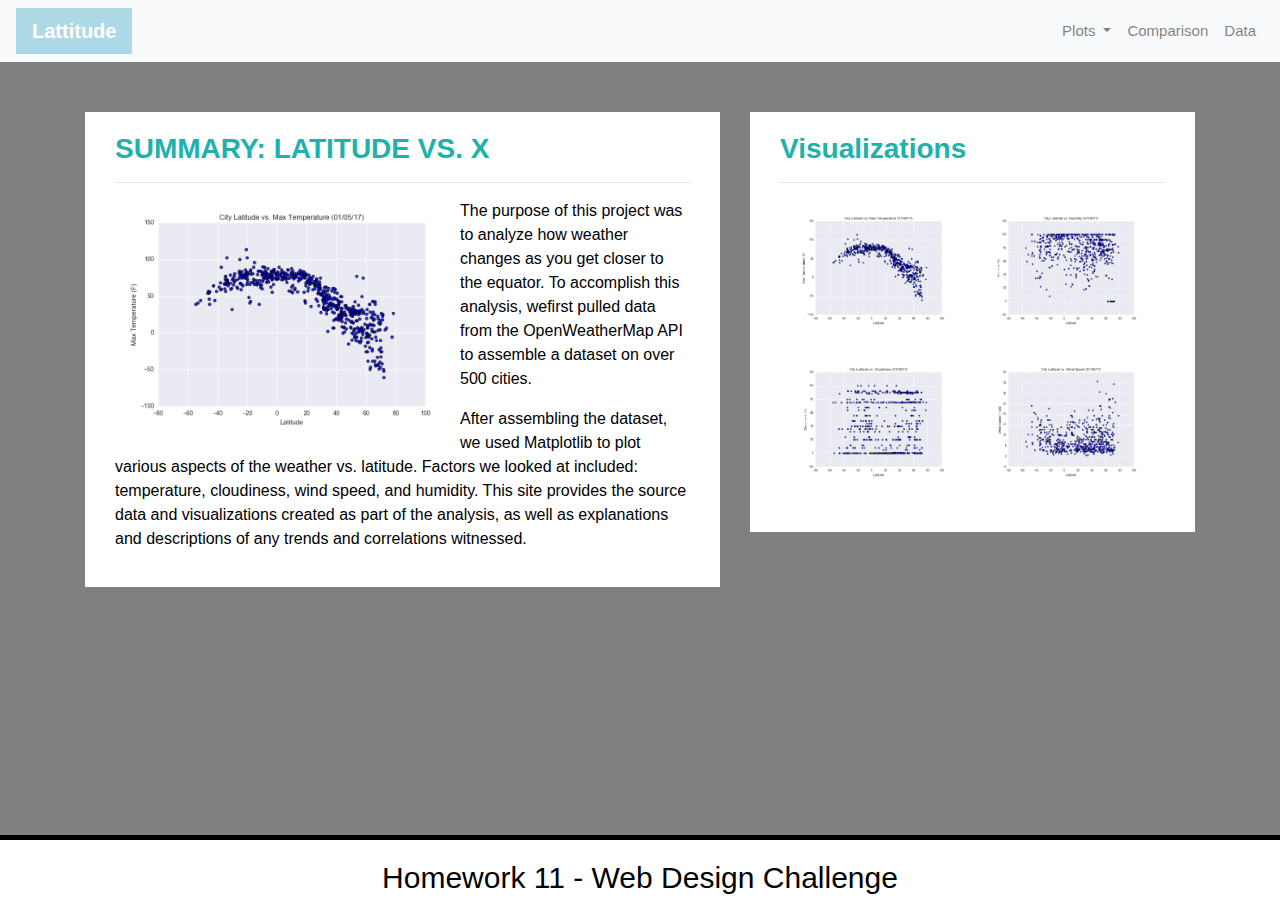
<file: index.html>
<!DOCTYPE html>
<html lang="en-us">
    <head>
        <meta charset="UTF-8">
        <meta name="viewport" content="width=device-width, initial-scale=1">
        <title>WeatherVisualization</title>
        <link rel="stylesheet" href="https://stackpath.bootstrapcdn.com/bootstrap/4.3.1/css/bootstrap.min.css" integrity="sha384-ggOyR0iXCbMQv3Xipma34MD+dH/1fQ784/j6cY/iJTQUOhcWr7x9JvoRxT2MZw1T" crossorigin="anonymous">
        <link rel="stylesheet" type="text/css" href="style.css">
    </head>

    <body>
        <script src="https://code.jquery.com/jquery-3.3.1.slim.min.js" integrity="sha384-q8i/X+965DzO0rT7abK41JStQIAqVgRVzpbzo5smXKp4YfRvH+8abtTE1Pi6jizo" crossorigin="anonymous"></script>

        <script src="https://cdnjs.cloudflare.com/ajax/libs/popper.js/1.14.7/umd/popper.min.js" integrity="sha384-UO2eT0CpHqdSJQ6hJty5KVphtPhzWj9WO1clHTMGa3JDZwrnQq4sF86dIHNDz0W1" crossorigin="anonymous"></script>

        <script src="https://stackpath.bootstrapcdn.com/bootstrap/4.3.1/js/bootstrap.min.js" integrity="sha384-JjSmVgyd0p3pXB1rRibZUAYoIIy6OrQ6VrjIEaFf/nJGzIxFDsf4x0xIM+B07jRM" crossorigin="anonymous"></script>

        <div class="navigation">
            <nav class="navbar navbar-expand-lg navbar-light bg-light">
            <a class="navbar-brand" style="background-color:lightblue;" href="index.html">Lattitude</a>
                <button class="navbar-toggler" type="button" data-toggle="collapse" data-target="navbarNavDropdown" aria-controls="navbarNavDropdown" aria-expanded="false" aria-label="Toggle navigation">
                    <span class="navbar-toggler-icon"></span>
                </button>

                <div class="collapse navbar-collapse" id="navbarNavDropdown">   
                    <ul class="navbar-nav ml-auto">
                  
                        <li class="nav-item dropdown">
                            <a class="nav-link dropdown-toggle" href="#" id="navbarDropdownMenuLink" role="button" data-toggle="dropdown" aria-haspopup="true" aria-expanded="false">
                                Plots
                            </a>
                            <div class="dropdown-menu" aria-labelledby="navbarDropdownMenuLink">
                                <a class="dropdown-item" href="temp.html">Max Temp</a>
                                <a class="dropdown-item" href="humidity.html">humidity</a>
                                <a class="dropdown-item" href="cloudiness.html">Cloudiness</a>
                                <a class="dropdown-item" href="wind_speed.html">Wind Speed</a>
                      
                            </div>
                        </li>

                        <li class="nav-item">

                            <a class="nav-link" href="comparison.html">Comparison</a>

                        </li>

                        <li class="nav-item">
                            <a class="nav-link" href="data.html">Data</a>
                        </li>

                    </ul>
                </div>
            </nav>


        </div>
        <div class="container">

            <div class="row">
                <div class="col-lg-7 col-md-12">
                    <div class="box" style="padding-bottom: 20px;">
                        <h3 class="title">SUMMARY: LATITUDE VS. X</h3>
                        <hr>
                        <img src="Resources/assets-iamges/Fig1.png" class="vizualization rounded float-left" alt="Max Temperature Graph">
                        <p>The purpose of this project was to analyze how weather changes as you get closer to the equator. 

                        To accomplish this analysis, wefirst pulled data from the OpenWeatherMap API to assemble a dataset on over 500 cities.</p>
        
                        <p>After assembling the dataset, we used Matplotlib to plot various aspects of the weather vs. latitude. 
        
                        Factors we looked at included: temperature, cloudiness, wind speed, and humidity. This site provides the source data and
        
                        visualizations created as part of the analysis, as well as explanations and descriptions of any trends and correlations witnessed.</p>
                    </div>
                </div>
                <div class="col-lg-5 col-md-12">
                    <div class="box">
                        <h3 class="title">Visualizations</h3>
                        <hr>
                        <div class="container">
                            <div class="row" style="padding-bottom: 30px;">
                                <div class="col-6">

                                    <div class="title"></div>
                                    <a href="temp.html">
                                        <img class="panel" src="Resources/assets-iamges/Fig1.png" alt="Max Temperature Graph">
                                    </a>


                                </div>
                                <div class="col-6">
                                    <div class="title"></div>
                                    <a href="humidity.html">
                                        <img class="panel" src="Resources/assets-iamges/Fig2.png" alt="Humidity Graph">

                                    </a>
                                </div>
                                
                            </div>
                            <div class="row" style="padding-bottom: 30px;">
                                <div class="col-6">
                                    <div class="title"></div>
                                    <a href="cloudiness.html">
                                        <img class="panel" src="Resources/assets-iamges/Fig3.png" alt="Cloudiness Graph">
                                    </a>
                                </div>
                                <div class="col-6">
                                    <div class="title"></div>
                                    <a href="wind_speed.html">
                                        <img class="panel" src="Resources/assets-iamges/Fig4.png" alt="Wind Speed Graph">

                                    </a>
                                </div>
                            
                            </div>
                        </div>
                    </div>
                </div>
            </div>
        </div>
        <footer> Homework 11 - Web Design Challenge </footer>
    </body>
        
    
</html>
</file>
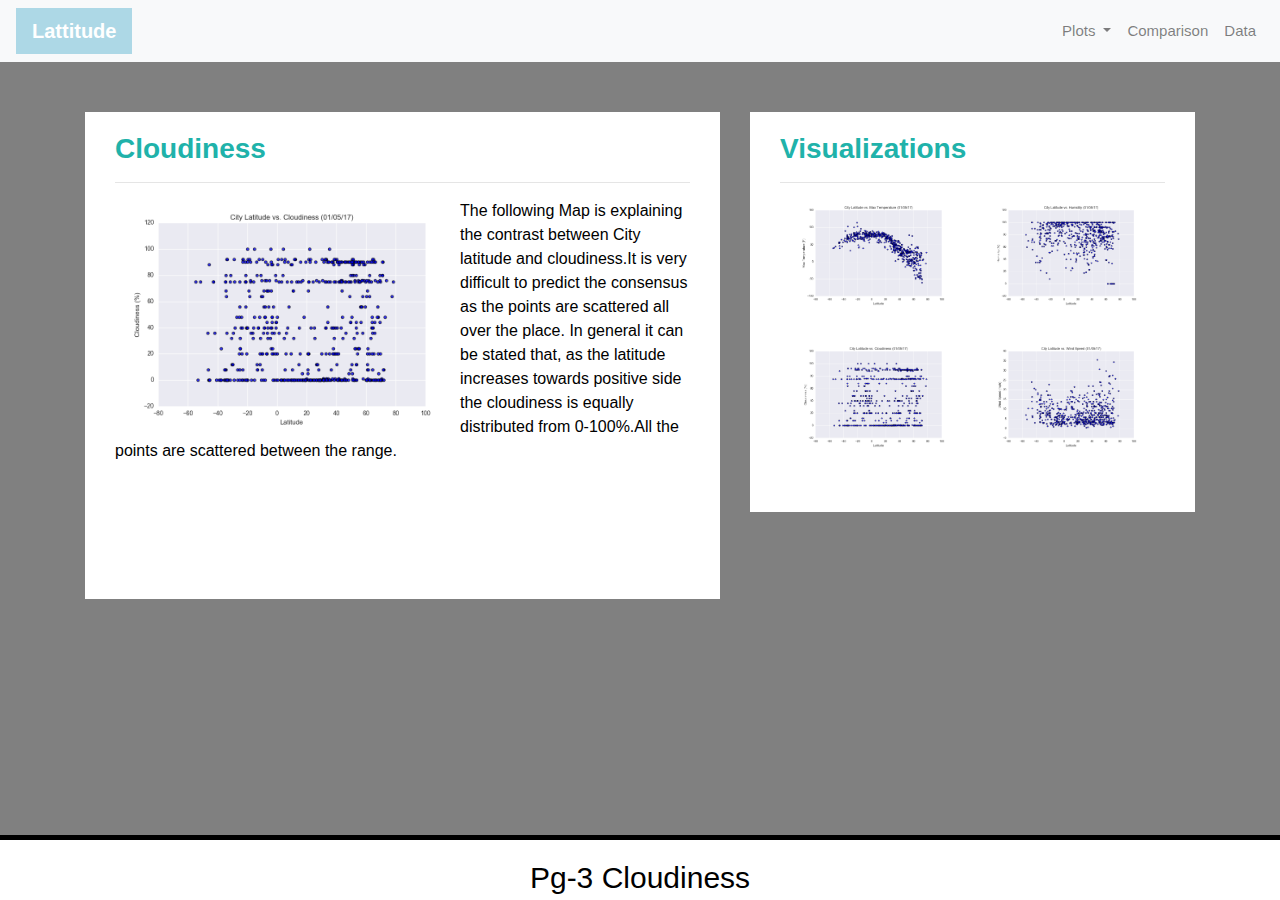
<file: cloudiness.html>
<!-- Cloudiness Page [4] -->

<!doctype html>

<html lang="en">

<head>

    <meta charset="utf-8">

    <meta http-equiv="X-UA-Compatible" content="IE=edge">

    <meta name="viewport" content="width=device-width, initial-scale=1">

    <link rel="stylesheet" href="https://stackpath.bootstrapcdn.com/bootstrap/4.3.1/css/bootstrap.min.css" integrity="sha384-ggOyR0iXCbMQv3Xipma34MD+dH/1fQ784/j6cY/iJTQUOhcWr7x9JvoRxT2MZw1T" crossorigin="anonymous">

    <link rel="stylesheet" type="text/css" href="style.css">

    <title>Cloudiness Page</title>

</head>

<body>

    <script src="https://code.jquery.com/jquery-3.3.1.slim.min.js" integrity="sha384-q8i/X+965DzO0rT7abK41JStQIAqVgRVzpbzo5smXKp4YfRvH+8abtTE1Pi6jizo" crossorigin="anonymous"></script>

    <script src="https://cdnjs.cloudflare.com/ajax/libs/popper.js/1.14.7/umd/popper.min.js" integrity="sha384-UO2eT0CpHqdSJQ6hJty5KVphtPhzWj9WO1clHTMGa3JDZwrnQq4sF86dIHNDz0W1" crossorigin="anonymous"></script>

    <script src="https://stackpath.bootstrapcdn.com/bootstrap/4.3.1/js/bootstrap.min.js" integrity="sha384-JjSmVgyd0p3pXB1rRibZUAYoIIy6OrQ6VrjIEaFf/nJGzIxFDsf4x0xIM+B07jRM" crossorigin="anonymous"></script>

    <div class="navigation">

        <nav class="navbar navbar-expand-lg navbar-light bg-light">

            <a class="navbar-brand" style="background-color:lightblue;" href="index.html">Lattitude</a>

            <button class="navbar-toggler" type="button" data-toggle="collapse" data-target="#navbarNavDropdown" aria-controls="navbarNavDropdown" aria-expanded="false" aria-label="Toggle navigation">

                <span class="navbar-toggler-icon"></span>

            </button>

            <div class="collapse navbar-collapse" id="navbarNavDropdown">

                <ul class="navbar-nav ml-auto">

                    <li class="nav-item dropdown">

                        <a class="nav-link dropdown-toggle" href="#" id="navbarDropdownMenuLink" role="button" data-toggle="dropdown" aria-haspopup="true" aria-expanded="false">

                            Plots

                        </a>

                        <div class="dropdown-menu" aria-labelledby="navbarDropdownMenuLink">

                            <a class="dropdown-item" href="temp.html">Max Temperature</a>

                            <a class="dropdown-item" href="humidity.html">Humidity</a>

                            <a class="dropdown-item" href="cloudiness.html">Cloudiness</a>

                            <a class="dropdown-item" href="wind_speed.html">Wind Speed</a>

                        </div>

                    </li>

                    <li class="nav-item">

                        <a class="nav-link" href="comparison.html">Comparison</a>

                    </li>

                    <li class="nav-item">

                        <a class="nav-link" href="data.html">Data</a>

                    </li>

                </ul>

            </div>

        </nav>

    </div>

    <div class="container">

        <div class="row">

            <div class="col-lg-7 col-md-12">

                <div class="box" style="padding-bottom: 120px;">

                    <h3 class="title">Cloudiness</h3>

                    <hr>

                    <img src="Resources/assets-iamges/Fig3.png" class="vizualization rounded float-left" alt="Cloudiness Graph">

                    <p>The following Map is explaining the contrast between City latitude and cloudiness.It is very difficult to predict the consensus as the points are scattered all over the place. In general it can be stated that, as the latitude increases towards positive side the cloudiness is equally distributed from 0-100%.All the points are scattered between the range.</p>

                </div>

            </div>

            <div class="col-lg-5 col-md-12">

                <div class="box">

                    <h3 class="title">Visualizations</h3>

                    <hr>

                    <div class="container">

                        <div class="row" style="padding-bottom: 30px;">

                            <div class="col-6">

                                <a href="temp.html">

                                  <img class="panel" src="Resources/assets-iamges/Fig1.png" alt="Max Temperature Graph">

                                </a>

                            </div>

                            <div class="col-6">

                                <a href="humidity.html">

                                    <img class="panel" src="Resources/assets-iamges/Fig2.png" alt="Humidity Graph">

                                </a>

                            </div>

                        </div>

                        <div class="row" style="padding-bottom: 30px;">

                            <div class="col-6">

                                <a href="cloudiness.html">

                                    <img class="panel" src="Resources/assets-iamges/Fig3.png" alt="Cloudiness Graph">

                                </a>

                            </div>

                            <div class="col-6">

                                <a href="wind_speed.html">

                                    <img class="panel" src="Resources/assets-iamges/Fig4.png" alt="Wind Speed Graph">

                                </a>

                            </div>

                        </div>

                    </div>

                </div>

            </div>

        </div>

    </div>  

    <footer>Pg-3 Cloudiness</footer>

</body>

</html>
</file>
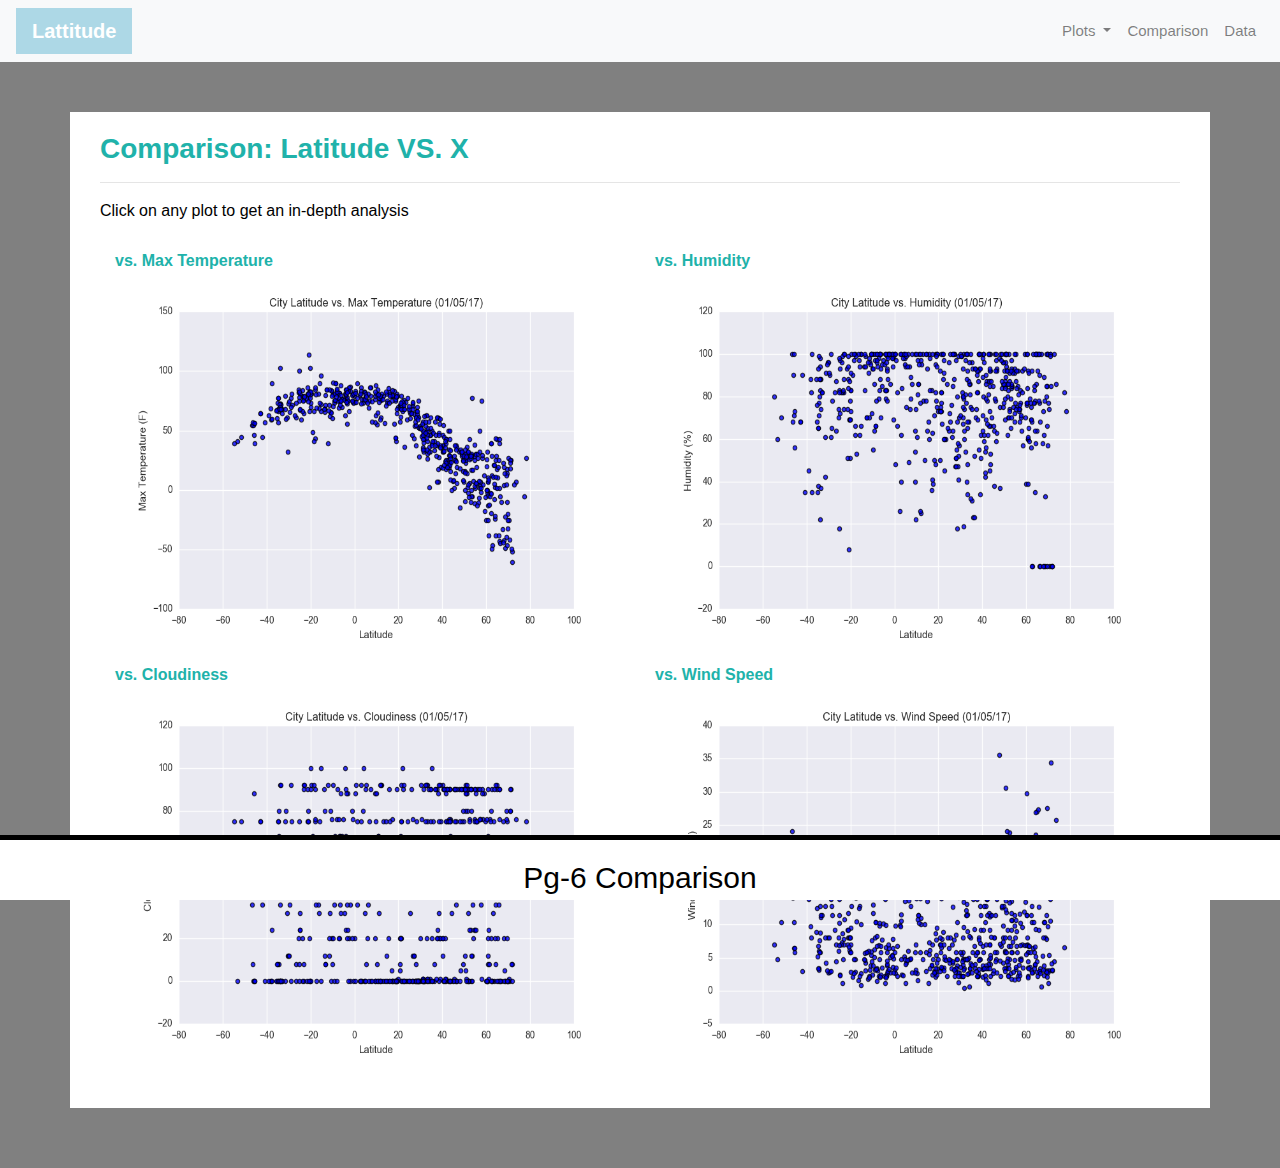
<file: comparison.html>
<!-- Comparison Page [6] -->

<!doctype html>

<html lang="en">

<head>

    <meta charset="utf-8">

    <meta http-equiv="X-UA-Compatible" content="IE=edge">

    <meta name="viewport" content="width=device-width, initial-scale=1">

    <link rel="stylesheet" href="https://stackpath.bootstrapcdn.com/bootstrap/4.3.1/css/bootstrap.min.css" integrity="sha384-ggOyR0iXCbMQv3Xipma34MD+dH/1fQ784/j6cY/iJTQUOhcWr7x9JvoRxT2MZw1T" crossorigin="anonymous">

    <link rel="stylesheet" type="text/css" href="style.css">

    <title>Comparison Page</title>

</head>

<body>

    <script src="https://code.jquery.com/jquery-3.3.1.slim.min.js" integrity="sha384-q8i/X+965DzO0rT7abK41JStQIAqVgRVzpbzo5smXKp4YfRvH+8abtTE1Pi6jizo" crossorigin="anonymous"></script>

    <script src="https://cdnjs.cloudflare.com/ajax/libs/popper.js/1.14.7/umd/popper.min.js" integrity="sha384-UO2eT0CpHqdSJQ6hJty5KVphtPhzWj9WO1clHTMGa3JDZwrnQq4sF86dIHNDz0W1" crossorigin="anonymous"></script>

    <script src="https://stackpath.bootstrapcdn.com/bootstrap/4.3.1/js/bootstrap.min.js" integrity="sha384-JjSmVgyd0p3pXB1rRibZUAYoIIy6OrQ6VrjIEaFf/nJGzIxFDsf4x0xIM+B07jRM" crossorigin="anonymous"></script>

    <div class="navigation">

        <nav class="navbar navbar-expand-lg navbar-light bg-light">

            <a class="navbar-brand" style="background-color: lightblue;" href="index.html">Lattitude</a>

            <button class="navbar-toggler" type="button" data-toggle="collapse" data-target="#navbarNavDropdown" aria-controls="navbarNavDropdown" aria-expanded="false" aria-label="Toggle navigation">

                <span class="navbar-toggler-icon"></span>

            </button>

            <div class="collapse navbar-collapse" id="navbarNavDropdown">

                <ul class="navbar-nav ml-auto">

                    <li class="nav-item dropdown">

                        <a class="nav-link dropdown-toggle" href="#" id="navbarDropdownMenuLink" role="button" data-toggle="dropdown" aria-haspopup="true" aria-expanded="false">

                            Plots

                        </a>

                        <div class="dropdown-menu" aria-labelledby="navbarDropdownMenuLink">

                            <a class="dropdown-item" href="temp.html">Max Temperature</a>

                            <a class="dropdown-item" href="humidity.html">Humidity</a>

                            <a class="dropdown-item" href="cloudiness.html">Cloudiness</a>

                            <a class="dropdown-item" href="wind_speed.html">Wind Speed</a>

                        </div>

                    </li>

                    <li class="nav-item">

                        <a class="nav-link" href="comparison.html">Comparison</a>

                    </li>

                    <li class="nav-item">

                        <a class="nav-link" href="data.html">Data</a>

                    </li>

                </ul>

            </div>

        </nav>

    </div>

    <div class="container">

        <div class="row">

            <div class="box">

                <h3 class="title">Comparison: Latitude VS. X</h3>

                <hr>

                <p>Click on any plot to get an in-depth analysis</p>

                <div class="container" style="padding-bottom: 10px;">

                    <div class="row">

                        <div class="col-lg-6" style="padding-bottom: 30px;">

                            <div class="title">vs. Max Temperature</div>

                            <a href="temp.html">

                                <img class="panel" src="Resources/assets-iamges/Fig1.png" alt="Max Temperature Graph">

                            </a>

                        </div>

                        <div class="col-lg-6" style="padding-bottom: 30px;">

                            <div class="title">vs. Humidity</div>

                            <a href="humidity.html">

                                <img class="panel" src="Resources/assets-iamges/Fig2.png" alt="Humidity Graph">

                            </a>

                        </div>

                    </div>

                    <div class="row">

                        <div class="col-lg-6" style="padding-bottom: 30px;">

                            <div class="title">vs. Cloudiness</div>

                            <a href="cloudiness.html">

                                <img class="panel" src="Resources/assets-iamges/Fig3.png" alt="Cloudiness Graph">

                            </a>

                        </div>

                        <div class="col-lg-6" style="padding-bottom: 30px;">

                            <div class="title">vs. Wind Speed</div>

                            <a href="wind_speed.html">

                                <img class="panel" src="Resources/assets-iamges/Fig4.png" alt="Wind Speed Graph">

                            </a>

                        </div>

                    </div>

                </div>

            </div>

        </div>

    </div>

    <footer>Pg-6 Comparison</footer>

</body>

</html>
</file>
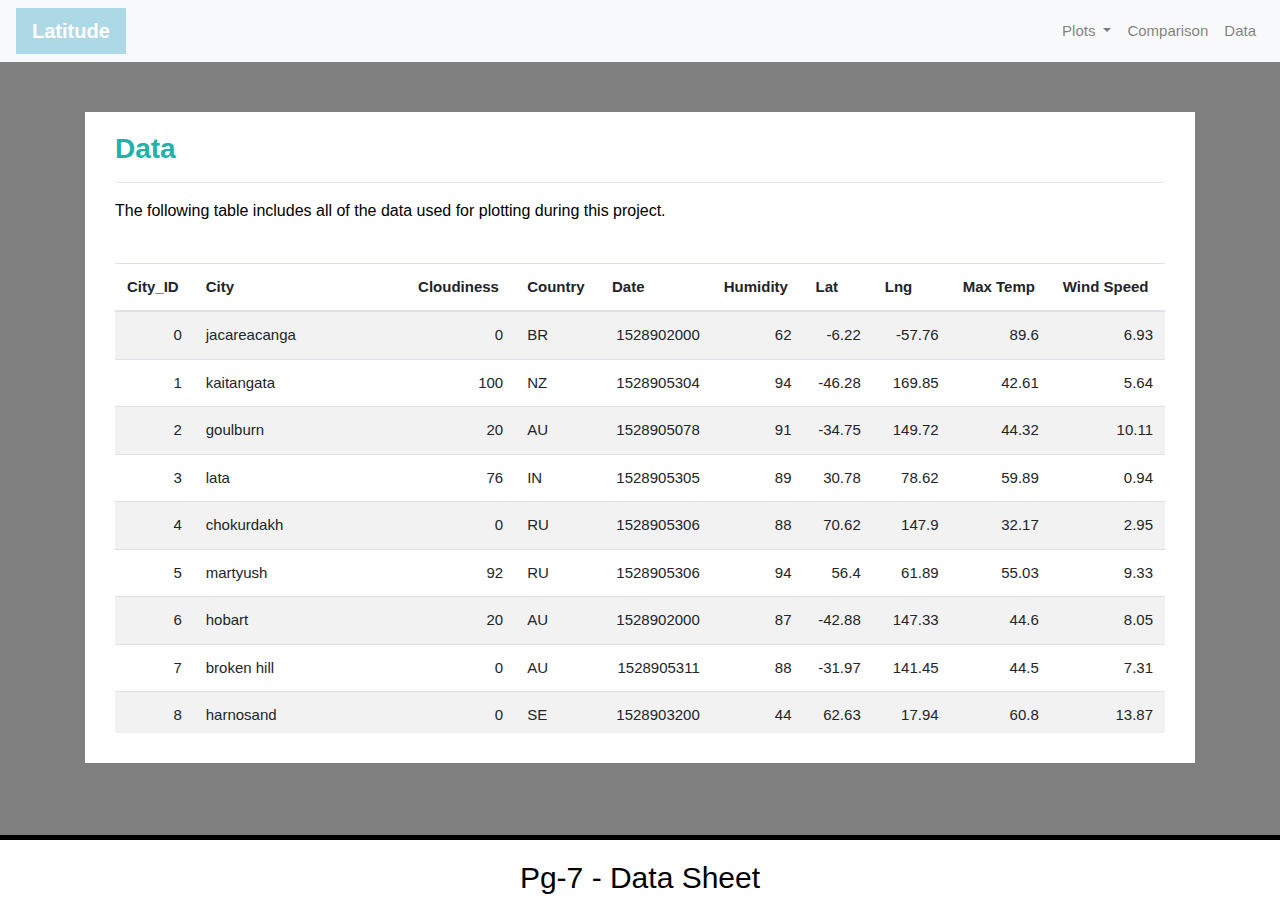
<file: data.html>
<!-- Data Page [7] -->

<!doctype html>

<html lang="en">

<head>

    <meta charset="utf-8">

    <meta http-equiv="X-UA-Compatible" content="IE=edge">

    <meta name="viewport" content="width=device-width, initial-scale=1">

    <link rel="stylesheet" href="https://stackpath.bootstrapcdn.com/bootstrap/4.3.1/css/bootstrap.min.css" integrity="sha384-ggOyR0iXCbMQv3Xipma34MD+dH/1fQ784/j6cY/iJTQUOhcWr7x9JvoRxT2MZw1T" crossorigin="anonymous">

    <link rel="stylesheet" type="text/css" href="style.css">

    <title>Data Page</title>

</head>

<body>

    <script src="https://code.jquery.com/jquery-3.3.1.slim.min.js" integrity="sha384-q8i/X+965DzO0rT7abK41JStQIAqVgRVzpbzo5smXKp4YfRvH+8abtTE1Pi6jizo" crossorigin="anonymous"></script>

    <script src="https://cdnjs.cloudflare.com/ajax/libs/popper.js/1.14.7/umd/popper.min.js" integrity="sha384-UO2eT0CpHqdSJQ6hJty5KVphtPhzWj9WO1clHTMGa3JDZwrnQq4sF86dIHNDz0W1" crossorigin="anonymous"></script>

    <script src="https://stackpath.bootstrapcdn.com/bootstrap/4.3.1/js/bootstrap.min.js" integrity="sha384-JjSmVgyd0p3pXB1rRibZUAYoIIy6OrQ6VrjIEaFf/nJGzIxFDsf4x0xIM+B07jRM" crossorigin="anonymous"></script>

    <div class="navigation">

        <nav class="navbar navbar-expand-lg navbar-light bg-light">

            <a class="navbar-brand" style="background-color: lightblue;" href="index.html">Latitude</a>

            <button class="navbar-toggler" type="button" data-toggle="collapse" data-target="#navbarNavDropdown" aria-controls="navbarNavDropdown" aria-expanded="false" aria-label="Toggle navigation">

                <span class="navbar-toggler-icon"></span>

            </button>

            <div class="collapse navbar-collapse" id="navbarNavDropdown">

                <ul class="navbar-nav ml-auto">

                    <li class="nav-item dropdown">

                        <a class="nav-link dropdown-toggle" href="#" id="navbarDropdownMenuLink" role="button" data-toggle="dropdown" aria-haspopup="true" aria-expanded="false">

                            Plots

                        </a>

                        <div class="dropdown-menu" aria-labelledby="navbarDropdownMenuLink">

                            <a class="dropdown-item" href="temp.html">Max Temperature</a>

                            <a class="dropdown-item" href="humidity.html">Humidity</a>

                            <a class="dropdown-item" href="cloudiness.html">Cloudiness</a>

                            <a class="dropdown-item" href="wind_speed.html">Wind Speed</a>

                        </div>

                    </li>

                    <li class="nav-item">

                        <a class="nav-link" href="comparison.html">Comparison</a>

                    </li>

                    <li class="nav-item">

                        <a class="nav-link" href="data.html">Data</a>

                    </li>

                </ul>

            </div>

        </nav>

    </div>

    <div class="container">

        <div class="box">

            <h3 class="title">Data</h3>

            <hr>

            <p>The following table includes all of the data used for plotting during this project.</p>

            <br>

            <div class="thead-dark" style="overflow-x:auto; overflow-y:auto; max-height:470px; max-width: auto;">

                <table class="table table-striped table table-hover table-condensed">

                    <thead><tr><th scope="col">City_ID</th>

                    <th scope="col">City</th>

                    <th scope="col">Cloudiness</th>

                    <th scope="col">Country</th>

                    <th scope="col">Date</th>

                    <th scope="col">Humidity</th>

                    <th scope="col">Lat</th>

                    <th scope="col">Lng</th>

                    <th scope="col">Max Temp</th>

                    <th scope="col">Wind Speed</th>

                    </tr></thead>

                    
                    <tr>

                    <td align="right">0</td>

                    <td>jacareacanga</td>

                    <td align="right">0</td>

                    <td>BR</td>

                    <td align="right">1528902000</td>

                    <td align="right">62</td>

                    <td align="right">-6.22</td>

                    <td align="right">-57.76</td>

                    <td align="right">89.6</td>

                    <td align="right">6.93</td>

                    </tr>

                    <tr>

                    <td align="right">1</td>

                    <td>kaitangata</td>

                    <td align="right">100</td>

                    <td>NZ</td>

                    <td align="right">1528905304</td>

                    <td align="right">94</td>

                    <td align="right">-46.28</td>

                    <td align="right">169.85</td>

                    <td align="right">42.61</td>

                    <td align="right">5.64</td>

                    </tr>

                    <tr>

                    <td align="right">2</td>

                    <td>goulburn</td>

                    <td align="right">20</td>

                    <td>AU</td>

                    <td align="right">1528905078</td>

                    <td align="right">91</td>

                    <td align="right">-34.75</td>

                    <td align="right">149.72</td>

                    <td align="right">44.32</td>

                    <td align="right">10.11</td>

                    </tr>

                    <tr>

                    <td align="right">3</td>

                    <td>lata</td>

                    <td align="right">76</td>

                    <td>IN</td>

                    <td align="right">1528905305</td>

                    <td align="right">89</td>

                    <td align="right">30.78</td>

                    <td align="right">78.62</td>

                    <td align="right">59.89</td>

                    <td align="right">0.94</td>

                    </tr>

                    <tr>

                    <td align="right">4</td>

                    <td>chokurdakh</td>

                    <td align="right">0</td>

                    <td>RU</td>

                    <td align="right">1528905306</td>

                    <td align="right">88</td>

                    <td align="right">70.62</td>

                    <td align="right">147.9</td>

                    <td align="right">32.17</td>

                    <td align="right">2.95</td>

                    </tr>

                    <tr>

                    <td align="right">5</td>

                    <td>martyush</td>

                    <td align="right">92</td>

                    <td>RU</td>

                    <td align="right">1528905306</td>

                    <td align="right">94</td>

                    <td align="right">56.4</td>

                    <td align="right">61.89</td>

                    <td align="right">55.03</td>

                    <td align="right">9.33</td>

                    </tr>

                    <tr>

                    <td align="right">6</td>

                    <td>hobart</td>

                    <td align="right">20</td>

                    <td>AU</td>

                    <td align="right">1528902000</td>

                    <td align="right">87</td>

                    <td align="right">-42.88</td>

                    <td align="right">147.33</td>

                    <td align="right">44.6</td>

                    <td align="right">8.05</td>

                    </tr>

                    <tr>

                    <td align="right">7</td>

                    <td>broken hill</td>

                    <td align="right">0</td>

                    <td>AU</td>

                    <td align="right">1528905311</td>

                    <td align="right">88</td>

                    <td align="right">-31.97</td>

                    <td align="right">141.45</td>

                    <td align="right">44.5</td>

                    <td align="right">7.31</td>

                    </tr>

                    <tr>

                    <td align="right">8</td>

                    <td>harnosand</td>

                    <td align="right">0</td>

                    <td>SE</td>

                    <td align="right">1528903200</td>

                    <td align="right">44</td>

                    <td align="right">62.63</td>

                    <td align="right">17.94</td>

                    <td align="right">60.8</td>

                    <td align="right">13.87</td>

                    </tr>

                    <tr>

                    <td align="right">9</td>

                    <td>tuatapere</td>

                    <td align="right">0</td>

                    <td>NZ</td>

                    <td align="right">1528905312</td>

                    <td align="right">100</td>

                    <td align="right">-46.13</td>

                    <td align="right">167.69</td>

                    <td align="right">38.92</td>

                    <td align="right">3.4</td>

                    </tr>

                    <tr>

                    <td align="right">10</td>

                    <td>puerto ayora</td>

                    <td align="right">90</td>

                    <td>EC</td>

                    <td align="right">1528902000</td>

                    <td align="right">69</td>

                    <td align="right">-0.74</td>

                    <td align="right">-90.35</td>

                    <td align="right">77.0</td>

                    <td align="right">13.87</td>

                    </tr>

                    <tr>

                    <td align="right">11</td>

                    <td>havre-saint-pierre</td>

                    <td align="right">75</td>

                    <td>CA</td>

                    <td align="right">1528902000</td>

                    <td align="right">58</td>

                    <td align="right">50.23</td>

                    <td align="right">-63.6</td>

                    <td align="right">53.6</td>

                    <td align="right">19.46</td>

                    </tr>

                    <tr>

                    <td align="right">12</td>

                    <td>punta arenas</td>

                    <td align="right">0</td>

                    <td>CL</td>

                    <td align="right">1528902000</td>

                    <td align="right">100</td>

                    <td align="right">-53.16</td>

                    <td align="right">-70.91</td>

                    <td align="right">35.6</td>

                    <td align="right">9.17</td>

                    </tr>

                    <tr>

                    <td align="right">13</td>

                    <td>tasiilaq</td>

                    <td align="right">75</td>

                    <td>GL</td>

                    <td align="right">1528901400</td>

                    <td align="right">60</td>

                    <td align="right">65.61</td>

                    <td align="right">-37.64</td>

                    <td align="right">39.2</td>

                    <td align="right">2.24</td>

                    </tr>

                    <tr>

                    <td align="right">14</td>

                    <td>chapais</td>

                    <td align="right">40</td>

                    <td>CA</td>

                    <td align="right">1528902000</td>

                    <td align="right">38</td>

                    <td align="right">49.78</td>

                    <td align="right">-74.86</td>

                    <td align="right">59.0</td>

                    <td align="right">10.29</td>

                    </tr>

                    <tr>

                    <td align="right">15</td>

                    <td>avarua</td>

                    <td align="right">40</td>

                    <td>CK</td>

                    <td align="right">1528902000</td>

                    <td align="right">56</td>

                    <td align="right">-21.21</td>

                    <td align="right">-159.78</td>

                    <td align="right">73.4</td>

                    <td align="right">10.29</td>

                    </tr>

                    <tr>

                    <td align="right">16</td>

                    <td>hofn</td>

                    <td align="right">75</td>

                    <td>IS</td>

                    <td align="right">1528902000</td>

                    <td align="right">87</td>

                    <td align="right">64.25</td>

                    <td align="right">-15.21</td>

                    <td align="right">51.8</td>

                    <td align="right">8.05</td>

                    </tr>

                    <tr>

                    <td align="right">17</td>

                    <td>yukamenskoye</td>

                    <td align="right">92</td>

                    <td>RU</td>

                    <td align="right">1528905315</td>

                    <td align="right">98</td>

                    <td align="right">57.89</td>

                    <td align="right">52.24</td>

                    <td align="right">56.65</td>

                    <td align="right">10.22</td>

                    </tr>

                    <tr>

                    <td align="right">18</td>

                    <td>khandbari</td>

                    <td align="right">80</td>

                    <td>NP</td>

                    <td align="right">1528905315</td>

                    <td align="right">67</td>

                    <td align="right">27.38</td>

                    <td align="right">87.21</td>

                    <td align="right">44.59</td>

                    <td align="right">1.39</td>

                    </tr>

                    <tr>

                    <td align="right">19</td>

                    <td>bethel</td>

                    <td align="right">1</td>

                    <td>US</td>

                    <td align="right">1528901580</td>

                    <td align="right">93</td>

                    <td align="right">60.79</td>

                    <td align="right">-161.76</td>

                    <td align="right">44.6</td>

                    <td align="right">8.05</td>

                    </tr>

                    <tr>

                    <td align="right">20</td>

                    <td>ushuaia</td>

                    <td align="right">75</td>

                    <td>AR</td>

                    <td align="right">1528902000</td>

                    <td align="right">64</td>

                    <td align="right">-54.81</td>

                    <td align="right">-68.31</td>

                    <td align="right">41.0</td>

                    <td align="right">3.36</td>

                    </tr>

                    <tr>

                    <td align="right">21</td>

                    <td>east london</td>

                    <td align="right">0</td>

                    <td>ZA</td>

                    <td align="right">1528902000</td>

                    <td align="right">37</td>

                    <td align="right">-33.02</td>

                    <td align="right">27.91</td>

                    <td align="right">69.8</td>

                    <td align="right">5.82</td>

                    </tr>

                    <tr>

                    <td align="right">22</td>

                    <td>bluff</td>

                    <td align="right">76</td>

                    <td>AU</td>

                    <td align="right">1528905321</td>

                    <td align="right">76</td>

                    <td align="right">-23.58</td>

                    <td align="right">149.07</td>

                    <td align="right">61.96</td>

                    <td align="right">4.74</td>

                    </tr>

                    <tr>

                    <td align="right">23</td>

                    <td>mount isa</td>

                    <td align="right">75</td>

                    <td>AU</td>

                    <td align="right">1528902000</td>

                    <td align="right">100</td>

                    <td align="right">-20.73</td>

                    <td align="right">139.49</td>

                    <td align="right">64.4</td>

                    <td align="right">3.29</td>

                    </tr>

                    <tr>

                    <td align="right">24</td>

                    <td>pevek</td>

                    <td align="right">0</td>

                    <td>RU</td>

                    <td align="right">1528905321</td>

                    <td align="right">71</td>

                    <td align="right">69.7</td>

                    <td align="right">170.27</td>

                    <td align="right">36.94</td>

                    <td align="right">6.98</td>

                    </tr>

                    <tr>

                    <td align="right">25</td>

                    <td>gao</td>

                    <td align="right">24</td>

                    <td>ML</td>

                    <td align="right">1528905321</td>

                    <td align="right">16</td>

                    <td align="right">16.28</td>

                    <td align="right">-0.04</td>

                    <td align="right">110.02</td>

                    <td align="right">4.97</td>

                    </tr>

                    <tr>

                    <td align="right">26</td>

                    <td>cabo san lucas</td>

                    <td align="right">75</td>

                    <td>MX</td>

                    <td align="right">1528901160</td>

                    <td align="right">74</td>

                    <td align="right">22.89</td>

                    <td align="right">-109.91</td>

                    <td align="right">84.2</td>

                    <td align="right">10.29</td>

                    </tr>

                    <tr>

                    <td align="right">27</td>

                    <td>sao filipe</td>

                    <td align="right">0</td>

                    <td>CV</td>

                    <td align="right">1528905323</td>

                    <td align="right">88</td>

                    <td align="right">14.9</td>

                    <td align="right">-24.5</td>

                    <td align="right">75.73</td>

                    <td align="right">13.02</td>

                    </tr>

                    <tr>

                    <td align="right">28</td>

                    <td>tiksi</td>

                    <td align="right">44</td>

                    <td>RU</td>

                    <td align="right">1528905298</td>

                    <td align="right">58</td>

                    <td align="right">71.64</td>

                    <td align="right">128.87</td>

                    <td align="right">57.73</td>

                    <td align="right">10.11</td>

                    </tr>

                    <tr>

                    <td align="right">29</td>

                    <td>busselton</td>

                    <td align="right">92</td>

                    <td>AU</td>

                    <td align="right">1528905323</td>

                    <td align="right">100</td>

                    <td align="right">-33.64</td>

                    <td align="right">115.35</td>

                    <td align="right">60.43</td>

                    <td align="right">10.56</td>

                    </tr>

                    <tr>

                    <td align="right">30</td>

                    <td>alofi</td>

                    <td align="right">76</td>

                    <td>NU</td>

                    <td align="right">1528902000</td>

                    <td align="right">88</td>

                    <td align="right">-19.06</td>

                    <td align="right">-169.92</td>

                    <td align="right">71.6</td>

                    <td align="right">3.36</td>

                    </tr>

                    <tr>

                    <td align="right">31</td>

                    <td>ola</td>

                    <td align="right">75</td>

                    <td>RU</td>

                    <td align="right">1528902000</td>

                    <td align="right">100</td>

                    <td align="right">59.58</td>

                    <td align="right">151.3</td>

                    <td align="right">42.8</td>

                    <td align="right">7.76</td>

                    </tr>

                    <tr>

                    <td align="right">32</td>

                    <td>atar</td>

                    <td align="right">20</td>

                    <td>MR</td>

                    <td align="right">1528902000</td>

                    <td align="right">19</td>

                    <td align="right">20.52</td>

                    <td align="right">-13.05</td>

                    <td align="right">91.4</td>

                    <td align="right">9.17</td>

                    </tr>

                    <tr>

                    <td align="right">33</td>

                    <td>rikitea</td>

                    <td align="right">0</td>

                    <td>PF</td>

                    <td align="right">1528905325</td>

                    <td align="right">100</td>

                    <td align="right">-23.12</td>

                    <td align="right">-134.97</td>

                    <td align="right">73.57</td>

                    <td align="right">8.66</td>

                    </tr>

                    <tr>

                    <td align="right">34</td>

                    <td>hermanus</td>

                    <td align="right">0</td>

                    <td>ZA</td>

                    <td align="right">1528905325</td>

                    <td align="right">24</td>

                    <td align="right">-34.42</td>

                    <td align="right">19.24</td>

                    <td align="right">77.17</td>

                    <td align="right">8.66</td>

                    </tr>

                    <tr>

                    <td align="right">35</td>

                    <td>ponta delgada</td>

                    <td align="right">75</td>

                    <td>PT</td>

                    <td align="right">1528903800</td>

                    <td align="right">88</td>

                    <td align="right">37.73</td>

                    <td align="right">-25.67</td>

                    <td align="right">71.6</td>

                    <td align="right">12.75</td>

                    </tr>

                    <tr>

                    <td align="right">36</td>

                    <td>bambari</td>

                    <td align="right">24</td>

                    <td>CF</td>

                    <td align="right">1528905326</td>

                    <td align="right">84</td>

                    <td align="right">5.77</td>

                    <td align="right">20.68</td>

                    <td align="right">81.85</td>

                    <td align="right">7.65</td>

                    </tr>

                    <tr>

                    <td align="right">37</td>

                    <td>cap malheureux</td>

                    <td align="right">75</td>

                    <td>MU</td>

                    <td align="right">1528902000</td>

                    <td align="right">69</td>

                    <td align="right">-19.98</td>

                    <td align="right">57.61</td>

                    <td align="right">75.2</td>

                    <td align="right">14.99</td>

                    </tr>

                    <tr>

                    <td align="right">38</td>

                    <td>puerto escondido</td>

                    <td align="right">75</td>

                    <td>MX</td>

                    <td align="right">1528901100</td>

                    <td align="right">65</td>

                    <td align="right">15.86</td>

                    <td align="right">-97.07</td>

                    <td align="right">80.6</td>

                    <td align="right">3.36</td>

                    </tr>

                    <tr>

                    <td align="right">39</td>

                    <td>qaanaaq</td>

                    <td align="right">32</td>

                    <td>GL</td>

                    <td align="right">1528905330</td>

                    <td align="right">100</td>

                    <td align="right">77.48</td>

                    <td align="right">-69.36</td>

                    <td align="right">31.45</td>

                    <td align="right">6.31</td>

                    </tr>

                    <tr>

                    <td align="right">40</td>

                    <td>new norfolk</td>

                    <td align="right">20</td>

                    <td>AU</td>

                    <td align="right">1528902000</td>

                    <td align="right">87</td>

                    <td align="right">-42.78</td>

                    <td align="right">147.06</td>

                    <td align="right">44.6</td>

                    <td align="right">8.05</td>

                    </tr>

                    <tr>

                    <td align="right">41</td>

                    <td>najran</td>

                    <td align="right">40</td>

                    <td>SA</td>

                    <td align="right">1528902000</td>

                    <td align="right">13</td>

                    <td align="right">17.54</td>

                    <td align="right">44.22</td>

                    <td align="right">98.6</td>

                    <td align="right">11.41</td>

                    </tr>

                    <tr>

                    <td align="right">42</td>

                    <td>isla mujeres</td>

                    <td align="right">90</td>

                    <td>MX</td>

                    <td align="right">1528904340</td>

                    <td align="right">100</td>

                    <td align="right">21.23</td>

                    <td align="right">-86.73</td>

                    <td align="right">75.2</td>

                    <td align="right">16.11</td>

                    </tr>

                    <tr>

                    <td align="right">43</td>

                    <td>mar del plata</td>

                    <td align="right">0</td>

                    <td>AR</td>

                    <td align="right">1528905297</td>

                    <td align="right">100</td>

                    <td align="right">-46.43</td>

                    <td align="right">-67.52</td>

                    <td align="right">32.53</td>

                    <td align="right">7.31</td>

                    </tr>

                    <tr>

                    <td align="right">44</td>

                    <td>provideniya</td>

                    <td align="right">0</td>

                    <td>RU</td>

                    <td align="right">1528905332</td>

                    <td align="right">91</td>

                    <td align="right">64.42</td>

                    <td align="right">-173.23</td>

                    <td align="right">40.63</td>

                    <td align="right">10.78</td>

                    </tr>

                    <tr>

                    <td align="right">45</td>

                    <td>jamestown</td>

                    <td align="right">12</td>

                    <td>AU</td>

                    <td align="right">1528905333</td>

                    <td align="right">88</td>

                    <td align="right">-33.21</td>

                    <td align="right">138.6</td>

                    <td align="right">43.15</td>

                    <td align="right">10.89</td>

                    </tr>

                    <tr>

                    <td align="right">46</td>

                    <td>medicine hat</td>

                    <td align="right">20</td>

                    <td>CA</td>

                    <td align="right">1528902000</td>

                    <td align="right">34</td>

                    <td align="right">50.04</td>

                    <td align="right">-110.68</td>

                    <td align="right">66.2</td>

                    <td align="right">14.99</td>

                    </tr>

                    <tr>

                    <td align="right">47</td>

                    <td>katsuura</td>

                    <td align="right">8</td>

                    <td>JP</td>

                    <td align="right">1528905334</td>

                    <td align="right">88</td>

                    <td align="right">33.93</td>

                    <td align="right">134.5</td>

                    <td align="right">62.05</td>

                    <td align="right">7.54</td>

                    </tr>

                    <tr>

                    <td align="right">48</td>

                    <td>aklavik</td>

                    <td align="right">20</td>

                    <td>CA</td>

                    <td align="right">1528902000</td>

                    <td align="right">53</td>

                    <td align="right">68.22</td>

                    <td align="right">-135.01</td>

                    <td align="right">51.8</td>

                    <td align="right">11.41</td>

                    </tr>

                    <tr>

                    <td align="right">49</td>

                    <td>tuktoyaktuk</td>

                    <td align="right">20</td>

                    <td>CA</td>

                    <td align="right">1528902000</td>

                    <td align="right">61</td>

                    <td align="right">69.44</td>

                    <td align="right">-133.03</td>

                    <td align="right">46.4</td>

                    <td align="right">6.93</td>

                    </tr>

                    <tr>

                    <td align="right">50</td>

                    <td>kapaa</td>

                    <td align="right">90</td>

                    <td>US</td>

                    <td align="right">1528901760</td>

                    <td align="right">88</td>

                    <td align="right">22.08</td>

                    <td align="right">-159.32</td>

                    <td align="right">75.2</td>

                    <td align="right">14.99</td>

                    </tr>

                    <tr>

                    <td align="right">51</td>

                    <td>mildura</td>

                    <td align="right">0</td>

                    <td>AU</td>

                    <td align="right">1528905300</td>

                    <td align="right">92</td>

                    <td align="right">-34.18</td>

                    <td align="right">142.16</td>

                    <td align="right">45.67</td>

                    <td align="right">9.66</td>

                    </tr>

                    <tr>

                    <td align="right">52</td>

                    <td>souillac</td>

                    <td align="right">75</td>

                    <td>FR</td>

                    <td align="right">1528903800</td>

                    <td align="right">49</td>

                    <td align="right">45.6</td>

                    <td align="right">-0.6</td>

                    <td align="right">73.4</td>

                    <td align="right">10.29</td>

                    </tr>

                    <tr>

                    <td align="right">53</td>

                    <td>lorengau</td>

                    <td align="right">100</td>

                    <td>PG</td>

                    <td align="right">1528905336</td>

                    <td align="right">100</td>

                    <td align="right">-2.02</td>

                    <td align="right">147.27</td>

                    <td align="right">80.59</td>

                    <td align="right">3.85</td>

                    </tr>

                    <tr>

                    <td align="right">54</td>

                    <td>praia</td>

                    <td align="right">20</td>

                    <td>BR</td>

                    <td align="right">1528902000</td>

                    <td align="right">47</td>

                    <td align="right">-20.25</td>

                    <td align="right">-43.81</td>

                    <td align="right">82.4</td>

                    <td align="right">3.36</td>

                    </tr>

                    <tr>

                    <td align="right">55</td>

                    <td>port alfred</td>

                    <td align="right">0</td>

                    <td>ZA</td>

                    <td align="right">1528905338</td>

                    <td align="right">50</td>

                    <td align="right">-33.59</td>

                    <td align="right">26.89</td>

                    <td align="right">76.54</td>

                    <td align="right">7.2</td>

                    </tr>

                    <tr>

                    <td align="right">56</td>

                    <td>barranca</td>

                    <td align="right">0</td>

                    <td>PE</td>

                    <td align="right">1528905339</td>

                    <td align="right">98</td>

                    <td align="right">-10.75</td>

                    <td align="right">-77.76</td>

                    <td align="right">61.87</td>

                    <td align="right">9.89</td>

                    </tr>

                    <tr>

                    <td align="right">57</td>

                    <td>nome</td>

                    <td align="right">40</td>

                    <td>US</td>

                    <td align="right">1528902900</td>

                    <td align="right">70</td>

                    <td align="right">30.04</td>

                    <td align="right">-94.42</td>

                    <td align="right">87.8</td>

                    <td align="right">3.36</td>

                    </tr>

                    <tr>

                    <td align="right">58</td>

                    <td>matay</td>

                    <td align="right">0</td>

                    <td>EG</td>

                    <td align="right">1528905339</td>

                    <td align="right">23</td>

                    <td align="right">28.42</td>

                    <td align="right">30.79</td>

                    <td align="right">97.69</td>

                    <td align="right">6.98</td>

                    </tr>

                    <tr>

                    <td align="right">59</td>

                    <td>saskylakh</td>

                    <td align="right">48</td>

                    <td>RU</td>

                    <td align="right">1528905339</td>

                    <td align="right">55</td>

                    <td align="right">71.97</td>

                    <td align="right">114.09</td>

                    <td align="right">59.53</td>

                    <td align="right">5.86</td>

                    </tr>

                    <tr>

                    <td align="right">60</td>

                    <td>itarema</td>

                    <td align="right">0</td>

                    <td>BR</td>

                    <td align="right">1528905340</td>

                    <td align="right">61</td>

                    <td align="right">-2.92</td>

                    <td align="right">-39.92</td>

                    <td align="right">88.33</td>

                    <td align="right">12.57</td>

                    </tr>

                    <tr>

                    <td align="right">61</td>

                    <td>butaritari</td>

                    <td align="right">56</td>

                    <td>KI</td>

                    <td align="right">1528905340</td>

                    <td align="right">100</td>

                    <td align="right">3.07</td>

                    <td align="right">172.79</td>

                    <td align="right">81.13</td>

                    <td align="right">7.31</td>

                    </tr>

                    <tr>

                    <td align="right">62</td>

                    <td>peniche</td>

                    <td align="right">20</td>

                    <td>PT</td>

                    <td align="right">1528903800</td>

                    <td align="right">64</td>

                    <td align="right">39.36</td>

                    <td align="right">-9.38</td>

                    <td align="right">75.2</td>

                    <td align="right">12.75</td>

                    </tr>

                    <tr>

                    <td align="right">63</td>

                    <td>beloha</td>

                    <td align="right">0</td>

                    <td>MG</td>

                    <td align="right">1528905340</td>

                    <td align="right">57</td>

                    <td align="right">-25.17</td>

                    <td align="right">45.06</td>

                    <td align="right">71.95</td>

                    <td align="right">16.37</td>

                    </tr>

                    <tr>

                    <td align="right">64</td>

                    <td>anadyr</td>

                    <td align="right">0</td>

                    <td>RU</td>

                    <td align="right">1528902000</td>

                    <td align="right">57</td>

                    <td align="right">64.73</td>

                    <td align="right">177.51</td>

                    <td align="right">48.2</td>

                    <td align="right">4.47</td>

                    </tr>

                    <tr>

                    <td align="right">65</td>

                    <td>luderitz</td>

                    <td align="right">12</td>

                    <td>NA</td>

                    <td align="right">1528905342</td>

                    <td align="right">64</td>

                    <td align="right">-26.65</td>

                    <td align="right">15.16</td>

                    <td align="right">64.03</td>

                    <td align="right">17.38</td>

                    </tr>

                    <tr>

                    <td align="right">66</td>

                    <td>rochester</td>

                    <td align="right">1</td>

                    <td>US</td>

                    <td align="right">1528902960</td>

                    <td align="right">37</td>

                    <td align="right">44.02</td>

                    <td align="right">-92.46</td>

                    <td align="right">73.4</td>

                    <td align="right">6.93</td>

                    </tr>

                    <tr>

                    <td align="right">67</td>

                    <td>bosaso</td>

                    <td align="right">0</td>

                    <td>SO</td>

                    <td align="right">1528905347</td>

                    <td align="right">86</td>

                    <td align="right">11.28</td>

                    <td align="right">49.18</td>

                    <td align="right">89.77</td>

                    <td align="right">3.96</td>

                    </tr>

                    <tr>

                    <td align="right">68</td>

                    <td>faanui</td>

                    <td align="right">0</td>

                    <td>PF</td>

                    <td align="right">1528905347</td>

                    <td align="right">100</td>

                    <td align="right">-16.48</td>

                    <td align="right">-151.75</td>

                    <td align="right">79.96</td>

                    <td align="right">11.79</td>

                    </tr>

                    <tr>

                    <td align="right">69</td>

                    <td>grindavik</td>

                    <td align="right">75</td>

                    <td>IS</td>

                    <td align="right">1528902000</td>

                    <td align="right">70</td>

                    <td align="right">63.84</td>

                    <td align="right">-22.43</td>

                    <td align="right">48.2</td>

                    <td align="right">5.82</td>

                    </tr>

                    <tr>

                    <td align="right">70</td>

                    <td>margate</td>

                    <td align="right">20</td>

                    <td>AU</td>

                    <td align="right">1528902000</td>

                    <td align="right">87</td>

                    <td align="right">-43.03</td>

                    <td align="right">147.26</td>

                    <td align="right">44.6</td>

                    <td align="right">8.05</td>

                    </tr>

                    <tr>

                    <td align="right">71</td>

                    <td>marsh harbour</td>

                    <td align="right">88</td>

                    <td>BS</td>

                    <td align="right">1528905349</td>

                    <td align="right">95</td>

                    <td align="right">26.54</td>

                    <td align="right">-77.06</td>

                    <td align="right">82.39</td>

                    <td align="right">10.0</td>

                    </tr>

                    <tr>

                    <td align="right">72</td>

                    <td>comodoro rivadavia</td>

                    <td align="right">40</td>

                    <td>AR</td>

                    <td align="right">1528902000</td>

                    <td align="right">60</td>

                    <td align="right">-45.87</td>

                    <td align="right">-67.48</td>

                    <td align="right">42.8</td>

                    <td align="right">9.17</td>

                    </tr>

                    <tr>

                    <td align="right">73</td>

                    <td>upernavik</td>

                    <td align="right">92</td>

                    <td>GL</td>

                    <td align="right">1528905350</td>

                    <td align="right">100</td>

                    <td align="right">72.79</td>

                    <td align="right">-56.15</td>

                    <td align="right">29.29</td>

                    <td align="right">3.74</td>

                    </tr>

                    <tr>

                    <td align="right">74</td>

                    <td>uige</td>

                    <td align="right">0</td>

                    <td>AO</td>

                    <td align="right">1528905350</td>

                    <td align="right">29</td>

                    <td align="right">-7.61</td>

                    <td align="right">15.06</td>

                    <td align="right">86.8</td>

                    <td align="right">3.18</td>

                    </tr>

                    <tr>

                    <td align="right">75</td>

                    <td>bredasdorp</td>

                    <td align="right">0</td>

                    <td>ZA</td>

                    <td align="right">1528902000</td>

                    <td align="right">23</td>

                    <td align="right">-34.53</td>

                    <td align="right">20.04</td>

                    <td align="right">82.4</td>

                    <td align="right">5.82</td>

                    </tr>

                    <tr>

                    <td align="right">76</td>

                    <td>bodden town</td>

                    <td align="right">40</td>

                    <td>KY</td>

                    <td align="right">1528902000</td>

                    <td align="right">78</td>

                    <td align="right">19.28</td>

                    <td align="right">-81.25</td>

                    <td align="right">80.6</td>

                    <td align="right">16.11</td>

                    </tr>

                    <tr>

                    <td align="right">77</td>

                    <td>guerrero negro</td>

                    <td align="right">44</td>

                    <td>MX</td>

                    <td align="right">1528905350</td>

                    <td align="right">88</td>

                    <td align="right">27.97</td>

                    <td align="right">-114.04</td>

                    <td align="right">63.85</td>

                    <td align="right">3.74</td>

                    </tr>

                    <tr>

                    <td align="right">78</td>

                    <td>bilma</td>

                    <td align="right">0</td>

                    <td>NE</td>

                    <td align="right">1528905351</td>

                    <td align="right">12</td>

                    <td align="right">18.69</td>

                    <td align="right">12.92</td>

                    <td align="right">110.47</td>

                    <td align="right">4.63</td>

                    </tr>

                    <tr>

                    <td align="right">79</td>

                    <td>carnarvon</td>

                    <td align="right">0</td>

                    <td>ZA</td>

                    <td align="right">1528905351</td>

                    <td align="right">30</td>

                    <td align="right">-30.97</td>

                    <td align="right">22.13</td>

                    <td align="right">60.43</td>

                    <td align="right">14.25</td>

                    </tr>

                    <tr>

                    <td align="right">80</td>

                    <td>ponta do sol</td>

                    <td align="right">12</td>

                    <td>BR</td>

                    <td align="right">1528905352</td>

                    <td align="right">72</td>

                    <td align="right">-20.63</td>

                    <td align="right">-46.0</td>

                    <td align="right">78.25</td>

                    <td align="right">3.96</td>

                    </tr>

                    <tr>

                    <td align="right">81</td>

                    <td>vila franca do campo</td>

                    <td align="right">75</td>

                    <td>PT</td>

                    <td align="right">1528903800</td>

                    <td align="right">88</td>

                    <td align="right">37.72</td>

                    <td align="right">-25.43</td>

                    <td align="right">71.6</td>

                    <td align="right">12.75</td>

                    </tr>

                    <tr>

                    <td align="right">82</td>

                    <td>puerto del rosario</td>

                    <td align="right">20</td>

                    <td>ES</td>

                    <td align="right">1528903800</td>

                    <td align="right">60</td>

                    <td align="right">28.5</td>

                    <td align="right">-13.86</td>

                    <td align="right">73.4</td>

                    <td align="right">17.22</td>

                    </tr>

                    <tr>

                    <td align="right">83</td>

                    <td>sitka</td>

                    <td align="right">20</td>

                    <td>US</td>

                    <td align="right">1528905353</td>

                    <td align="right">92</td>

                    <td align="right">37.17</td>

                    <td align="right">-99.65</td>

                    <td align="right">74.02</td>

                    <td align="right">5.97</td>

                    </tr>

                    <tr>

                    <td align="right">84</td>

                    <td>camacha</td>

                    <td align="right">75</td>

                    <td>PT</td>

                    <td align="right">1528903800</td>

                    <td align="right">72</td>

                    <td align="right">33.08</td>

                    <td align="right">-16.33</td>

                    <td align="right">68.0</td>

                    <td align="right">16.11</td>

                    </tr>

                    <tr>

                    <td align="right">85</td>

                    <td>saint-philippe</td>

                    <td align="right">1</td>

                    <td>CA</td>

                    <td align="right">1528902900</td>

                    <td align="right">54</td>

                    <td align="right">45.36</td>

                    <td align="right">-73.48</td>

                    <td align="right">78.8</td>

                    <td align="right">11.41</td>

                    </tr>

                    <tr>

                    <td align="right">86</td>

                    <td>port blair</td>

                    <td align="right">92</td>

                    <td>IN</td>

                    <td align="right">1528905357</td>

                    <td align="right">97</td>

                    <td align="right">11.67</td>

                    <td align="right">92.75</td>

                    <td align="right">84.37</td>

                    <td align="right">25.1</td>

                    </tr>

                    <tr>

                    <td align="right">87</td>

                    <td>albany</td>

                    <td align="right">90</td>

                    <td>US</td>

                    <td align="right">1528903860</td>

                    <td align="right">68</td>

                    <td align="right">42.65</td>

                    <td align="right">-73.75</td>

                    <td align="right">69.8</td>

                    <td align="right">3.36</td>

                    </tr>

                    <tr>

                    <td align="right">88</td>

                    <td>barrow</td>

                    <td align="right">88</td>

                    <td>AR</td>

                    <td align="right">1528905182</td>

                    <td align="right">72</td>

                    <td align="right">-38.31</td>

                    <td align="right">-60.23</td>

                    <td align="right">50.26</td>

                    <td align="right">8.21</td>

                    </tr>

                    <tr>

                    <td align="right">89</td>

                    <td>qorveh</td>

                    <td align="right">92</td>

                    <td>IR</td>

                    <td align="right">1528905357</td>

                    <td align="right">22</td>

                    <td align="right">35.17</td>

                    <td align="right">47.8</td>

                    <td align="right">76.72</td>

                    <td align="right">3.18</td>

                    </tr>

                    <tr>

                    <td align="right">90</td>

                    <td>san jeronimo</td>

                    <td align="right">90</td>

                    <td>PE</td>

                    <td align="right">1528902000</td>

                    <td align="right">81</td>

                    <td align="right">-13.65</td>

                    <td align="right">-73.37</td>

                    <td align="right">46.4</td>

                    <td align="right">2.39</td>

                    </tr>

                    <tr>

                    <td align="right">91</td>

                    <td>mataura</td>

                    <td align="right">24</td>

                    <td>NZ</td>

                    <td align="right">1528905299</td>

                    <td align="right">79</td>

                    <td align="right">-46.19</td>

                    <td align="right">168.86</td>

                    <td align="right">25.69</td>

                    <td align="right">3.18</td>

                    </tr>

                    <tr>

                    <td align="right">92</td>

                    <td>buala</td>

                    <td align="right">64</td>

                    <td>SB</td>

                    <td align="right">1528905359</td>

                    <td align="right">100</td>

                    <td align="right">-8.15</td>

                    <td align="right">159.59</td>

                    <td align="right">78.7</td>

                    <td align="right">4.18</td>

                    </tr>

                    <tr>

                    <td align="right">93</td>

                    <td>eyl</td>

                    <td align="right">20</td>

                    <td>SO</td>

                    <td align="right">1528905359</td>

                    <td align="right">57</td>

                    <td align="right">7.98</td>

                    <td align="right">49.82</td>

                    <td align="right">86.62</td>

                    <td align="right">22.41</td>

                    </tr>

                    <tr>

                    <td align="right">94</td>

                    <td>abu dhabi</td>

                    <td align="right">0</td>

                    <td>AE</td>

                    <td align="right">1528902000</td>

                    <td align="right">29</td>

                    <td align="right">24.47</td>

                    <td align="right">54.37</td>

                    <td align="right">98.6</td>

                    <td align="right">16.11</td>

                    </tr>

                    <tr>

                    <td align="right">95</td>

                    <td>tahe</td>

                    <td align="right">92</td>

                    <td>CN</td>

                    <td align="right">1528905359</td>

                    <td align="right">98</td>

                    <td align="right">52.34</td>

                    <td align="right">124.71</td>

                    <td align="right">51.43</td>

                    <td align="right">2.17</td>

                    </tr>

                    <tr>

                    <td align="right">96</td>

                    <td>chuy</td>

                    <td align="right">80</td>

                    <td>UY</td>

                    <td align="right">1528905099</td>

                    <td align="right">93</td>

                    <td align="right">-33.69</td>

                    <td align="right">-53.46</td>

                    <td align="right">52.87</td>

                    <td align="right">28.9</td>

                    </tr>

                    <tr>

                    <td align="right">97</td>

                    <td>dzerzhinskoye</td>

                    <td align="right">8</td>

                    <td>RU</td>

                    <td align="right">1528905360</td>

                    <td align="right">69</td>

                    <td align="right">56.84</td>

                    <td align="right">95.22</td>

                    <td align="right">65.11</td>

                    <td align="right">3.85</td>

                    </tr>

                    <tr>

                    <td align="right">98</td>

                    <td>vanavara</td>

                    <td align="right">0</td>

                    <td>RU</td>

                    <td align="right">1528905360</td>

                    <td align="right">50</td>

                    <td align="right">60.35</td>

                    <td align="right">102.28</td>

                    <td align="right">64.21</td>

                    <td align="right">5.64</td>

                    </tr>

                    <tr>

                    <td align="right">99</td>

                    <td>muros</td>

                    <td align="right">40</td>

                    <td>ES</td>

                    <td align="right">1528903800</td>

                    <td align="right">72</td>

                    <td align="right">42.77</td>

                    <td align="right">-9.06</td>

                    <td align="right">66.2</td>

                    <td align="right">10.29</td>

                    </tr>

                    <tr>

                    <td align="right">100</td>

                    <td>auchel</td>

                    <td align="right">0</td>

                    <td>FR</td>

                    <td align="right">1528903800</td>

                    <td align="right">49</td>

                    <td align="right">50.51</td>

                    <td align="right">2.47</td>

                    <td align="right">68.0</td>

                    <td align="right">3.36</td>

                    </tr>

                    <tr>

                    <td align="right">101</td>

                    <td>bubaque</td>

                    <td align="right">40</td>

                    <td>GW</td>

                    <td align="right">1528902000</td>

                    <td align="right">55</td>

                    <td align="right">11.28</td>

                    <td align="right">-15.83</td>

                    <td align="right">91.4</td>

                    <td align="right">11.41</td>

                    </tr>

                    <tr>

                    <td align="right">102</td>

                    <td>khatanga</td>

                    <td align="right">8</td>

                    <td>RU</td>

                    <td align="right">1528905361</td>

                    <td align="right">65</td>

                    <td align="right">71.98</td>

                    <td align="right">102.47</td>

                    <td align="right">60.97</td>

                    <td align="right">4.63</td>

                    </tr>

                    <tr>

                    <td align="right">103</td>

                    <td>los banos</td>

                    <td align="right">1</td>

                    <td>US</td>

                    <td align="right">1528904100</td>

                    <td align="right">67</td>

                    <td align="right">37.06</td>

                    <td align="right">-120.85</td>

                    <td align="right">75.2</td>

                    <td align="right">4.74</td>

                    </tr>

                    <tr>

                    <td align="right">104</td>

                    <td>labuhan</td>

                    <td align="right">12</td>

                    <td>ID</td>

                    <td align="right">1528905361</td>

                    <td align="right">95</td>

                    <td align="right">-2.54</td>

                    <td align="right">115.51</td>

                    <td align="right">72.94</td>

                    <td align="right">1.83</td>

                    </tr>

                    <tr>

                    <td align="right">105</td>

                    <td>saint-paul</td>

                    <td align="right">75</td>

                    <td>FR</td>

                    <td align="right">1528903800</td>

                    <td align="right">56</td>

                    <td align="right">45.22</td>

                    <td align="right">1.9</td>

                    <td align="right">68.0</td>

                    <td align="right">14.99</td>

                    </tr>

                    <tr>

                    <td align="right">106</td>

                    <td>petatlan</td>

                    <td align="right">90</td>

                    <td>MX</td>

                    <td align="right">1528901220</td>

                    <td align="right">74</td>

                    <td align="right">17.52</td>

                    <td align="right">-101.27</td>

                    <td align="right">84.2</td>

                    <td align="right">1.83</td>

                    </tr>

                    <tr>

                    <td align="right">107</td>

                    <td>baykit</td>

                    <td align="right">36</td>

                    <td>RU</td>

                    <td align="right">1528905366</td>

                    <td align="right">68</td>

                    <td align="right">61.68</td>

                    <td align="right">96.39</td>

                    <td align="right">63.94</td>

                    <td align="right">4.29</td>

                    </tr>

                    <tr>

                    <td align="right">108</td>

                    <td>dalby</td>

                    <td align="right">75</td>

                    <td>AU</td>

                    <td align="right">1528902000</td>

                    <td align="right">93</td>

                    <td align="right">-27.18</td>

                    <td align="right">151.26</td>

                    <td align="right">53.6</td>

                    <td align="right">2.24</td>

                    </tr>

                    <tr>

                    <td align="right">109</td>

                    <td>yellowknife</td>

                    <td align="right">90</td>

                    <td>CA</td>

                    <td align="right">1528902540</td>

                    <td align="right">93</td>

                    <td align="right">62.45</td>

                    <td align="right">-114.38</td>

                    <td align="right">46.4</td>

                    <td align="right">8.05</td>

                    </tr>

                    <tr>

                    <td align="right">110</td>

                    <td>hilo</td>

                    <td align="right">75</td>

                    <td>US</td>

                    <td align="right">1528901580</td>

                    <td align="right">88</td>

                    <td align="right">19.71</td>

                    <td align="right">-155.08</td>

                    <td align="right">66.2</td>

                    <td align="right">5.82</td>

                    </tr>

                    <tr>

                    <td align="right">111</td>

                    <td>turukhansk</td>

                    <td align="right">36</td>

                    <td>RU</td>

                    <td align="right">1528905297</td>

                    <td align="right">76</td>

                    <td align="right">65.8</td>

                    <td align="right">87.96</td>

                    <td align="right">66.37</td>

                    <td align="right">6.42</td>

                    </tr>

                    <tr>

                    <td align="right">112</td>

                    <td>dingle</td>

                    <td align="right">68</td>

                    <td>PH</td>

                    <td align="right">1528905368</td>

                    <td align="right">82</td>

                    <td align="right">11.0</td>

                    <td align="right">122.67</td>

                    <td align="right">79.96</td>

                    <td align="right">8.21</td>

                    </tr>

                    <tr>

                    <td align="right">113</td>

                    <td>dillon</td>

                    <td align="right">1</td>

                    <td>US</td>

                    <td align="right">1528901580</td>

                    <td align="right">44</td>

                    <td align="right">45.22</td>

                    <td align="right">-112.64</td>

                    <td align="right">57.2</td>

                    <td align="right">5.82</td>

                    </tr>

                    <tr>

                    <td align="right">114</td>

                    <td>labytnangi</td>

                    <td align="right">64</td>

                    <td>RU</td>

                    <td align="right">1528905370</td>

                    <td align="right">75</td>

                    <td align="right">66.66</td>

                    <td align="right">66.39</td>

                    <td align="right">47.11</td>

                    <td align="right">17.49</td>

                    </tr>

                    <tr>

                    <td align="right">115</td>

                    <td>gigmoto</td>

                    <td align="right">36</td>

                    <td>PH</td>

                    <td align="right">1528905370</td>

                    <td align="right">98</td>

                    <td align="right">13.78</td>

                    <td align="right">124.39</td>

                    <td align="right">83.56</td>

                    <td align="right">17.6</td>

                    </tr>

                    <tr>

                    <td align="right">116</td>

                    <td>nouakchott</td>

                    <td align="right">68</td>

                    <td>MR</td>

                    <td align="right">1528905371</td>

                    <td align="right">76</td>

                    <td align="right">18.08</td>

                    <td align="right">-15.98</td>

                    <td align="right">76.72</td>

                    <td align="right">1.39</td>

                    </tr>

                    <tr>

                    <td align="right">117</td>

                    <td>rumoi</td>

                    <td align="right">92</td>

                    <td>JP</td>

                    <td align="right">1528905371</td>

                    <td align="right">100</td>

                    <td align="right">43.93</td>

                    <td align="right">141.67</td>

                    <td align="right">44.41</td>

                    <td align="right">8.1</td>

                    </tr>

                    <tr>

                    <td align="right">118</td>

                    <td>dikson</td>

                    <td align="right">32</td>

                    <td>RU</td>

                    <td align="right">1528905373</td>

                    <td align="right">100</td>

                    <td align="right">73.51</td>

                    <td align="right">80.55</td>

                    <td align="right">31.09</td>

                    <td align="right">13.13</td>

                    </tr>

                    <tr>

                    <td align="right">119</td>

                    <td>chinsali</td>

                    <td align="right">0</td>

                    <td>ZM</td>

                    <td align="right">1528905377</td>

                    <td align="right">36</td>

                    <td align="right">-10.55</td>

                    <td align="right">32.07</td>

                    <td align="right">73.39</td>

                    <td align="right">9.22</td>

                    </tr>

                    <tr>

                    <td align="right">120</td>

                    <td>georgetown</td>

                    <td align="right">75</td>

                    <td>GY</td>

                    <td align="right">1528902000</td>

                    <td align="right">78</td>

                    <td align="right">6.8</td>

                    <td align="right">-58.16</td>

                    <td align="right">82.4</td>

                    <td align="right">9.17</td>

                    </tr>

                    <tr>

                    <td align="right">121</td>

                    <td>tooele</td>

                    <td align="right">1</td>

                    <td>US</td>

                    <td align="right">1528902900</td>

                    <td align="right">35</td>

                    <td align="right">40.53</td>

                    <td align="right">-112.3</td>

                    <td align="right">73.4</td>

                    <td align="right">9.17</td>

                    </tr>

                    <tr>

                    <td align="right">122</td>

                    <td>nikolskoye</td>

                    <td align="right">40</td>

                    <td>RU</td>

                    <td align="right">1528902000</td>

                    <td align="right">41</td>

                    <td align="right">59.7</td>

                    <td align="right">30.79</td>

                    <td align="right">60.8</td>

                    <td align="right">4.47</td>

                    </tr>

                    <tr>

                    <td align="right">123</td>

                    <td>bodo</td>

                    <td align="right">80</td>

                    <td>CI</td>

                    <td align="right">1528905379</td>

                    <td align="right">66</td>

                    <td align="right">5.91</td>

                    <td align="right">-4.68</td>

                    <td align="right">87.7</td>

                    <td align="right">8.21</td>

                    </tr>

                    <tr>

                    <td align="right">124</td>

                    <td>minador do negrao</td>

                    <td align="right">32</td>

                    <td>BR</td>

                    <td align="right">1528905379</td>

                    <td align="right">80</td>

                    <td align="right">-9.31</td>

                    <td align="right">-36.86</td>

                    <td align="right">76.81</td>

                    <td align="right">13.24</td>

                    </tr>

                    <tr>

                    <td align="right">125</td>

                    <td>sambava</td>

                    <td align="right">88</td>

                    <td>MG</td>

                    <td align="right">1528905379</td>

                    <td align="right">100</td>

                    <td align="right">-14.27</td>

                    <td align="right">50.17</td>

                    <td align="right">77.35</td>

                    <td align="right">19.73</td>

                    </tr>

                    <tr>

                    <td align="right">126</td>

                    <td>yerbogachen</td>

                    <td align="right">0</td>

                    <td>RU</td>

                    <td align="right">1528905380</td>

                    <td align="right">44</td>

                    <td align="right">61.28</td>

                    <td align="right">108.01</td>

                    <td align="right">64.93</td>

                    <td align="right">7.43</td>

                    </tr>

                    <tr>

                    <td align="right">127</td>

                    <td>kahului</td>

                    <td align="right">1</td>

                    <td>US</td>

                    <td align="right">1528901760</td>

                    <td align="right">93</td>

                    <td align="right">20.89</td>

                    <td align="right">-156.47</td>

                    <td align="right">66.2</td>

                    <td align="right">3.36</td>

                    </tr>

                    <tr>

                    <td align="right">128</td>

                    <td>clyde river</td>

                    <td align="right">75</td>

                    <td>CA</td>

                    <td align="right">1528902660</td>

                    <td align="right">100</td>

                    <td align="right">70.47</td>

                    <td align="right">-68.59</td>

                    <td align="right">35.6</td>

                    <td align="right">21.92</td>

                    </tr>

                    <tr>

                    <td align="right">129</td>

                    <td>ancud</td>

                    <td align="right">20</td>

                    <td>CL</td>

                    <td align="right">1528905381</td>

                    <td align="right">90</td>

                    <td align="right">-41.87</td>

                    <td align="right">-73.83</td>

                    <td align="right">39.1</td>

                    <td align="right">2.73</td>

                    </tr>

                    <tr>

                    <td align="right">130</td>

                    <td>beringovskiy</td>

                    <td align="right">0</td>

                    <td>RU</td>

                    <td align="right">1528905381</td>

                    <td align="right">88</td>

                    <td align="right">63.05</td>

                    <td align="right">179.32</td>

                    <td align="right">39.37</td>

                    <td align="right">3.4</td>

                    </tr>

                    <tr>

                    <td align="right">131</td>

                    <td>majene</td>

                    <td align="right">32</td>

                    <td>ID</td>

                    <td align="right">1528905382</td>

                    <td align="right">100</td>

                    <td align="right">-3.54</td>

                    <td align="right">118.97</td>

                    <td align="right">81.85</td>

                    <td align="right">11.01</td>

                    </tr>

                    <tr>

                    <td align="right">132</td>

                    <td>ahar</td>

                    <td align="right">36</td>

                    <td>IR</td>

                    <td align="right">1528905382</td>

                    <td align="right">62</td>

                    <td align="right">38.48</td>

                    <td align="right">47.07</td>

                    <td align="right">62.77</td>

                    <td align="right">3.74</td>

                    </tr>

                    <tr>

                    <td align="right">133</td>

                    <td>ilhabela</td>

                    <td align="right">80</td>

                    <td>BR</td>

                    <td align="right">1528905382</td>

                    <td align="right">98</td>

                    <td align="right">-23.78</td>

                    <td align="right">-45.36</td>

                    <td align="right">72.85</td>

                    <td align="right">2.28</td>

                    </tr>

                    <tr>

                    <td align="right">134</td>

                    <td>listvyagi</td>

                    <td align="right">0</td>

                    <td>RU</td>

                    <td align="right">1528905382</td>

                    <td align="right">78</td>

                    <td align="right">53.68</td>

                    <td align="right">86.95</td>

                    <td align="right">65.11</td>

                    <td align="right">2.06</td>

                    </tr>

                    <tr>

                    <td align="right">135</td>

                    <td>skjervoy</td>

                    <td align="right">40</td>

                    <td>NO</td>

                    <td align="right">1528903200</td>

                    <td align="right">65</td>

                    <td align="right">70.03</td>

                    <td align="right">20.97</td>

                    <td align="right">44.6</td>

                    <td align="right">10.29</td>

                    </tr>

                    <tr>

                    <td align="right">136</td>

                    <td>cape town</td>

                    <td align="right">0</td>

                    <td>ZA</td>

                    <td align="right">1528902000</td>

                    <td align="right">35</td>

                    <td align="right">-33.93</td>

                    <td align="right">18.42</td>

                    <td align="right">73.4</td>

                    <td align="right">9.17</td>

                    </tr>

                    <tr>

                    <td align="right">137</td>

                    <td>iqaluit</td>

                    <td align="right">90</td>

                    <td>CA</td>

                    <td align="right">1528902000</td>

                    <td align="right">96</td>

                    <td align="right">63.75</td>

                    <td align="right">-68.52</td>

                    <td align="right">35.6</td>

                    <td align="right">20.8</td>

                    </tr>

                    <tr>

                    <td align="right">138</td>

                    <td>fort-shevchenko</td>

                    <td align="right">0</td>

                    <td>KZ</td>

                    <td align="right">1528905387</td>

                    <td align="right">59</td>

                    <td align="right">44.51</td>

                    <td align="right">50.26</td>

                    <td align="right">74.2</td>

                    <td align="right">3.62</td>

                    </tr>

                    <tr>

                    <td align="right">139</td>

                    <td>severo-kurilsk</td>

                    <td align="right">92</td>

                    <td>RU</td>

                    <td align="right">1528905387</td>

                    <td align="right">100</td>

                    <td align="right">50.68</td>

                    <td align="right">156.12</td>

                    <td align="right">38.02</td>

                    <td align="right">16.26</td>

                    </tr>

                    <tr>

                    <td align="right">140</td>

                    <td>arraial do cabo</td>

                    <td align="right">0</td>

                    <td>BR</td>

                    <td align="right">1528905600</td>

                    <td align="right">65</td>

                    <td align="right">-22.97</td>

                    <td align="right">-42.02</td>

                    <td align="right">80.6</td>

                    <td align="right">4.7</td>

                    </tr>

                    <tr>

                    <td align="right">141</td>

                    <td>torbay</td>

                    <td align="right">90</td>

                    <td>CA</td>

                    <td align="right">1528903560</td>

                    <td align="right">93</td>

                    <td align="right">47.66</td>

                    <td align="right">-52.73</td>

                    <td align="right">50.0</td>

                    <td align="right">19.46</td>

                    </tr>

                    <tr>

                    <td align="right">142</td>

                    <td>ahipara</td>

                    <td align="right">88</td>

                    <td>NZ</td>

                    <td align="right">1528905388</td>

                    <td align="right">91</td>

                    <td align="right">-35.17</td>

                    <td align="right">173.16</td>

                    <td align="right">56.65</td>

                    <td align="right">9.66</td>

                    </tr>

                    <tr>

                    <td align="right">143</td>

                    <td>bandarbeyla</td>

                    <td align="right">0</td>

                    <td>SO</td>

                    <td align="right">1528905389</td>

                    <td align="right">79</td>

                    <td align="right">9.49</td>

                    <td align="right">50.81</td>

                    <td align="right">79.15</td>

                    <td align="right">32.93</td>

                    </tr>

                    <tr>

                    <td align="right">144</td>

                    <td>vuktyl</td>

                    <td align="right">92</td>

                    <td>RU</td>

                    <td align="right">1528905389</td>

                    <td align="right">96</td>

                    <td align="right">63.86</td>

                    <td align="right">57.31</td>

                    <td align="right">52.6</td>

                    <td align="right">7.43</td>

                    </tr>

                    <tr>

                    <td align="right">145</td>

                    <td>caravelas</td>

                    <td align="right">0</td>

                    <td>BR</td>

                    <td align="right">1528905390</td>

                    <td align="right">98</td>

                    <td align="right">-17.73</td>

                    <td align="right">-39.27</td>

                    <td align="right">77.62</td>

                    <td align="right">10.45</td>

                    </tr>

                    <tr>

                    <td align="right">146</td>

                    <td>waipawa</td>

                    <td align="right">92</td>

                    <td>NZ</td>

                    <td align="right">1528905390</td>

                    <td align="right">94</td>

                    <td align="right">-39.94</td>

                    <td align="right">176.59</td>

                    <td align="right">50.89</td>

                    <td align="right">9.44</td>

                    </tr>

                    <tr>

                    <td align="right">147</td>

                    <td>khomutovo</td>

                    <td align="right">0</td>

                    <td>RU</td>

                    <td align="right">1528905390</td>

                    <td align="right">65</td>

                    <td align="right">52.85</td>

                    <td align="right">37.45</td>

                    <td align="right">72.31</td>

                    <td align="right">5.97</td>

                    </tr>

                    <tr>

                    <td align="right">148</td>

                    <td>acajutla</td>

                    <td align="right">40</td>

                    <td>SV</td>

                    <td align="right">1528901400</td>

                    <td align="right">79</td>

                    <td align="right">13.59</td>

                    <td align="right">-89.83</td>

                    <td align="right">84.2</td>

                    <td align="right">1.12</td>

                    </tr>

                    <tr>

                    <td align="right">149</td>

                    <td>buritis</td>

                    <td align="right">0</td>

                    <td>BR</td>

                    <td align="right">1528905391</td>

                    <td align="right">53</td>

                    <td align="right">-15.62</td>

                    <td align="right">-46.42</td>

                    <td align="right">83.74</td>

                    <td align="right">6.87</td>

                    </tr>

                    <tr>

                    <td align="right">150</td>

                    <td>meulaboh</td>

                    <td align="right">48</td>

                    <td>ID</td>

                    <td align="right">1528905392</td>

                    <td align="right">100</td>

                    <td align="right">4.14</td>

                    <td align="right">96.13</td>

                    <td align="right">82.03</td>

                    <td align="right">3.4</td>

                    </tr>

                    <tr>

                    <td align="right">151</td>

                    <td>vaini</td>

                    <td align="right">100</td>

                    <td>IN</td>

                    <td align="right">1528905392</td>

                    <td align="right">98</td>

                    <td align="right">15.34</td>

                    <td align="right">74.49</td>

                    <td align="right">70.42</td>

                    <td align="right">4.29</td>

                    </tr>

                    <tr>

                    <td align="right">152</td>

                    <td>teya</td>

                    <td align="right">75</td>

                    <td>MX</td>

                    <td align="right">1528901400</td>

                    <td align="right">66</td>

                    <td align="right">21.05</td>

                    <td align="right">-89.07</td>

                    <td align="right">86.0</td>

                    <td align="right">13.87</td>

                    </tr>

                    <tr>

                    <td align="right">153</td>

                    <td>bambous virieux</td>

                    <td align="right">75</td>

                    <td>MU</td>

                    <td align="right">1528902000</td>

                    <td align="right">69</td>

                    <td align="right">-20.34</td>

                    <td align="right">57.76</td>

                    <td align="right">75.2</td>

                    <td align="right">14.99</td>

                    </tr>

                    <tr>

                    <td align="right">154</td>

                    <td>zaragoza</td>

                    <td align="right">20</td>

                    <td>ES</td>

                    <td align="right">1528903800</td>

                    <td align="right">49</td>

                    <td align="right">41.65</td>

                    <td align="right">-0.88</td>

                    <td align="right">77.0</td>

                    <td align="right">28.86</td>

                    </tr>

                    <tr>

                    <td align="right">155</td>

                    <td>thompson</td>

                    <td align="right">75</td>

                    <td>CA</td>

                    <td align="right">1528902600</td>

                    <td align="right">76</td>

                    <td align="right">55.74</td>

                    <td align="right">-97.86</td>

                    <td align="right">57.2</td>

                    <td align="right">3.36</td>

                    </tr>

                    <tr>

                    <td align="right">156</td>

                    <td>kodiak</td>

                    <td align="right">1</td>

                    <td>US</td>

                    <td align="right">1528901580</td>

                    <td align="right">50</td>

                    <td align="right">39.95</td>

                    <td align="right">-94.76</td>

                    <td align="right">75.2</td>

                    <td align="right">13.87</td>

                    </tr>

                    <tr>

                    <td align="right">157</td>

                    <td>nsanje</td>

                    <td align="right">92</td>

                    <td>MZ</td>

                    <td align="right">1528905397</td>

                    <td align="right">84</td>

                    <td align="right">-16.92</td>

                    <td align="right">35.26</td>

                    <td align="right">70.33</td>

                    <td align="right">4.18</td>

                    </tr>

                    <tr>

                    <td align="right">158</td>

                    <td>the pas</td>

                    <td align="right">1</td>

                    <td>CA</td>

                    <td align="right">1528902000</td>

                    <td align="right">63</td>

                    <td align="right">53.82</td>

                    <td align="right">-101.24</td>

                    <td align="right">60.8</td>

                    <td align="right">10.29</td>

                    </tr>

                    <tr>

                    <td align="right">159</td>

                    <td>masalli</td>

                    <td align="right">12</td>

                    <td>KR</td>

                    <td align="right">1528902000</td>

                    <td align="right">77</td>

                    <td align="right">34.8</td>

                    <td align="right">126.66</td>

                    <td align="right">68.0</td>

                    <td align="right">9.17</td>

                    </tr>

                    <tr>

                    <td align="right">160</td>

                    <td>talnakh</td>

                    <td align="right">20</td>

                    <td>RU</td>

                    <td align="right">1528905398</td>

                    <td align="right">100</td>

                    <td align="right">69.49</td>

                    <td align="right">88.39</td>

                    <td align="right">42.79</td>

                    <td align="right">3.18</td>

                    </tr>

                    <tr>

                    <td align="right">161</td>

                    <td>ilulissat</td>

                    <td align="right">90</td>

                    <td>GL</td>

                    <td align="right">1528901400</td>

                    <td align="right">97</td>

                    <td align="right">69.22</td>

                    <td align="right">-51.1</td>

                    <td align="right">32.0</td>

                    <td align="right">4.7</td>

                    </tr>

                    <tr>

                    <td align="right">162</td>

                    <td>vallenar</td>

                    <td align="right">0</td>

                    <td>CL</td>

                    <td align="right">1528905399</td>

                    <td align="right">56</td>

                    <td align="right">-28.58</td>

                    <td align="right">-70.76</td>

                    <td align="right">54.4</td>

                    <td align="right">1.28</td>

                    </tr>

                    <tr>

                    <td align="right">163</td>

                    <td>cap-aux-meules</td>

                    <td align="right">40</td>

                    <td>CA</td>

                    <td align="right">1528902000</td>

                    <td align="right">62</td>

                    <td align="right">47.38</td>

                    <td align="right">-61.86</td>

                    <td align="right">51.8</td>

                    <td align="right">20.8</td>

                    </tr>

                    <tr>

                    <td align="right">164</td>

                    <td>san quintin</td>

                    <td align="right">90</td>

                    <td>PH</td>

                    <td align="right">1528902000</td>

                    <td align="right">100</td>

                    <td align="right">17.54</td>

                    <td align="right">120.52</td>

                    <td align="right">77.0</td>

                    <td align="right">13.87</td>

                    </tr>

                    <tr>

                    <td align="right">165</td>

                    <td>victoria</td>

                    <td align="right">75</td>

                    <td>BN</td>

                    <td align="right">1528902000</td>

                    <td align="right">94</td>

                    <td align="right">5.28</td>

                    <td align="right">115.24</td>

                    <td align="right">80.6</td>

                    <td align="right">1.12</td>

                    </tr>

                    <tr>

                    <td align="right">166</td>

                    <td>okhotsk</td>

                    <td align="right">12</td>

                    <td>RU</td>

                    <td align="right">1528905400</td>

                    <td align="right">100</td>

                    <td align="right">59.36</td>

                    <td align="right">143.24</td>

                    <td align="right">38.02</td>

                    <td align="right">2.17</td>

                    </tr>

                    <tr>

                    <td align="right">167</td>

                    <td>bonavista</td>

                    <td align="right">92</td>

                    <td>CA</td>

                    <td align="right">1528905401</td>

                    <td align="right">82</td>

                    <td align="right">48.65</td>

                    <td align="right">-53.11</td>

                    <td align="right">46.57</td>

                    <td align="right">22.97</td>

                    </tr>

                    <tr>

                    <td align="right">168</td>

                    <td>manokwari</td>

                    <td align="right">80</td>

                    <td>ID</td>

                    <td align="right">1528905401</td>

                    <td align="right">100</td>

                    <td align="right">-0.87</td>

                    <td align="right">134.08</td>

                    <td align="right">78.07</td>

                    <td align="right">8.1</td>

                    </tr>

                    <tr>

                    <td align="right">169</td>

                    <td>lebu</td>

                    <td align="right">92</td>

                    <td>ET</td>

                    <td align="right">1528905404</td>

                    <td align="right">100</td>

                    <td align="right">8.96</td>

                    <td align="right">38.73</td>

                    <td align="right">55.3</td>

                    <td align="right">0.72</td>

                    </tr>

                    <tr>

                    <td align="right">170</td>

                    <td>qostanay</td>

                    <td align="right">75</td>

                    <td>KZ</td>

                    <td align="right">1528902000</td>

                    <td align="right">54</td>

                    <td align="right">53.17</td>

                    <td align="right">63.58</td>

                    <td align="right">59.0</td>

                    <td align="right">6.71</td>

                    </tr>

                    <tr>

                    <td align="right">171</td>

                    <td>victor harbor</td>

                    <td align="right">75</td>

                    <td>AU</td>

                    <td align="right">1528902000</td>

                    <td align="right">82</td>

                    <td align="right">-35.55</td>

                    <td align="right">138.62</td>

                    <td align="right">55.4</td>

                    <td align="right">17.22</td>

                    </tr>

                    <tr>

                    <td align="right">172</td>

                    <td>kamenka</td>

                    <td align="right">12</td>

                    <td>RU</td>

                    <td align="right">1528905405</td>

                    <td align="right">98</td>

                    <td align="right">53.19</td>

                    <td align="right">44.05</td>

                    <td align="right">61.6</td>

                    <td align="right">9.44</td>

                    </tr>

                    <tr>

                    <td align="right">173</td>

                    <td>cherskiy</td>

                    <td align="right">8</td>

                    <td>RU</td>

                    <td align="right">1528905405</td>

                    <td align="right">48</td>

                    <td align="right">68.75</td>

                    <td align="right">161.3</td>

                    <td align="right">55.21</td>

                    <td align="right">3.18</td>

                    </tr>

                    <tr>

                    <td align="right">174</td>

                    <td>kimbe</td>

                    <td align="right">92</td>

                    <td>PG</td>

                    <td align="right">1528905405</td>

                    <td align="right">100</td>

                    <td align="right">-5.56</td>

                    <td align="right">150.15</td>

                    <td align="right">78.43</td>

                    <td align="right">6.64</td>

                    </tr>

                    <tr>

                    <td align="right">175</td>

                    <td>guba</td>

                    <td align="right">75</td>

                    <td>PH</td>

                    <td align="right">1528902000</td>

                    <td align="right">74</td>

                    <td align="right">10.43</td>

                    <td align="right">123.89</td>

                    <td align="right">84.2</td>

                    <td align="right">8.05</td>

                    </tr>

                    <tr>

                    <td align="right">176</td>

                    <td>inuvik</td>

                    <td align="right">40</td>

                    <td>CA</td>

                    <td align="right">1528902000</td>

                    <td align="right">53</td>

                    <td align="right">68.36</td>

                    <td align="right">-133.71</td>

                    <td align="right">51.8</td>

                    <td align="right">3.36</td>

                    </tr>

                    <tr>

                    <td align="right">177</td>

                    <td>jiazi</td>

                    <td align="right">20</td>

                    <td>CN</td>

                    <td align="right">1528902000</td>

                    <td align="right">78</td>

                    <td align="right">19.61</td>

                    <td align="right">110.49</td>

                    <td align="right">82.4</td>

                    <td align="right">4.47</td>

                    </tr>

                    <tr>

                    <td align="right">178</td>

                    <td>namatanai</td>

                    <td align="right">76</td>

                    <td>PG</td>

                    <td align="right">1528905407</td>

                    <td align="right">100</td>

                    <td align="right">-3.66</td>

                    <td align="right">152.44</td>

                    <td align="right">78.07</td>

                    <td align="right">11.68</td>

                    </tr>

                    <tr>

                    <td align="right">179</td>

                    <td>port elizabeth</td>

                    <td align="right">90</td>

                    <td>US</td>

                    <td align="right">1528903500</td>

                    <td align="right">83</td>

                    <td align="right">39.31</td>

                    <td align="right">-74.98</td>

                    <td align="right">75.2</td>

                    <td align="right">9.17</td>

                    </tr>

                    <tr>

                    <td align="right">180</td>

                    <td>chilca</td>

                    <td align="right">75</td>

                    <td>PE</td>

                    <td align="right">1528903800</td>

                    <td align="right">47</td>

                    <td align="right">-13.22</td>

                    <td align="right">-72.34</td>

                    <td align="right">55.4</td>

                    <td align="right">3.36</td>

                    </tr>

                    <tr>

                    <td align="right">181</td>

                    <td>tual</td>

                    <td align="right">68</td>

                    <td>ID</td>

                    <td align="right">1528905408</td>

                    <td align="right">100</td>

                    <td align="right">-5.67</td>

                    <td align="right">132.75</td>

                    <td align="right">79.78</td>

                    <td align="right">12.12</td>

                    </tr>

                    <tr>

                    <td align="right">182</td>

                    <td>puerto colombia</td>

                    <td align="right">40</td>

                    <td>CO</td>

                    <td align="right">1528902000</td>

                    <td align="right">74</td>

                    <td align="right">10.99</td>

                    <td align="right">-74.96</td>

                    <td align="right">87.8</td>

                    <td align="right">6.93</td>

                    </tr>

                    <tr>

                    <td align="right">183</td>

                    <td>muzhi</td>

                    <td align="right">0</td>

                    <td>RU</td>

                    <td align="right">1528905409</td>

                    <td align="right">63</td>

                    <td align="right">65.4</td>

                    <td align="right">64.7</td>

                    <td align="right">55.57</td>

                    <td align="right">10.67</td>

                    </tr>

                    <tr>

                    <td align="right">184</td>

                    <td>tabuk</td>

                    <td align="right">92</td>

                    <td>PH</td>

                    <td align="right">1528905413</td>

                    <td align="right">86</td>

                    <td align="right">17.41</td>

                    <td align="right">121.44</td>

                    <td align="right">72.4</td>

                    <td align="right">1.83</td>

                    </tr>

                    <tr>

                    <td align="right">185</td>

                    <td>palauig</td>

                    <td align="right">92</td>

                    <td>PH</td>

                    <td align="right">1528905413</td>

                    <td align="right">100</td>

                    <td align="right">15.44</td>

                    <td align="right">119.9</td>

                    <td align="right">74.11</td>

                    <td align="right">10.67</td>

                    </tr>

                    <tr>

                    <td align="right">186</td>

                    <td>komsomolskiy</td>

                    <td align="right">0</td>

                    <td>RU</td>

                    <td align="right">1528905413</td>

                    <td align="right">84</td>

                    <td align="right">67.55</td>

                    <td align="right">63.78</td>

                    <td align="right">37.39</td>

                    <td align="right">9.22</td>

                    </tr>

                    <tr>

                    <td align="right">187</td>

                    <td>atuona</td>

                    <td align="right">44</td>

                    <td>PF</td>

                    <td align="right">1528905298</td>

                    <td align="right">100</td>

                    <td align="right">-9.8</td>

                    <td align="right">-139.03</td>

                    <td align="right">79.6</td>

                    <td align="right">12.91</td>

                    </tr>

                    <tr>

                    <td align="right">188</td>

                    <td>sinnamary</td>

                    <td align="right">92</td>

                    <td>GF</td>

                    <td align="right">1528905414</td>

                    <td align="right">100</td>

                    <td align="right">5.38</td>

                    <td align="right">-52.96</td>

                    <td align="right">75.19</td>

                    <td align="right">3.4</td>

                    </tr>

                    <tr>

                    <td align="right">189</td>

                    <td>kavieng</td>

                    <td align="right">92</td>

                    <td>PG</td>

                    <td align="right">1528905414</td>

                    <td align="right">100</td>

                    <td align="right">-2.57</td>

                    <td align="right">150.8</td>

                    <td align="right">78.97</td>

                    <td align="right">5.41</td>

                    </tr>

                    <tr>

                    <td align="right">190</td>

                    <td>moron</td>

                    <td align="right">0</td>

                    <td>VE</td>

                    <td align="right">1528905415</td>

                    <td align="right">70</td>

                    <td align="right">10.49</td>

                    <td align="right">-68.2</td>

                    <td align="right">81.67</td>

                    <td align="right">3.06</td>

                    </tr>

                    <tr>

                    <td align="right">191</td>

                    <td>fortuna</td>

                    <td align="right">20</td>

                    <td>ES</td>

                    <td align="right">1528903800</td>

                    <td align="right">64</td>

                    <td align="right">38.18</td>

                    <td align="right">-1.13</td>

                    <td align="right">86.0</td>

                    <td align="right">12.75</td>

                    </tr>

                    <tr>

                    <td align="right">192</td>

                    <td>pangnirtung</td>

                    <td align="right">90</td>

                    <td>CA</td>

                    <td align="right">1528902000</td>

                    <td align="right">93</td>

                    <td align="right">66.15</td>

                    <td align="right">-65.72</td>

                    <td align="right">35.6</td>

                    <td align="right">4.7</td>

                    </tr>

                    <tr>

                    <td align="right">193</td>

                    <td>paamiut</td>

                    <td align="right">68</td>

                    <td>GL</td>

                    <td align="right">1528905416</td>

                    <td align="right">100</td>

                    <td align="right">61.99</td>

                    <td align="right">-49.67</td>

                    <td align="right">35.32</td>

                    <td align="right">12.46</td>

                    </tr>

                    <tr>

                    <td align="right">194</td>

                    <td>juegang</td>

                    <td align="right">36</td>

                    <td>CN</td>

                    <td align="right">1528905417</td>

                    <td align="right">76</td>

                    <td align="right">32.31</td>

                    <td align="right">121.18</td>

                    <td align="right">75.28</td>

                    <td align="right">16.6</td>

                    </tr>

                    <tr>

                    <td align="right">195</td>

                    <td>kiama</td>

                    <td align="right">0</td>

                    <td>AU</td>

                    <td align="right">1528905418</td>

                    <td align="right">86</td>

                    <td align="right">-34.67</td>

                    <td align="right">150.86</td>

                    <td align="right">50.44</td>

                    <td align="right">6.87</td>

                    </tr>

                    <tr>

                    <td align="right">196</td>

                    <td>yamada</td>

                    <td align="right">20</td>

                    <td>JP</td>

                    <td align="right">1528902000</td>

                    <td align="right">72</td>

                    <td align="right">36.58</td>

                    <td align="right">137.08</td>

                    <td align="right">60.8</td>

                    <td align="right">14.99</td>

                    </tr>

                    <tr>

                    <td align="right">197</td>

                    <td>russell</td>

                    <td align="right">0</td>

                    <td>AR</td>

                    <td align="right">1528902000</td>

                    <td align="right">48</td>

                    <td align="right">-33.01</td>

                    <td align="right">-68.8</td>

                    <td align="right">42.8</td>

                    <td align="right">3.36</td>

                    </tr>

                    <tr>

                    <td align="right">198</td>

                    <td>port hawkesbury</td>

                    <td align="right">1</td>

                    <td>CA</td>

                    <td align="right">1528902000</td>

                    <td align="right">63</td>

                    <td align="right">45.62</td>

                    <td align="right">-61.36</td>

                    <td align="right">64.4</td>

                    <td align="right">16.11</td>

                    </tr>

                    <tr>

                    <td align="right">199</td>

                    <td>naze</td>

                    <td align="right">75</td>

                    <td>NG</td>

                    <td align="right">1528902000</td>

                    <td align="right">62</td>

                    <td align="right">5.43</td>

                    <td align="right">7.07</td>

                    <td align="right">89.6</td>

                    <td align="right">9.17</td>

                    </tr>

                    <tr>

                    <td align="right">200</td>

                    <td>namibe</td>

                    <td align="right">0</td>

                    <td>AO</td>

                    <td align="right">1528905419</td>

                    <td align="right">89</td>

                    <td align="right">-15.19</td>

                    <td align="right">12.15</td>

                    <td align="right">74.02</td>

                    <td align="right">17.49</td>

                    </tr>

                    <tr>

                    <td align="right">201</td>

                    <td>lodja</td>

                    <td align="right">0</td>

                    <td>CD</td>

                    <td align="right">1528905419</td>

                    <td align="right">20</td>

                    <td align="right">-3.52</td>

                    <td align="right">23.6</td>

                    <td align="right">94.36</td>

                    <td align="right">4.97</td>

                    </tr>

                    <tr>

                    <td align="right">202</td>

                    <td>basco</td>

                    <td align="right">1</td>

                    <td>US</td>

                    <td align="right">1528904100</td>

                    <td align="right">44</td>

                    <td align="right">40.33</td>

                    <td align="right">-91.2</td>

                    <td align="right">77.0</td>

                    <td align="right">13.87</td>

                    </tr>

                    <tr>

                    <td align="right">203</td>

                    <td>suleja</td>

                    <td align="right">20</td>

                    <td>NG</td>

                    <td align="right">1528905420</td>

                    <td align="right">74</td>

                    <td align="right">9.18</td>

                    <td align="right">7.18</td>

                    <td align="right">87.34</td>

                    <td align="right">2.95</td>

                    </tr>

                    <tr>

                    <td align="right">204</td>

                    <td>tazovskiy</td>

                    <td align="right">12</td>

                    <td>RU</td>

                    <td align="right">1528905420</td>

                    <td align="right">60</td>

                    <td align="right">67.47</td>

                    <td align="right">78.7</td>

                    <td align="right">67.72</td>

                    <td align="right">14.81</td>

                    </tr>

                    <tr>

                    <td align="right">205</td>

                    <td>waterloo</td>

                    <td align="right">75</td>

                    <td>CA</td>

                    <td align="right">1528902000</td>

                    <td align="right">78</td>

                    <td align="right">43.47</td>

                    <td align="right">-80.52</td>

                    <td align="right">75.2</td>

                    <td align="right">12.75</td>

                    </tr>

                    <tr>

                    <td align="right">206</td>

                    <td>kruisfontein</td>

                    <td align="right">0</td>

                    <td>ZA</td>

                    <td align="right">1528905421</td>

                    <td align="right">47</td>

                    <td align="right">-34.0</td>

                    <td align="right">24.73</td>

                    <td align="right">75.82</td>

                    <td align="right">8.43</td>

                    </tr>

                    <tr>

                    <td align="right">207</td>

                    <td>hithadhoo</td>

                    <td align="right">12</td>

                    <td>MV</td>

                    <td align="right">1528905421</td>

                    <td align="right">100</td>

                    <td align="right">-0.6</td>

                    <td align="right">73.08</td>

                    <td align="right">83.65</td>

                    <td align="right">6.42</td>

                    </tr>

                    <tr>

                    <td align="right">208</td>

                    <td>aqtobe</td>

                    <td align="right">0</td>

                    <td>KZ</td>

                    <td align="right">1528902000</td>

                    <td align="right">24</td>

                    <td align="right">50.28</td>

                    <td align="right">57.21</td>

                    <td align="right">71.6</td>

                    <td align="right">6.71</td>

                    </tr>

                    <tr>

                    <td align="right">209</td>

                    <td>trinidad</td>

                    <td align="right">75</td>

                    <td>UY</td>

                    <td align="right">1528902000</td>

                    <td align="right">76</td>

                    <td align="right">-33.52</td>

                    <td align="right">-56.9</td>

                    <td align="right">50.0</td>

                    <td align="right">17.22</td>

                    </tr>

                    <tr>

                    <td align="right">210</td>

                    <td>jasper</td>

                    <td align="right">12</td>

                    <td>US</td>

                    <td align="right">1528904100</td>

                    <td align="right">83</td>

                    <td align="right">33.83</td>

                    <td align="right">-87.28</td>

                    <td align="right">78.8</td>

                    <td align="right">5.19</td>

                    </tr>

                    <tr>

                    <td align="right">211</td>

                    <td>tempio pausania</td>

                    <td align="right">40</td>

                    <td>IT</td>

                    <td align="right">1528903800</td>

                    <td align="right">77</td>

                    <td align="right">40.9</td>

                    <td align="right">9.1</td>

                    <td align="right">69.8</td>

                    <td align="right">11.41</td>

                    </tr>

                    <tr>

                    <td align="right">212</td>

                    <td>kununurra</td>

                    <td align="right">75</td>

                    <td>AU</td>

                    <td align="right">1528902000</td>

                    <td align="right">73</td>

                    <td align="right">-15.77</td>

                    <td align="right">128.74</td>

                    <td align="right">73.4</td>

                    <td align="right">5.82</td>

                    </tr>

                    <tr>

                    <td align="right">213</td>

                    <td>zhob</td>

                    <td align="right">0</td>

                    <td>PK</td>

                    <td align="right">1528905423</td>

                    <td align="right">10</td>

                    <td align="right">31.34</td>

                    <td align="right">69.45</td>

                    <td align="right">80.95</td>

                    <td align="right">5.64</td>

                    </tr>

                    <tr>

                    <td align="right">214</td>

                    <td>los llanos de aridane</td>

                    <td align="right">20</td>

                    <td>ES</td>

                    <td align="right">1528903800</td>

                    <td align="right">60</td>

                    <td align="right">28.66</td>

                    <td align="right">-17.92</td>

                    <td align="right">73.4</td>

                    <td align="right">12.75</td>

                    </tr>

                    <tr>

                    <td align="right">215</td>

                    <td>nohar</td>

                    <td align="right">0</td>

                    <td>IN</td>

                    <td align="right">1528905423</td>

                    <td align="right">22</td>

                    <td align="right">29.18</td>

                    <td align="right">74.77</td>

                    <td align="right">98.5</td>

                    <td align="right">9.55</td>

                    </tr>

                    <tr>

                    <td align="right">216</td>

                    <td>sainte-suzanne</td>

                    <td align="right">76</td>

                    <td>CH</td>

                    <td align="right">1528903800</td>

                    <td align="right">48</td>

                    <td align="right">47.51</td>

                    <td align="right">6.77</td>

                    <td align="right">66.2</td>

                    <td align="right">10.29</td>

                    </tr>

                    <tr>

                    <td align="right">217</td>

                    <td>crotone</td>

                    <td align="right">0</td>

                    <td>IT</td>

                    <td align="right">1528901400</td>

                    <td align="right">42</td>

                    <td align="right">39.09</td>

                    <td align="right">17.12</td>

                    <td align="right">82.4</td>

                    <td align="right">23.04</td>

                    </tr>

                    <tr>

                    <td align="right">218</td>

                    <td>gambela</td>

                    <td align="right">92</td>

                    <td>ET</td>

                    <td align="right">1528905424</td>

                    <td align="right">94</td>

                    <td align="right">8.25</td>

                    <td align="right">34.59</td>

                    <td align="right">68.62</td>

                    <td align="right">2.95</td>

                    </tr>

                    <tr>

                    <td align="right">219</td>

                    <td>kavaratti</td>

                    <td align="right">80</td>

                    <td>IN</td>

                    <td align="right">1528905424</td>

                    <td align="right">100</td>

                    <td align="right">10.57</td>

                    <td align="right">72.64</td>

                    <td align="right">81.67</td>

                    <td align="right">22.64</td>

                    </tr>

                    <tr>

                    <td align="right">220</td>

                    <td>ust-ilimsk</td>

                    <td align="right">12</td>

                    <td>RU</td>

                    <td align="right">1528905425</td>

                    <td align="right">87</td>

                    <td align="right">57.96</td>

                    <td align="right">102.73</td>

                    <td align="right">60.61</td>

                    <td align="right">1.95</td>

                    </tr>

                    <tr>

                    <td align="right">221</td>

                    <td>leo</td>

                    <td align="right">0</td>

                    <td>BF</td>

                    <td align="right">1528905429</td>

                    <td align="right">66</td>

                    <td align="right">11.1</td>

                    <td align="right">-2.1</td>

                    <td align="right">94.72</td>

                    <td align="right">4.63</td>

                    </tr>

                    <tr>

                    <td align="right">222</td>

                    <td>totolapan</td>

                    <td align="right">75</td>

                    <td>MX</td>

                    <td align="right">1528902840</td>

                    <td align="right">77</td>

                    <td align="right">18.99</td>

                    <td align="right">-98.92</td>

                    <td align="right">59.0</td>

                    <td align="right">5.82</td>

                    </tr>

                    <tr>

                    <td align="right">223</td>

                    <td>funtua</td>

                    <td align="right">44</td>

                    <td>NG</td>

                    <td align="right">1528905429</td>

                    <td align="right">50</td>

                    <td align="right">11.52</td>

                    <td align="right">7.31</td>

                    <td align="right">90.67</td>

                    <td align="right">2.17</td>

                    </tr>

                    <tr>

                    <td align="right">224</td>

                    <td>salalah</td>

                    <td align="right">75</td>

                    <td>OM</td>

                    <td align="right">1528901400</td>

                    <td align="right">89</td>

                    <td align="right">17.01</td>

                    <td align="right">54.1</td>

                    <td align="right">84.2</td>

                    <td align="right">10.29</td>

                    </tr>

                    <tr>

                    <td align="right">225</td>

                    <td>burnie</td>

                    <td align="right">92</td>

                    <td>AU</td>

                    <td align="right">1528905430</td>

                    <td align="right">100</td>

                    <td align="right">-41.05</td>

                    <td align="right">145.91</td>

                    <td align="right">51.88</td>

                    <td align="right">21.07</td>

                    </tr>

                    <tr>

                    <td align="right">226</td>

                    <td>boulder city</td>

                    <td align="right">1</td>

                    <td>US</td>

                    <td align="right">1528902900</td>

                    <td align="right">11</td>

                    <td align="right">35.98</td>

                    <td align="right">-114.83</td>

                    <td align="right">89.6</td>

                    <td align="right">3.51</td>

                    </tr>

                    <tr>

                    <td align="right">227</td>

                    <td>massakory</td>

                    <td align="right">0</td>

                    <td>TD</td>

                    <td align="right">1528905431</td>

                    <td align="right">46</td>

                    <td align="right">13.0</td>

                    <td align="right">15.73</td>

                    <td align="right">100.21</td>

                    <td align="right">6.98</td>

                    </tr>

                    <tr>

                    <td align="right">228</td>

                    <td>arlit</td>

                    <td align="right">0</td>

                    <td>NE</td>

                    <td align="right">1528905432</td>

                    <td align="right">14</td>

                    <td align="right">18.74</td>

                    <td align="right">7.39</td>

                    <td align="right">110.92</td>

                    <td align="right">4.74</td>

                    </tr>

                    <tr>

                    <td align="right">229</td>

                    <td>zhigansk</td>

                    <td align="right">0</td>

                    <td>RU</td>

                    <td align="right">1528905432</td>

                    <td align="right">56</td>

                    <td align="right">66.77</td>

                    <td align="right">123.37</td>

                    <td align="right">56.83</td>

                    <td align="right">4.97</td>

                    </tr>

                    <tr>

                    <td align="right">230</td>

                    <td>florianopolis</td>

                    <td align="right">40</td>

                    <td>BR</td>

                    <td align="right">1528902000</td>

                    <td align="right">64</td>

                    <td align="right">-27.6</td>

                    <td align="right">-48.55</td>

                    <td align="right">69.8</td>

                    <td align="right">3.36</td>

                    </tr>

                    <tr>

                    <td align="right">231</td>

                    <td>lavrentiya</td>

                    <td align="right">0</td>

                    <td>RU</td>

                    <td align="right">1528905432</td>

                    <td align="right">76</td>

                    <td align="right">65.58</td>

                    <td align="right">-170.99</td>

                    <td align="right">35.95</td>

                    <td align="right">8.43</td>

                    </tr>

                    <tr>

                    <td align="right">232</td>

                    <td>bluefield</td>

                    <td align="right">90</td>

                    <td>US</td>

                    <td align="right">1528902900</td>

                    <td align="right">78</td>

                    <td align="right">37.27</td>

                    <td align="right">-81.22</td>

                    <td align="right">78.8</td>

                    <td align="right">11.41</td>

                    </tr>

                    <tr>

                    <td align="right">233</td>

                    <td>te anau</td>

                    <td align="right">8</td>

                    <td>NZ</td>

                    <td align="right">1528905433</td>

                    <td align="right">80</td>

                    <td align="right">-45.41</td>

                    <td align="right">167.72</td>

                    <td align="right">27.22</td>

                    <td align="right">2.84</td>

                    </tr>

                    <tr>

                    <td align="right">234</td>

                    <td>marawi</td>

                    <td align="right">44</td>

                    <td>PH</td>

                    <td align="right">1528905433</td>

                    <td align="right">99</td>

                    <td align="right">8.0</td>

                    <td align="right">124.29</td>

                    <td align="right">66.73</td>

                    <td align="right">2.28</td>

                    </tr>

                    <tr>

                    <td align="right">235</td>

                    <td>amapa</td>

                    <td align="right">75</td>

                    <td>HN</td>

                    <td align="right">1528905600</td>

                    <td align="right">83</td>

                    <td align="right">15.09</td>

                    <td align="right">-87.97</td>

                    <td align="right">84.2</td>

                    <td align="right">4.7</td>

                    </tr>

                    <tr>

                    <td align="right">236</td>

                    <td>palmer</td>

                    <td align="right">75</td>

                    <td>AU</td>

                    <td align="right">1528902000</td>

                    <td align="right">82</td>

                    <td align="right">-34.85</td>

                    <td align="right">139.16</td>

                    <td align="right">55.4</td>

                    <td align="right">17.22</td>

                    </tr>

                    <tr>

                    <td align="right">237</td>

                    <td>cidreira</td>

                    <td align="right">0</td>

                    <td>BR</td>

                    <td align="right">1528905434</td>

                    <td align="right">81</td>

                    <td align="right">-30.17</td>

                    <td align="right">-50.22</td>

                    <td align="right">51.97</td>

                    <td align="right">26.33</td>

                    </tr>

                    <tr>

                    <td align="right">238</td>

                    <td>saint-pierre</td>

                    <td align="right">90</td>

                    <td>FR</td>

                    <td align="right">1528903800</td>

                    <td align="right">67</td>

                    <td align="right">48.95</td>

                    <td align="right">4.24</td>

                    <td align="right">66.2</td>

                    <td align="right">12.75</td>

                    </tr>

                    <tr>

                    <td align="right">239</td>

                    <td>aykhal</td>

                    <td align="right">32</td>

                    <td>RU</td>

                    <td align="right">1528905439</td>

                    <td align="right">57</td>

                    <td align="right">65.95</td>

                    <td align="right">111.51</td>

                    <td align="right">62.23</td>

                    <td align="right">4.74</td>

                    </tr>

                    <tr>

                    <td align="right">240</td>

                    <td>ondangwa</td>

                    <td align="right">0</td>

                    <td>NA</td>

                    <td align="right">1528902000</td>

                    <td align="right">13</td>

                    <td align="right">-17.91</td>

                    <td align="right">15.98</td>

                    <td align="right">84.2</td>

                    <td align="right">2.24</td>

                    </tr>

                    <tr>

                    <td align="right">241</td>

                    <td>pitimbu</td>

                    <td align="right">40</td>

                    <td>BR</td>

                    <td align="right">1528902000</td>

                    <td align="right">54</td>

                    <td align="right">-7.47</td>

                    <td align="right">-34.81</td>

                    <td align="right">84.2</td>

                    <td align="right">17.22</td>

                    </tr>

                    <tr>

                    <td align="right">242</td>

                    <td>grandview</td>

                    <td align="right">1</td>

                    <td>US</td>

                    <td align="right">1528905300</td>

                    <td align="right">65</td>

                    <td align="right">38.89</td>

                    <td align="right">-94.53</td>

                    <td align="right">80.6</td>

                    <td align="right">10.29</td>

                    </tr>

                    <tr>

                    <td align="right">243</td>

                    <td>williston</td>

                    <td align="right">1</td>

                    <td>US</td>

                    <td align="right">1528902900</td>

                    <td align="right">36</td>

                    <td align="right">48.15</td>

                    <td align="right">-103.62</td>

                    <td align="right">71.6</td>

                    <td align="right">8.05</td>

                    </tr>

                    <tr>

                    <td align="right">244</td>

                    <td>maniitsoq</td>

                    <td align="right">68</td>

                    <td>GL</td>

                    <td align="right">1528905442</td>

                    <td align="right">97</td>

                    <td align="right">65.42</td>

                    <td align="right">-52.9</td>

                    <td align="right">36.31</td>

                    <td align="right">5.53</td>

                    </tr>

                    <tr>

                    <td align="right">245</td>

                    <td>krasnyy yar</td>

                    <td align="right">92</td>

                    <td>RU</td>

                    <td align="right">1528905443</td>

                    <td align="right">86</td>

                    <td align="right">50.7</td>

                    <td align="right">44.73</td>

                    <td align="right">64.03</td>

                    <td align="right">8.21</td>

                    </tr>

                    <tr>

                    <td align="right">246</td>

                    <td>nouadhibou</td>

                    <td align="right">20</td>

                    <td>MR</td>

                    <td align="right">1528902000</td>

                    <td align="right">47</td>

                    <td align="right">20.93</td>

                    <td align="right">-17.03</td>

                    <td align="right">80.6</td>

                    <td align="right">14.99</td>

                    </tr>

                    <tr>

                    <td align="right">247</td>

                    <td>buritama</td>

                    <td align="right">68</td>

                    <td>BR</td>

                    <td align="right">1528905444</td>

                    <td align="right">95</td>

                    <td align="right">-21.07</td>

                    <td align="right">-50.14</td>

                    <td align="right">75.1</td>

                    <td align="right">6.31</td>

                    </tr>

                    <tr>

                    <td align="right">248</td>

                    <td>longyearbyen</td>

                    <td align="right">90</td>

                    <td>NO</td>

                    <td align="right">1528901400</td>

                    <td align="right">86</td>

                    <td align="right">78.22</td>

                    <td align="right">15.63</td>

                    <td align="right">33.8</td>

                    <td align="right">18.34</td>

                    </tr>

                    <tr>

                    <td align="right">249</td>

                    <td>lasa</td>

                    <td align="right">20</td>

                    <td>CY</td>

                    <td align="right">1528903800</td>

                    <td align="right">74</td>

                    <td align="right">34.92</td>

                    <td align="right">32.53</td>

                    <td align="right">80.6</td>

                    <td align="right">6.93</td>

                    </tr>

                    <tr>

                    <td align="right">250</td>

                    <td>college</td>

                    <td align="right">1</td>

                    <td>US</td>

                    <td align="right">1528901880</td>

                    <td align="right">75</td>

                    <td align="right">64.86</td>

                    <td align="right">-147.8</td>

                    <td align="right">42.8</td>

                    <td align="right">3.36</td>

                    </tr>

                    <tr>

                    <td align="right">251</td>

                    <td>ust-tsilma</td>

                    <td align="right">12</td>

                    <td>RU</td>

                    <td align="right">1528905445</td>

                    <td align="right">84</td>

                    <td align="right">65.44</td>

                    <td align="right">52.15</td>

                    <td align="right">54.4</td>

                    <td align="right">3.62</td>

                    </tr>

                    <tr>

                    <td align="right">252</td>

                    <td>saint-augustin</td>

                    <td align="right">64</td>

                    <td>FR</td>

                    <td align="right">1528903800</td>

                    <td align="right">82</td>

                    <td align="right">44.83</td>

                    <td align="right">-0.61</td>

                    <td align="right">69.8</td>

                    <td align="right">12.75</td>

                    </tr>

                    <tr>

                    <td align="right">253</td>

                    <td>berlevag</td>

                    <td align="right">75</td>

                    <td>NO</td>

                    <td align="right">1528901400</td>

                    <td align="right">70</td>

                    <td align="right">70.86</td>

                    <td align="right">29.09</td>

                    <td align="right">42.8</td>

                    <td align="right">13.87</td>

                    </tr>

                    <tr>

                    <td align="right">254</td>

                    <td>havoysund</td>

                    <td align="right">75</td>

                    <td>NO</td>

                    <td align="right">1528903200</td>

                    <td align="right">87</td>

                    <td align="right">71.0</td>

                    <td align="right">24.66</td>

                    <td align="right">42.8</td>

                    <td align="right">13.87</td>

                    </tr>

                    <tr>

                    <td align="right">255</td>

                    <td>kamina</td>

                    <td align="right">0</td>

                    <td>CD</td>

                    <td align="right">1528905450</td>

                    <td align="right">23</td>

                    <td align="right">-8.74</td>

                    <td align="right">25.0</td>

                    <td align="right">85.0</td>

                    <td align="right">7.99</td>

                    </tr>

                    <tr>

                    <td align="right">256</td>

                    <td>yaan</td>

                    <td align="right">48</td>

                    <td>NG</td>

                    <td align="right">1528905450</td>

                    <td align="right">100</td>

                    <td align="right">7.38</td>

                    <td align="right">8.57</td>

                    <td align="right">85.9</td>

                    <td align="right">7.09</td>

                    </tr>

                    <tr>

                    <td align="right">257</td>

                    <td>makakilo city</td>

                    <td align="right">1</td>

                    <td>US</td>

                    <td align="right">1528901820</td>

                    <td align="right">83</td>

                    <td align="right">21.35</td>

                    <td align="right">-158.09</td>

                    <td align="right">77.0</td>

                    <td align="right">4.7</td>

                    </tr>

                    <tr>

                    <td align="right">258</td>

                    <td>along</td>

                    <td align="right">100</td>

                    <td>IN</td>

                    <td align="right">1528905450</td>

                    <td align="right">98</td>

                    <td align="right">28.17</td>

                    <td align="right">94.8</td>

                    <td align="right">68.89</td>

                    <td align="right">1.5</td>

                    </tr>

                    <tr>

                    <td align="right">259</td>

                    <td>vanimo</td>

                    <td align="right">88</td>

                    <td>PG</td>

                    <td align="right">1528905451</td>

                    <td align="right">100</td>

                    <td align="right">-2.67</td>

                    <td align="right">141.3</td>

                    <td align="right">83.65</td>

                    <td align="right">4.29</td>

                    </tr>

                    <tr>

                    <td align="right">260</td>

                    <td>hovd</td>

                    <td align="right">75</td>

                    <td>NO</td>

                    <td align="right">1528903200</td>

                    <td align="right">48</td>

                    <td align="right">63.83</td>

                    <td align="right">10.7</td>

                    <td align="right">62.6</td>

                    <td align="right">4.7</td>

                    </tr>

                    <tr>

                    <td align="right">261</td>

                    <td>la maddalena</td>

                    <td align="right">40</td>

                    <td>IT</td>

                    <td align="right">1528903200</td>

                    <td align="right">57</td>

                    <td align="right">39.15</td>

                    <td align="right">9.02</td>

                    <td align="right">75.2</td>

                    <td align="right">17.22</td>

                    </tr>

                    <tr>

                    <td align="right">262</td>

                    <td>grand gaube</td>

                    <td align="right">75</td>

                    <td>MU</td>

                    <td align="right">1528902000</td>

                    <td align="right">69</td>

                    <td align="right">-20.01</td>

                    <td align="right">57.66</td>

                    <td align="right">75.2</td>

                    <td align="right">14.99</td>

                    </tr>

                    <tr>

                    <td align="right">263</td>

                    <td>novoagansk</td>

                    <td align="right">20</td>

                    <td>RU</td>

                    <td align="right">1528905453</td>

                    <td align="right">37</td>

                    <td align="right">61.94</td>

                    <td align="right">76.66</td>

                    <td align="right">67.81</td>

                    <td align="right">8.43</td>

                    </tr>

                    <tr>

                    <td align="right">264</td>

                    <td>kearney</td>

                    <td align="right">90</td>

                    <td>US</td>

                    <td align="right">1528902900</td>

                    <td align="right">64</td>

                    <td align="right">40.7</td>

                    <td align="right">-99.08</td>

                    <td align="right">71.6</td>

                    <td align="right">14.99</td>

                    </tr>

                    <tr>

                    <td align="right">265</td>

                    <td>geraldton</td>

                    <td align="right">75</td>

                    <td>CA</td>

                    <td align="right">1528902000</td>

                    <td align="right">63</td>

                    <td align="right">49.72</td>

                    <td align="right">-86.95</td>

                    <td align="right">62.6</td>

                    <td align="right">8.05</td>

                    </tr>

                    <tr>

                    <td align="right">266</td>

                    <td>castro</td>

                    <td align="right">0</td>

                    <td>CL</td>

                    <td align="right">1528905454</td>

                    <td align="right">99</td>

                    <td align="right">-42.48</td>

                    <td align="right">-73.76</td>

                    <td align="right">39.73</td>

                    <td align="right">2.73</td>

                    </tr>

                    <tr>

                    <td align="right">267</td>

                    <td>luganville</td>

                    <td align="right">92</td>

                    <td>VU</td>

                    <td align="right">1528905455</td>

                    <td align="right">100</td>

                    <td align="right">-15.51</td>

                    <td align="right">167.18</td>

                    <td align="right">75.19</td>

                    <td align="right">4.85</td>

                    </tr>

                    <tr>

                    <td align="right">268</td>

                    <td>mahebourg</td>

                    <td align="right">75</td>

                    <td>MU</td>

                    <td align="right">1528902000</td>

                    <td align="right">69</td>

                    <td align="right">-20.41</td>

                    <td align="right">57.7</td>

                    <td align="right">75.2</td>

                    <td align="right">14.99</td>

                    </tr>

                    <tr>

                    <td align="right">269</td>

                    <td>vostok</td>

                    <td align="right">44</td>

                    <td>RU</td>

                    <td align="right">1528905455</td>

                    <td align="right">83</td>

                    <td align="right">46.45</td>

                    <td align="right">135.83</td>

                    <td align="right">45.04</td>

                    <td align="right">1.95</td>

                    </tr>

                    <tr>

                    <td align="right">270</td>

                    <td>esperance</td>

                    <td align="right">75</td>

                    <td>TT</td>

                    <td align="right">1528902000</td>

                    <td align="right">88</td>

                    <td align="right">10.24</td>

                    <td align="right">-61.45</td>

                    <td align="right">80.6</td>

                    <td align="right">12.75</td>

                    </tr>

                    <tr>

                    <td align="right">271</td>

                    <td>fare</td>

                    <td align="right">0</td>

                    <td>PF</td>

                    <td align="right">1528905456</td>

                    <td align="right">100</td>

                    <td align="right">-16.7</td>

                    <td align="right">-151.02</td>

                    <td align="right">79.42</td>

                    <td align="right">13.91</td>

                    </tr>

                    <tr>

                    <td align="right">272</td>

                    <td>toora-khem</td>

                    <td align="right">92</td>

                    <td>RU</td>

                    <td align="right">1528905456</td>

                    <td align="right">83</td>

                    <td align="right">52.47</td>

                    <td align="right">96.11</td>

                    <td align="right">57.82</td>

                    <td align="right">2.84</td>

                    </tr>

                    <tr>

                    <td align="right">273</td>

                    <td>santa rita</td>

                    <td align="right">36</td>

                    <td>VE</td>

                    <td align="right">1528905458</td>

                    <td align="right">64</td>

                    <td align="right">10.21</td>

                    <td align="right">-67.56</td>

                    <td align="right">83.65</td>

                    <td align="right">2.73</td>

                    </tr>

                    <tr>

                    <td align="right">274</td>

                    <td>west bay</td>

                    <td align="right">40</td>

                    <td>GB</td>

                    <td align="right">1528903200</td>

                    <td align="right">77</td>

                    <td align="right">50.71</td>

                    <td align="right">-2.76</td>

                    <td align="right">68.0</td>

                    <td align="right">12.75</td>

                    </tr>

                    <tr>

                    <td align="right">275</td>

                    <td>gamba</td>

                    <td align="right">92</td>

                    <td>CN</td>

                    <td align="right">1528905459</td>

                    <td align="right">91</td>

                    <td align="right">28.28</td>

                    <td align="right">88.52</td>

                    <td align="right">32.35</td>

                    <td align="right">2.28</td>

                    </tr>

                    <tr>

                    <td align="right">276</td>

                    <td>rudnya</td>

                    <td align="right">92</td>

                    <td>RU</td>

                    <td align="right">1528905459</td>

                    <td align="right">88</td>

                    <td align="right">50.8</td>

                    <td align="right">44.56</td>

                    <td align="right">63.31</td>

                    <td align="right">7.65</td>

                    </tr>

                    <tr>

                    <td align="right">277</td>

                    <td>norman wells</td>

                    <td align="right">90</td>

                    <td>CA</td>

                    <td align="right">1528902000</td>

                    <td align="right">65</td>

                    <td align="right">65.28</td>

                    <td align="right">-126.83</td>

                    <td align="right">44.6</td>

                    <td align="right">5.82</td>

                    </tr>

                    <tr>

                    <td align="right">278</td>

                    <td>salinas</td>

                    <td align="right">1</td>

                    <td>US</td>

                    <td align="right">1528904100</td>

                    <td align="right">67</td>

                    <td align="right">36.67</td>

                    <td align="right">-121.66</td>

                    <td align="right">60.8</td>

                    <td align="right">3.62</td>

                    </tr>

                    <tr>

                    <td align="right">279</td>

                    <td>ugoofaaru</td>

                    <td align="right">80</td>

                    <td>MV</td>

                    <td align="right">1528905461</td>

                    <td align="right">100</td>

                    <td align="right">5.67</td>

                    <td align="right">73.0</td>

                    <td align="right">82.93</td>

                    <td align="right">8.77</td>

                    </tr>

                    <tr>

                    <td align="right">280</td>

                    <td>kiunga</td>

                    <td align="right">88</td>

                    <td>PG</td>

                    <td align="right">1528905464</td>

                    <td align="right">94</td>

                    <td align="right">-6.12</td>

                    <td align="right">141.3</td>

                    <td align="right">74.29</td>

                    <td align="right">2.06</td>

                    </tr>

                    <tr>

                    <td align="right">281</td>

                    <td>koumac</td>

                    <td align="right">76</td>

                    <td>NC</td>

                    <td align="right">1528905465</td>

                    <td align="right">96</td>

                    <td align="right">-20.56</td>

                    <td align="right">164.28</td>

                    <td align="right">67.9</td>

                    <td align="right">4.07</td>

                    </tr>

                    <tr>

                    <td align="right">282</td>

                    <td>adre</td>

                    <td align="right">20</td>

                    <td>TD</td>

                    <td align="right">1528905465</td>

                    <td align="right">16</td>

                    <td align="right">13.47</td>

                    <td align="right">22.2</td>

                    <td align="right">103.27</td>

                    <td align="right">8.66</td>

                    </tr>

                    <tr>

                    <td align="right">283</td>

                    <td>ahtopol</td>

                    <td align="right">0</td>

                    <td>BG</td>

                    <td align="right">1528903800</td>

                    <td align="right">57</td>

                    <td align="right">42.1</td>

                    <td align="right">27.94</td>

                    <td align="right">77.0</td>

                    <td align="right">13.87</td>

                    </tr>

                    <tr>

                    <td align="right">284</td>

                    <td>slantsy</td>

                    <td align="right">0</td>

                    <td>RU</td>

                    <td align="right">1528905466</td>

                    <td align="right">55</td>

                    <td align="right">59.12</td>

                    <td align="right">28.09</td>

                    <td align="right">62.5</td>

                    <td align="right">4.18</td>

                    </tr>

                    <tr>

                    <td align="right">285</td>

                    <td>mallaig</td>

                    <td align="right">92</td>

                    <td>GB</td>

                    <td align="right">1528905466</td>

                    <td align="right">99</td>

                    <td align="right">57.01</td>

                    <td align="right">-5.83</td>

                    <td align="right">53.95</td>

                    <td align="right">24.09</td>

                    </tr>

                    <tr>

                    <td align="right">286</td>

                    <td>auch</td>

                    <td align="right">40</td>

                    <td>FR</td>

                    <td align="right">1528903800</td>

                    <td align="right">56</td>

                    <td align="right">43.65</td>

                    <td align="right">0.59</td>

                    <td align="right">73.4</td>

                    <td align="right">10.29</td>

                    </tr>

                    <tr>

                    <td align="right">287</td>

                    <td>pathein</td>

                    <td align="right">92</td>

                    <td>MM</td>

                    <td align="right">1528905467</td>

                    <td align="right">96</td>

                    <td align="right">16.78</td>

                    <td align="right">94.73</td>

                    <td align="right">76.9</td>

                    <td align="right">14.81</td>

                    </tr>

                    <tr>

                    <td align="right">288</td>

                    <td>maceio</td>

                    <td align="right">75</td>

                    <td>BR</td>

                    <td align="right">1528905600</td>

                    <td align="right">88</td>

                    <td align="right">-9.67</td>

                    <td align="right">-35.74</td>

                    <td align="right">75.2</td>

                    <td align="right">6.93</td>

                    </tr>

                    <tr>

                    <td align="right">289</td>

                    <td>oloron-sainte-marie</td>

                    <td align="right">88</td>

                    <td>FR</td>

                    <td align="right">1528903800</td>

                    <td align="right">93</td>

                    <td align="right">43.19</td>

                    <td align="right">-0.61</td>

                    <td align="right">68.0</td>

                    <td align="right">11.41</td>

                    </tr>

                    <tr>

                    <td align="right">290</td>

                    <td>isangel</td>

                    <td align="right">68</td>

                    <td>VU</td>

                    <td align="right">1528905468</td>

                    <td align="right">100</td>

                    <td align="right">-19.55</td>

                    <td align="right">169.27</td>

                    <td align="right">74.2</td>

                    <td align="right">14.36</td>

                    </tr>

                    <tr>

                    <td align="right">291</td>

                    <td>manglaur</td>

                    <td align="right">0</td>

                    <td>IN</td>

                    <td align="right">1528905468</td>

                    <td align="right">64</td>

                    <td align="right">29.79</td>

                    <td align="right">77.88</td>

                    <td align="right">82.57</td>

                    <td align="right">2.39</td>

                    </tr>

                    <tr>

                    <td align="right">292</td>

                    <td>wenling</td>

                    <td align="right">92</td>

                    <td>CN</td>

                    <td align="right">1528905468</td>

                    <td align="right">95</td>

                    <td align="right">28.38</td>

                    <td align="right">121.38</td>

                    <td align="right">74.56</td>

                    <td align="right">3.96</td>

                    </tr>

                    <tr>

                    <td align="right">293</td>

                    <td>pak phanang</td>

                    <td align="right">48</td>

                    <td>TH</td>

                    <td align="right">1528905469</td>

                    <td align="right">93</td>

                    <td align="right">8.35</td>

                    <td align="right">100.2</td>

                    <td align="right">85.99</td>

                    <td align="right">10.22</td>

                    </tr>

                    <tr>

                    <td align="right">294</td>

                    <td>aksay</td>

                    <td align="right">0</td>

                    <td>RU</td>

                    <td align="right">1528905469</td>

                    <td align="right">21</td>

                    <td align="right">47.27</td>

                    <td align="right">39.86</td>

                    <td align="right">87.43</td>

                    <td align="right">3.74</td>

                    </tr>

                    <tr>

                    <td align="right">295</td>

                    <td>baghdad</td>

                    <td align="right">0</td>

                    <td>IQ</td>

                    <td align="right">1528902000</td>

                    <td align="right">14</td>

                    <td align="right">33.3</td>

                    <td align="right">44.38</td>

                    <td align="right">104.0</td>

                    <td align="right">4.7</td>

                    </tr>

                    <tr>

                    <td align="right">296</td>

                    <td>fort nelson</td>

                    <td align="right">90</td>

                    <td>CA</td>

                    <td align="right">1528902000</td>

                    <td align="right">86</td>

                    <td align="right">58.81</td>

                    <td align="right">-122.69</td>

                    <td align="right">41.0</td>

                    <td align="right">9.17</td>

                    </tr>

                    <tr>

                    <td align="right">297</td>

                    <td>fuerte olimpo</td>

                    <td align="right">92</td>

                    <td>BR</td>

                    <td align="right">1528905470</td>

                    <td align="right">75</td>

                    <td align="right">-21.04</td>

                    <td align="right">-57.87</td>

                    <td align="right">60.97</td>

                    <td align="right">12.8</td>

                    </tr>

                    <tr>

                    <td align="right">298</td>

                    <td>bandarban</td>

                    <td align="right">90</td>

                    <td>BD</td>

                    <td align="right">1528902000</td>

                    <td align="right">94</td>

                    <td align="right">22.2</td>

                    <td align="right">92.22</td>

                    <td align="right">80.6</td>

                    <td align="right">13.87</td>

                    </tr>

                    <tr>

                    <td align="right">299</td>

                    <td>mao</td>

                    <td align="right">40</td>

                    <td>DO</td>

                    <td align="right">1528902000</td>

                    <td align="right">62</td>

                    <td align="right">19.55</td>

                    <td align="right">-71.08</td>

                    <td align="right">89.6</td>

                    <td align="right">12.75</td>

                    </tr>

                    <tr>

                    <td align="right">300</td>

                    <td>christchurch</td>

                    <td align="right">100</td>

                    <td>NZ</td>

                    <td align="right">1528903800</td>

                    <td align="right">93</td>

                    <td align="right">-43.53</td>

                    <td align="right">172.64</td>

                    <td align="right">48.2</td>

                    <td align="right">8.05</td>

                    </tr>

                    <tr>

                    <td align="right">301</td>

                    <td>goderich</td>

                    <td align="right">32</td>

                    <td>CA</td>

                    <td align="right">1528905435</td>

                    <td align="right">88</td>

                    <td align="right">43.74</td>

                    <td align="right">-81.71</td>

                    <td align="right">68.17</td>

                    <td align="right">11.45</td>

                    </tr>

                    <tr>

                    <td align="right">302</td>

                    <td>kizema</td>

                    <td align="right">56</td>

                    <td>RU</td>

                    <td align="right">1528905476</td>

                    <td align="right">66</td>

                    <td align="right">61.11</td>

                    <td align="right">44.83</td>

                    <td align="right">53.86</td>

                    <td align="right">18.39</td>

                    </tr>

                    <tr>

                    <td align="right">303</td>

                    <td>quatre cocos</td>

                    <td align="right">75</td>

                    <td>MU</td>

                    <td align="right">1528902000</td>

                    <td align="right">69</td>

                    <td align="right">-20.21</td>

                    <td align="right">57.76</td>

                    <td align="right">75.2</td>

                    <td align="right">14.99</td>

                    </tr>

                    <tr>

                    <td align="right">304</td>

                    <td>kalur kot</td>

                    <td align="right">44</td>

                    <td>PK</td>

                    <td align="right">1528905476</td>

                    <td align="right">41</td>

                    <td align="right">32.16</td>

                    <td align="right">71.27</td>

                    <td align="right">91.03</td>

                    <td align="right">1.95</td>

                    </tr>

                    <tr>

                    <td align="right">305</td>

                    <td>singaraja</td>

                    <td align="right">64</td>

                    <td>ID</td>

                    <td align="right">1528905476</td>

                    <td align="right">100</td>

                    <td align="right">-8.11</td>

                    <td align="right">115.08</td>

                    <td align="right">66.73</td>

                    <td align="right">1.95</td>

                    </tr>

                    <tr>

                    <td align="right">306</td>

                    <td>coquimbo</td>

                    <td align="right">0</td>

                    <td>CL</td>

                    <td align="right">1528902000</td>

                    <td align="right">62</td>

                    <td align="right">-29.95</td>

                    <td align="right">-71.34</td>

                    <td align="right">53.6</td>

                    <td align="right">8.05</td>

                    </tr>

                    <tr>

                    <td align="right">307</td>

                    <td>urengoy</td>

                    <td align="right">12</td>

                    <td>RU</td>

                    <td align="right">1528905477</td>

                    <td align="right">59</td>

                    <td align="right">65.96</td>

                    <td align="right">78.37</td>

                    <td align="right">69.25</td>

                    <td align="right">12.24</td>

                    </tr>

                    <tr>

                    <td align="right">308</td>

                    <td>yaypan</td>

                    <td align="right">24</td>

                    <td>UZ</td>

                    <td align="right">1528905477</td>

                    <td align="right">43</td>

                    <td align="right">40.38</td>

                    <td align="right">70.82</td>

                    <td align="right">76.54</td>

                    <td align="right">3.62</td>

                    </tr>

                    <tr>

                    <td align="right">309</td>

                    <td>seoul</td>

                    <td align="right">75</td>

                    <td>KR</td>

                    <td align="right">1528902000</td>

                    <td align="right">68</td>

                    <td align="right">37.57</td>

                    <td align="right">126.98</td>

                    <td align="right">71.6</td>

                    <td align="right">3.36</td>

                    </tr>

                    <tr>

                    <td align="right">310</td>

                    <td>acopiara</td>

                    <td align="right">0</td>

                    <td>BR</td>

                    <td align="right">1528905477</td>

                    <td align="right">51</td>

                    <td align="right">-6.09</td>

                    <td align="right">-39.45</td>

                    <td align="right">83.2</td>

                    <td align="right">11.23</td>

                    </tr>

                    <tr>

                    <td align="right">311</td>

                    <td>warrnambool</td>

                    <td align="right">76</td>

                    <td>AU</td>

                    <td align="right">1528905363</td>

                    <td align="right">100</td>

                    <td align="right">-38.38</td>

                    <td align="right">142.48</td>

                    <td align="right">51.43</td>

                    <td align="right">17.72</td>

                    </tr>

                    <tr>

                    <td align="right">312</td>

                    <td>phan thiet</td>

                    <td align="right">36</td>

                    <td>VN</td>

                    <td align="right">1528905478</td>

                    <td align="right">100</td>

                    <td align="right">10.93</td>

                    <td align="right">108.1</td>

                    <td align="right">78.61</td>

                    <td align="right">10.0</td>

                    </tr>

                    <tr>

                    <td align="right">313</td>

                    <td>ilebo</td>

                    <td align="right">12</td>

                    <td>CD</td>

                    <td align="right">1528905478</td>

                    <td align="right">22</td>

                    <td align="right">-4.33</td>

                    <td align="right">20.59</td>

                    <td align="right">94.72</td>

                    <td align="right">5.19</td>

                    </tr>

                    <tr>

                    <td align="right">314</td>

                    <td>kijang</td>

                    <td align="right">40</td>

                    <td>KR</td>

                    <td align="right">1528902000</td>

                    <td align="right">72</td>

                    <td align="right">35.24</td>

                    <td align="right">129.21</td>

                    <td align="right">68.0</td>

                    <td align="right">13.87</td>

                    </tr>

                    <tr>

                    <td align="right">315</td>

                    <td>krasnogorsk</td>

                    <td align="right">75</td>

                    <td>RU</td>

                    <td align="right">1528902000</td>

                    <td align="right">59</td>

                    <td align="right">55.82</td>

                    <td align="right">37.34</td>

                    <td align="right">69.8</td>

                    <td align="right">13.42</td>

                    </tr>

                    <tr>

                    <td align="right">316</td>

                    <td>husavik</td>

                    <td align="right">44</td>

                    <td>CA</td>

                    <td align="right">1528905479</td>

                    <td align="right">72</td>

                    <td align="right">50.56</td>

                    <td align="right">-96.99</td>

                    <td align="right">67.27</td>

                    <td align="right">7.31</td>

                    </tr>

                    <tr>

                    <td align="right">317</td>

                    <td>araouane</td>

                    <td align="right">0</td>

                    <td>ML</td>

                    <td align="right">1528905479</td>

                    <td align="right">15</td>

                    <td align="right">18.9</td>

                    <td align="right">-3.53</td>

                    <td align="right">111.46</td>

                    <td align="right">5.75</td>

                    </tr>

                    <tr>

                    <td align="right">318</td>

                    <td>tilichiki</td>

                    <td align="right">0</td>

                    <td>RU</td>

                    <td align="right">1528905480</td>

                    <td align="right">88</td>

                    <td align="right">60.47</td>

                    <td align="right">166.1</td>

                    <td align="right">37.93</td>

                    <td align="right">2.62</td>

                    </tr>

                    <tr>

                    <td align="right">319</td>

                    <td>bosobolo</td>

                    <td align="right">20</td>

                    <td>CD</td>

                    <td align="right">1528905481</td>

                    <td align="right">70</td>

                    <td align="right">4.19</td>

                    <td align="right">19.88</td>

                    <td align="right">84.19</td>

                    <td align="right">6.42</td>

                    </tr>

                    <tr>

                    <td align="right">320</td>

                    <td>villarrobledo</td>

                    <td align="right">0</td>

                    <td>ES</td>

                    <td align="right">1528905482</td>

                    <td align="right">28</td>

                    <td align="right">39.27</td>

                    <td align="right">-2.6</td>

                    <td align="right">76.99</td>

                    <td align="right">12.01</td>

                    </tr>

                    <tr>

                    <td align="right">321</td>

                    <td>ribeira grande</td>

                    <td align="right">40</td>

                    <td>PT</td>

                    <td align="right">1528903800</td>

                    <td align="right">83</td>

                    <td align="right">38.52</td>

                    <td align="right">-28.7</td>

                    <td align="right">75.2</td>

                    <td align="right">11.41</td>

                    </tr>

                    <tr>

                    <td align="right">322</td>

                    <td>shakawe</td>

                    <td align="right">0</td>

                    <td>BW</td>

                    <td align="right">1528905485</td>

                    <td align="right">23</td>

                    <td align="right">-18.36</td>

                    <td align="right">21.84</td>

                    <td align="right">73.93</td>

                    <td align="right">5.19</td>

                    </tr>

                    <tr>

                    <td align="right">323</td>

                    <td>nemuro</td>

                    <td align="right">80</td>

                    <td>JP</td>

                    <td align="right">1528905486</td>

                    <td align="right">100</td>

                    <td align="right">43.32</td>

                    <td align="right">145.57</td>

                    <td align="right">48.64</td>

                    <td align="right">17.83</td>

                    </tr>

                    <tr>

                    <td align="right">324</td>

                    <td>miramar</td>

                    <td align="right">0</td>

                    <td>CR</td>

                    <td align="right">1528902000</td>

                    <td align="right">61</td>

                    <td align="right">10.09</td>

                    <td align="right">-84.73</td>

                    <td align="right">80.6</td>

                    <td align="right">3.36</td>

                    </tr>

                    <tr>

                    <td align="right">325</td>

                    <td>kerman</td>

                    <td align="right">20</td>

                    <td>IR</td>

                    <td align="right">1528902000</td>

                    <td align="right">5</td>

                    <td align="right">30.29</td>

                    <td align="right">57.06</td>

                    <td align="right">91.4</td>

                    <td align="right">13.87</td>

                    </tr>

                    <tr>

                    <td align="right">326</td>

                    <td>davidson</td>

                    <td align="right">40</td>

                    <td>US</td>

                    <td align="right">1528905600</td>

                    <td align="right">65</td>

                    <td align="right">35.5</td>

                    <td align="right">-80.85</td>

                    <td align="right">78.8</td>

                    <td align="right">4.7</td>

                    </tr>

                    <tr>

                    <td align="right">327</td>

                    <td>oksfjord</td>

                    <td align="right">40</td>

                    <td>NO</td>

                    <td align="right">1528903200</td>

                    <td align="right">65</td>

                    <td align="right">70.24</td>

                    <td align="right">22.35</td>

                    <td align="right">46.4</td>

                    <td align="right">10.29</td>

                    </tr>

                    <tr>

                    <td align="right">328</td>

                    <td>wattegama</td>

                    <td align="right">92</td>

                    <td>LK</td>

                    <td align="right">1528905487</td>

                    <td align="right">97</td>

                    <td align="right">7.35</td>

                    <td align="right">80.68</td>

                    <td align="right">71.41</td>

                    <td align="right">5.75</td>

                    </tr>

                    <tr>

                    <td align="right">329</td>

                    <td>inyonga</td>

                    <td align="right">0</td>

                    <td>TZ</td>

                    <td align="right">1528905487</td>

                    <td align="right">32</td>

                    <td align="right">-6.72</td>

                    <td align="right">32.06</td>

                    <td align="right">79.42</td>

                    <td align="right">3.18</td>

                    </tr>

                    <tr>

                    <td align="right">330</td>

                    <td>saint george</td>

                    <td align="right">40</td>

                    <td>GR</td>

                    <td align="right">1528903200</td>

                    <td align="right">54</td>

                    <td align="right">39.45</td>

                    <td align="right">22.34</td>

                    <td align="right">80.6</td>

                    <td align="right">8.05</td>

                    </tr>

                    <tr>

                    <td align="right">331</td>

                    <td>jabinyanah</td>

                    <td align="right">0</td>

                    <td>TN</td>

                    <td align="right">1528902000</td>

                    <td align="right">47</td>

                    <td align="right">35.03</td>

                    <td align="right">10.91</td>

                    <td align="right">80.6</td>

                    <td align="right">13.87</td>

                    </tr>

                    <tr>

                    <td align="right">332</td>

                    <td>siddipet</td>

                    <td align="right">56</td>

                    <td>IN</td>

                    <td align="right">1528905488</td>

                    <td align="right">58</td>

                    <td align="right">18.1</td>

                    <td align="right">78.85</td>

                    <td align="right">84.1</td>

                    <td align="right">11.68</td>

                    </tr>

                    <tr>

                    <td align="right">333</td>

                    <td>praia da vitoria</td>

                    <td align="right">40</td>

                    <td>PT</td>

                    <td align="right">1528902000</td>

                    <td align="right">78</td>

                    <td align="right">38.73</td>

                    <td align="right">-27.07</td>

                    <td align="right">75.2</td>

                    <td align="right">10.22</td>

                    </tr>

                    <tr>

                    <td align="right">334</td>

                    <td>duluth</td>

                    <td align="right">1</td>

                    <td>US</td>

                    <td align="right">1528904100</td>

                    <td align="right">46</td>

                    <td align="right">46.77</td>

                    <td align="right">-92.13</td>

                    <td align="right">73.4</td>

                    <td align="right">8.05</td>

                    </tr>

                    <tr>

                    <td align="right">335</td>

                    <td>oistins</td>

                    <td align="right">20</td>

                    <td>BB</td>

                    <td align="right">1528902000</td>

                    <td align="right">66</td>

                    <td align="right">13.07</td>

                    <td align="right">-59.53</td>

                    <td align="right">86.0</td>

                    <td align="right">25.28</td>

                    </tr>

                    <tr>

                    <td align="right">336</td>

                    <td>san onofre</td>

                    <td align="right">0</td>

                    <td>CO</td>

                    <td align="right">1528905495</td>

                    <td align="right">93</td>

                    <td align="right">9.74</td>

                    <td align="right">-75.52</td>

                    <td align="right">86.44</td>

                    <td align="right">5.3</td>

                    </tr>

                    <tr>

                    <td align="right">337</td>

                    <td>avera</td>

                    <td align="right">90</td>

                    <td>US</td>

                    <td align="right">1528904100</td>

                    <td align="right">83</td>

                    <td align="right">33.19</td>

                    <td align="right">-82.53</td>

                    <td align="right">78.8</td>

                    <td align="right">3.74</td>

                    </tr>

                    <tr>

                    <td align="right">338</td>

                    <td>alizai</td>

                    <td align="right">0</td>

                    <td>PK</td>

                    <td align="right">1528905496</td>

                    <td align="right">30</td>

                    <td align="right">33.94</td>

                    <td align="right">71.55</td>

                    <td align="right">89.77</td>

                    <td align="right">3.29</td>

                    </tr>

                    <tr>

                    <td align="right">339</td>

                    <td>bela</td>

                    <td align="right">36</td>

                    <td>PK</td>

                    <td align="right">1528905496</td>

                    <td align="right">29</td>

                    <td align="right">26.23</td>

                    <td align="right">66.31</td>

                    <td align="right">93.37</td>

                    <td align="right">10.33</td>

                    </tr>

                    <tr>

                    <td align="right">340</td>

                    <td>kalas</td>

                    <td align="right">0</td>

                    <td>PK</td>

                    <td align="right">1528903800</td>

                    <td align="right">25</td>

                    <td align="right">33.49</td>

                    <td align="right">72.96</td>

                    <td align="right">98.6</td>

                    <td align="right">4.97</td>

                    </tr>

                    <tr>

                    <td align="right">341</td>

                    <td>gisborne</td>

                    <td align="right">12</td>

                    <td>NZ</td>

                    <td align="right">1528905498</td>

                    <td align="right">86</td>

                    <td align="right">-38.66</td>

                    <td align="right">178.02</td>

                    <td align="right">52.6</td>

                    <td align="right">10.67</td>

                    </tr>

                    <tr>

                    <td align="right">342</td>

                    <td>yuryevets</td>

                    <td align="right">24</td>

                    <td>RU</td>

                    <td align="right">1528905498</td>

                    <td align="right">69</td>

                    <td align="right">57.32</td>

                    <td align="right">43.11</td>

                    <td align="right">60.7</td>

                    <td align="right">15.03</td>

                    </tr>

                    <tr>

                    <td align="right">343</td>

                    <td>bundaberg</td>

                    <td align="right">88</td>

                    <td>AU</td>

                    <td align="right">1528905498</td>

                    <td align="right">100</td>

                    <td align="right">-24.87</td>

                    <td align="right">152.35</td>

                    <td align="right">64.66</td>

                    <td align="right">12.01</td>

                    </tr>

                    <tr>

                    <td align="right">344</td>

                    <td>griffith</td>

                    <td align="right">80</td>

                    <td>AU</td>

                    <td align="right">1528905499</td>

                    <td align="right">90</td>

                    <td align="right">-34.29</td>

                    <td align="right">146.06</td>

                    <td align="right">50.62</td>

                    <td align="right">8.88</td>

                    </tr>

                    <tr>

                    <td align="right">345</td>

                    <td>raudeberg</td>

                    <td align="right">75</td>

                    <td>NO</td>

                    <td align="right">1528903200</td>

                    <td align="right">71</td>

                    <td align="right">61.99</td>

                    <td align="right">5.14</td>

                    <td align="right">60.8</td>

                    <td align="right">11.41</td>

                    </tr>

                    <tr>

                    <td align="right">346</td>

                    <td>rio gallegos</td>

                    <td align="right">20</td>

                    <td>AR</td>

                    <td align="right">1528902000</td>

                    <td align="right">86</td>

                    <td align="right">-51.62</td>

                    <td align="right">-69.22</td>

                    <td align="right">33.8</td>

                    <td align="right">5.82</td>

                    </tr>

                    <tr>

                    <td align="right">347</td>

                    <td>antalaha</td>

                    <td align="right">88</td>

                    <td>MG</td>

                    <td align="right">1528905500</td>

                    <td align="right">85</td>

                    <td align="right">-14.9</td>

                    <td align="right">50.28</td>

                    <td align="right">75.01</td>

                    <td align="right">14.14</td>

                    </tr>

                    <tr>

                    <td align="right">348</td>

                    <td>houma</td>

                    <td align="right">0</td>

                    <td>CN</td>

                    <td align="right">1528905500</td>

                    <td align="right">58</td>

                    <td align="right">35.63</td>

                    <td align="right">111.36</td>

                    <td align="right">62.32</td>

                    <td align="right">2.51</td>

                    </tr>

                    <tr>

                    <td align="right">349</td>

                    <td>verkhoyansk</td>

                    <td align="right">0</td>

                    <td>RU</td>

                    <td align="right">1528905500</td>

                    <td align="right">63</td>

                    <td align="right">67.55</td>

                    <td align="right">133.39</td>

                    <td align="right">56.29</td>

                    <td align="right">2.62</td>

                    </tr>

                    <tr>

                    <td align="right">350</td>

                    <td>donskoye</td>

                    <td align="right">0</td>

                    <td>RU</td>

                    <td align="right">1528902000</td>

                    <td align="right">30</td>

                    <td align="right">45.45</td>

                    <td align="right">41.98</td>

                    <td align="right">80.6</td>

                    <td align="right">6.71</td>

                    </tr>

                    <tr>

                    <td align="right">351</td>

                    <td>mogadishu</td>

                    <td align="right">64</td>

                    <td>SO</td>

                    <td align="right">1528905402</td>

                    <td align="right">100</td>

                    <td align="right">2.04</td>

                    <td align="right">45.34</td>

                    <td align="right">78.25</td>

                    <td align="right">22.08</td>

                    </tr>

                    <tr>

                    <td align="right">352</td>

                    <td>lewistown</td>

                    <td align="right">1</td>

                    <td>US</td>

                    <td align="right">1528904100</td>

                    <td align="right">53</td>

                    <td align="right">40.39</td>

                    <td align="right">-90.15</td>

                    <td align="right">78.8</td>

                    <td align="right">12.75</td>

                    </tr>

                    <tr>

                    <td align="right">353</td>

                    <td>leningradskiy</td>

                    <td align="right">0</td>

                    <td>RU</td>

                    <td align="right">1528905501</td>

                    <td align="right">88</td>

                    <td align="right">69.38</td>

                    <td align="right">178.42</td>

                    <td align="right">33.79</td>

                    <td align="right">21.74</td>

                    </tr>

                    <tr>

                    <td align="right">354</td>

                    <td>airai</td>

                    <td align="right">76</td>

                    <td>TL</td>

                    <td align="right">1528905503</td>

                    <td align="right">93</td>

                    <td align="right">-8.93</td>

                    <td align="right">125.41</td>

                    <td align="right">68.98</td>

                    <td align="right">1.72</td>

                    </tr>

                    <tr>

                    <td align="right">355</td>

                    <td>nantucket</td>

                    <td align="right">90</td>

                    <td>US</td>

                    <td align="right">1528904100</td>

                    <td align="right">77</td>

                    <td align="right">41.28</td>

                    <td align="right">-70.1</td>

                    <td align="right">69.8</td>

                    <td align="right">17.22</td>

                    </tr>

                    <tr>

                    <td align="right">356</td>

                    <td>mount gambier</td>

                    <td align="right">92</td>

                    <td>AU</td>

                    <td align="right">1528905506</td>

                    <td align="right">81</td>

                    <td align="right">-37.83</td>

                    <td align="right">140.78</td>

                    <td align="right">49.72</td>

                    <td align="right">6.87</td>

                    </tr>

                    <tr>

                    <td align="right">357</td>

                    <td>katobu</td>

                    <td align="right">24</td>

                    <td>ID</td>

                    <td align="right">1528905506</td>

                    <td align="right">100</td>

                    <td align="right">-4.94</td>

                    <td align="right">122.53</td>

                    <td align="right">77.98</td>

                    <td align="right">2.62</td>

                    </tr>

                    <tr>

                    <td align="right">358</td>

                    <td>baiyin</td>

                    <td align="right">0</td>

                    <td>CN</td>

                    <td align="right">1528902000</td>

                    <td align="right">31</td>

                    <td align="right">36.55</td>

                    <td align="right">104.13</td>

                    <td align="right">60.8</td>

                    <td align="right">4.47</td>

                    </tr>

                    <tr>

                    <td align="right">359</td>

                    <td>jumla</td>

                    <td align="right">88</td>

                    <td>NP</td>

                    <td align="right">1528905507</td>

                    <td align="right">95</td>

                    <td align="right">29.28</td>

                    <td align="right">82.18</td>

                    <td align="right">37.75</td>

                    <td align="right">2.51</td>

                    </tr>

                    <tr>

                    <td align="right">360</td>

                    <td>voh</td>

                    <td align="right">8</td>

                    <td>NC</td>

                    <td align="right">1528905507</td>

                    <td align="right">100</td>

                    <td align="right">-20.95</td>

                    <td align="right">164.69</td>

                    <td align="right">71.59</td>

                    <td align="right">14.81</td>

                    </tr>

                    <tr>

                    <td align="right">361</td>

                    <td>kamaishi</td>

                    <td align="right">0</td>

                    <td>JP</td>

                    <td align="right">1528905507</td>

                    <td align="right">78</td>

                    <td align="right">39.28</td>

                    <td align="right">141.86</td>

                    <td align="right">53.95</td>

                    <td align="right">12.8</td>

                    </tr>

                    <tr>

                    <td align="right">362</td>

                    <td>jurm</td>

                    <td align="right">56</td>

                    <td>AF</td>

                    <td align="right">1528905508</td>

                    <td align="right">100</td>

                    <td align="right">36.86</td>

                    <td align="right">70.83</td>

                    <td align="right">40.09</td>

                    <td align="right">1.61</td>

                    </tr>

                    <tr>

                    <td align="right">363</td>

                    <td>la ronge</td>

                    <td align="right">75</td>

                    <td>CA</td>

                    <td align="right">1528902000</td>

                    <td align="right">76</td>

                    <td align="right">55.1</td>

                    <td align="right">-105.3</td>

                    <td align="right">53.6</td>

                    <td align="right">8.05</td>

                    </tr>

                    <tr>

                    <td align="right">364</td>

                    <td>paragominas</td>

                    <td align="right">20</td>

                    <td>BR</td>

                    <td align="right">1528905508</td>

                    <td align="right">56</td>

                    <td align="right">-3.0</td>

                    <td align="right">-47.35</td>

                    <td align="right">91.93</td>

                    <td align="right">5.41</td>

                    </tr>

                    <tr>

                    <td align="right">365</td>

                    <td>fairbanks</td>

                    <td align="right">1</td>

                    <td>US</td>

                    <td align="right">1528901880</td>

                    <td align="right">75</td>

                    <td align="right">64.84</td>

                    <td align="right">-147.72</td>

                    <td align="right">42.8</td>

                    <td align="right">3.36</td>

                    </tr>

                    <tr>

                    <td align="right">366</td>

                    <td>poum</td>

                    <td align="right">40</td>

                    <td>MK</td>

                    <td align="right">1528903800</td>

                    <td align="right">47</td>

                    <td align="right">41.28</td>

                    <td align="right">20.71</td>

                    <td align="right">78.8</td>

                    <td align="right">8.05</td>

                    </tr>

                    <tr>

                    <td align="right">367</td>

                    <td>boyle</td>

                    <td align="right">75</td>

                    <td>IE</td>

                    <td align="right">1528902000</td>

                    <td align="right">100</td>

                    <td align="right">53.97</td>

                    <td align="right">-8.3</td>

                    <td align="right">55.4</td>

                    <td align="right">18.34</td>

                    </tr>

                    <tr>

                    <td align="right">368</td>

                    <td>klaksvik</td>

                    <td align="right">92</td>

                    <td>FO</td>

                    <td align="right">1528903200</td>

                    <td align="right">93</td>

                    <td align="right">62.23</td>

                    <td align="right">-6.59</td>

                    <td align="right">48.2</td>

                    <td align="right">19.46</td>

                    </tr>

                    <tr>

                    <td align="right">369</td>

                    <td>aleksandro-nevskiy</td>

                    <td align="right">0</td>

                    <td>RU</td>

                    <td align="right">1528905510</td>

                    <td align="right">49</td>

                    <td align="right">53.48</td>

                    <td align="right">40.21</td>

                    <td align="right">74.2</td>

                    <td align="right">9.78</td>

                    </tr>

                    <tr>

                    <td align="right">370</td>

                    <td>graham</td>

                    <td align="right">75</td>

                    <td>US</td>

                    <td align="right">1528905240</td>

                    <td align="right">78</td>

                    <td align="right">36.07</td>

                    <td align="right">-79.4</td>

                    <td align="right">75.2</td>

                    <td align="right">9.17</td>

                    </tr>

                    <tr>

                    <td align="right">371</td>

                    <td>paraiso</td>

                    <td align="right">75</td>

                    <td>MX</td>

                    <td align="right">1528901040</td>

                    <td align="right">68</td>

                    <td align="right">24.01</td>

                    <td align="right">-104.61</td>

                    <td align="right">66.2</td>

                    <td align="right">3.36</td>

                    </tr>

                    <tr>

                    <td align="right">372</td>

                    <td>nishihara</td>

                    <td align="right">75</td>

                    <td>JP</td>

                    <td align="right">1528902000</td>

                    <td align="right">68</td>

                    <td align="right">35.74</td>

                    <td align="right">139.53</td>

                    <td align="right">69.8</td>

                    <td align="right">3.36</td>

                    </tr>

                    <tr>

                    <td align="right">373</td>

                    <td>charyshskoye</td>

                    <td align="right">8</td>

                    <td>RU</td>

                    <td align="right">1528905511</td>

                    <td align="right">37</td>

                    <td align="right">51.4</td>

                    <td align="right">83.56</td>

                    <td align="right">69.7</td>

                    <td align="right">3.4</td>

                    </tr>

                    <tr>

                    <td align="right">374</td>

                    <td>struer</td>

                    <td align="right">8</td>

                    <td>DK</td>

                    <td align="right">1528903200</td>

                    <td align="right">63</td>

                    <td align="right">56.48</td>

                    <td align="right">8.6</td>

                    <td align="right">60.8</td>

                    <td align="right">17.22</td>

                    </tr>

                    <tr>

                    <td align="right">375</td>

                    <td>hualmay</td>

                    <td align="right">12</td>

                    <td>PE</td>

                    <td align="right">1528905511</td>

                    <td align="right">77</td>

                    <td align="right">-11.1</td>

                    <td align="right">-77.61</td>

                    <td align="right">65.02</td>

                    <td align="right">3.62</td>

                    </tr>

                    <tr>

                    <td align="right">376</td>

                    <td>ystad</td>

                    <td align="right">75</td>

                    <td>SE</td>

                    <td align="right">1528903200</td>

                    <td align="right">60</td>

                    <td align="right">55.43</td>

                    <td align="right">13.82</td>

                    <td align="right">68.0</td>

                    <td align="right">13.87</td>

                    </tr>

                    <tr>

                    <td align="right">377</td>

                    <td>buin</td>

                    <td align="right">0</td>

                    <td>CL</td>

                    <td align="right">1528905600</td>

                    <td align="right">65</td>

                    <td align="right">-33.73</td>

                    <td align="right">-70.74</td>

                    <td align="right">46.4</td>

                    <td align="right">3.36</td>

                    </tr>

                    <tr>

                    <td align="right">378</td>

                    <td>gamboma</td>

                    <td align="right">0</td>

                    <td>CG</td>

                    <td align="right">1528905516</td>

                    <td align="right">64</td>

                    <td align="right">-1.87</td>

                    <td align="right">15.88</td>

                    <td align="right">87.34</td>

                    <td align="right">6.53</td>

                    </tr>

                    <tr>

                    <td align="right">379</td>

                    <td>bristol</td>

                    <td align="right">75</td>

                    <td>GB</td>

                    <td align="right">1528903200</td>

                    <td align="right">77</td>

                    <td align="right">51.45</td>

                    <td align="right">-2.6</td>

                    <td align="right">68.0</td>

                    <td align="right">10.29</td>

                    </tr>

                    <tr>

                    <td align="right">380</td>

                    <td>imbituba</td>

                    <td align="right">40</td>

                    <td>BR</td>

                    <td align="right">1528902000</td>

                    <td align="right">64</td>

                    <td align="right">-28.24</td>

                    <td align="right">-48.67</td>

                    <td align="right">69.8</td>

                    <td align="right">3.36</td>

                    </tr>

                    <tr>

                    <td align="right">381</td>

                    <td>comrie</td>

                    <td align="right">40</td>

                    <td>GB</td>

                    <td align="right">1528903200</td>

                    <td align="right">72</td>

                    <td align="right">56.09</td>

                    <td align="right">-3.58</td>

                    <td align="right">60.8</td>

                    <td align="right">14.99</td>

                    </tr>

                    <tr>

                    <td align="right">382</td>

                    <td>esil</td>

                    <td align="right">0</td>

                    <td>KZ</td>

                    <td align="right">1528905517</td>

                    <td align="right">50</td>

                    <td align="right">51.96</td>

                    <td align="right">66.41</td>

                    <td align="right">60.25</td>

                    <td align="right">7.65</td>

                    </tr>

                    <tr>

                    <td align="right">383</td>

                    <td>lompoc</td>

                    <td align="right">1</td>

                    <td>US</td>

                    <td align="right">1528904100</td>

                    <td align="right">63</td>

                    <td align="right">34.64</td>

                    <td align="right">-120.46</td>

                    <td align="right">62.6</td>

                    <td align="right">2.51</td>

                    </tr>

                    <tr>

                    <td align="right">384</td>

                    <td>coihaique</td>

                    <td align="right">80</td>

                    <td>CL</td>

                    <td align="right">1528902000</td>

                    <td align="right">85</td>

                    <td align="right">-45.58</td>

                    <td align="right">-72.07</td>

                    <td align="right">33.8</td>

                    <td align="right">2.24</td>

                    </tr>

                    <tr>

                    <td align="right">385</td>

                    <td>hamilton</td>

                    <td align="right">40</td>

                    <td>BM</td>

                    <td align="right">1528901700</td>

                    <td align="right">73</td>

                    <td align="right">32.3</td>

                    <td align="right">-64.78</td>

                    <td align="right">77.0</td>

                    <td align="right">10.29</td>

                    </tr>

                    <tr>

                    <td align="right">386</td>

                    <td>hasaki</td>

                    <td align="right">75</td>

                    <td>JP</td>

                    <td align="right">1528902000</td>

                    <td align="right">93</td>

                    <td align="right">35.73</td>

                    <td align="right">140.83</td>

                    <td align="right">64.4</td>

                    <td align="right">3.36</td>

                    </tr>

                    <tr>

                    <td align="right">387</td>

                    <td>kajaani</td>

                    <td align="right">0</td>

                    <td>FI</td>

                    <td align="right">1528903200</td>

                    <td align="right">52</td>

                    <td align="right">64.22</td>

                    <td align="right">27.73</td>

                    <td align="right">53.6</td>

                    <td align="right">4.7</td>

                    </tr>

                    <tr>

                    <td align="right">388</td>

                    <td>tupik</td>

                    <td align="right">0</td>

                    <td>RU</td>

                    <td align="right">1528905520</td>

                    <td align="right">63</td>

                    <td align="right">54.43</td>

                    <td align="right">119.94</td>

                    <td align="right">51.25</td>

                    <td align="right">4.63</td>

                    </tr>

                    <tr>

                    <td align="right">389</td>

                    <td>kloulklubed</td>

                    <td align="right">90</td>

                    <td>PW</td>

                    <td align="right">1528901700</td>

                    <td align="right">83</td>

                    <td align="right">7.04</td>

                    <td align="right">134.26</td>

                    <td align="right">82.4</td>

                    <td align="right">9.17</td>

                    </tr>

                    <tr>

                    <td align="right">390</td>

                    <td>kieta</td>

                    <td align="right">32</td>

                    <td>PG</td>

                    <td align="right">1528905520</td>

                    <td align="right">100</td>

                    <td align="right">-6.22</td>

                    <td align="right">155.63</td>

                    <td align="right">76.81</td>

                    <td align="right">2.73</td>

                    </tr>

                    <tr>

                    <td align="right">391</td>

                    <td>maldonado</td>

                    <td align="right">75</td>

                    <td>UY</td>

                    <td align="right">1528902000</td>

                    <td align="right">76</td>

                    <td align="right">-34.91</td>

                    <td align="right">-54.96</td>

                    <td align="right">51.8</td>

                    <td align="right">19.46</td>

                    </tr>

                    <tr>

                    <td align="right">392</td>

                    <td>smithers</td>

                    <td align="right">75</td>

                    <td>CA</td>

                    <td align="right">1528902000</td>

                    <td align="right">81</td>

                    <td align="right">54.78</td>

                    <td align="right">-127.17</td>

                    <td align="right">48.2</td>

                    <td align="right">2.62</td>

                    </tr>

                    <tr>

                    <td align="right">393</td>

                    <td>mareeba</td>

                    <td align="right">0</td>

                    <td>AU</td>

                    <td align="right">1528902000</td>

                    <td align="right">93</td>

                    <td align="right">-16.99</td>

                    <td align="right">145.42</td>

                    <td align="right">60.8</td>

                    <td align="right">3.4</td>

                    </tr>

                    <tr>

                    <td align="right">394</td>

                    <td>kaputa</td>

                    <td align="right">0</td>

                    <td>ZM</td>

                    <td align="right">1528905521</td>

                    <td align="right">29</td>

                    <td align="right">-8.47</td>

                    <td align="right">29.66</td>

                    <td align="right">78.88</td>

                    <td align="right">3.62</td>

                    </tr>

                    <tr>

                    <td align="right">395</td>

                    <td>lira</td>

                    <td align="right">68</td>

                    <td>UG</td>

                    <td align="right">1528905521</td>

                    <td align="right">45</td>

                    <td align="right">2.25</td>

                    <td align="right">32.9</td>

                    <td align="right">82.39</td>

                    <td align="right">8.21</td>

                    </tr>

                    <tr>

                    <td align="right">396</td>

                    <td>constitucion</td>

                    <td align="right">75</td>

                    <td>MX</td>

                    <td align="right">1528901040</td>

                    <td align="right">68</td>

                    <td align="right">23.99</td>

                    <td align="right">-104.67</td>

                    <td align="right">66.2</td>

                    <td align="right">3.36</td>

                    </tr>

                    <tr>

                    <td align="right">397</td>

                    <td>ternate</td>

                    <td align="right">90</td>

                    <td>PH</td>

                    <td align="right">1528902000</td>

                    <td align="right">100</td>

                    <td align="right">14.29</td>

                    <td align="right">120.72</td>

                    <td align="right">77.0</td>

                    <td align="right">10.29</td>

                    </tr>

                    <tr>

                    <td align="right">398</td>

                    <td>haines junction</td>

                    <td align="right">68</td>

                    <td>CA</td>

                    <td align="right">1528905526</td>

                    <td align="right">52</td>

                    <td align="right">60.75</td>

                    <td align="right">-137.51</td>

                    <td align="right">42.79</td>

                    <td align="right">2.62</td>

                    </tr>

                    <tr>

                    <td align="right">399</td>

                    <td>zagora</td>

                    <td align="right">75</td>

                    <td>HR</td>

                    <td align="right">1528903800</td>

                    <td align="right">73</td>

                    <td align="right">46.19</td>

                    <td align="right">15.87</td>

                    <td align="right">71.6</td>

                    <td align="right">2.24</td>

                    </tr>

                    <tr>

                    <td align="right">400</td>

                    <td>zhongxing</td>

                    <td align="right">8</td>

                    <td>CN</td>

                    <td align="right">1528905527</td>

                    <td align="right">69</td>

                    <td align="right">32.02</td>

                    <td align="right">116.14</td>

                    <td align="right">74.29</td>

                    <td align="right">7.99</td>

                    </tr>

                    <tr>

                    <td align="right">401</td>

                    <td>snezhnogorsk</td>

                    <td align="right">75</td>

                    <td>RU</td>

                    <td align="right">1528903800</td>

                    <td align="right">70</td>

                    <td align="right">69.19</td>

                    <td align="right">33.23</td>

                    <td align="right">42.8</td>

                    <td align="right">2.24</td>

                    </tr>

                    <tr>

                    <td align="right">402</td>

                    <td>sola</td>

                    <td align="right">75</td>

                    <td>FI</td>

                    <td align="right">1528903200</td>

                    <td align="right">76</td>

                    <td align="right">62.78</td>

                    <td align="right">29.36</td>

                    <td align="right">50.0</td>

                    <td align="right">10.29</td>

                    </tr>

                    <tr>

                    <td align="right">403</td>

                    <td>sioux lookout</td>

                    <td align="right">20</td>

                    <td>CA</td>

                    <td align="right">1528902000</td>

                    <td align="right">59</td>

                    <td align="right">50.1</td>

                    <td align="right">-91.92</td>

                    <td align="right">66.2</td>

                    <td align="right">4.7</td>

                    </tr>

                    <tr>

                    <td align="right">404</td>

                    <td>sur</td>

                    <td align="right">0</td>

                    <td>OM</td>

                    <td align="right">1528905530</td>

                    <td align="right">82</td>

                    <td align="right">22.57</td>

                    <td align="right">59.53</td>

                    <td align="right">89.32</td>

                    <td align="right">4.85</td>

                    </tr>

                    <tr>

                    <td align="right">405</td>

                    <td>utete</td>

                    <td align="right">12</td>

                    <td>TZ</td>

                    <td align="right">1528905531</td>

                    <td align="right">51</td>

                    <td align="right">-7.99</td>

                    <td align="right">38.76</td>

                    <td align="right">81.76</td>

                    <td align="right">6.08</td>

                    </tr>

                    <tr>

                    <td align="right">406</td>

                    <td>saint-joseph</td>

                    <td align="right">75</td>

                    <td>FR</td>

                    <td align="right">1528903800</td>

                    <td align="right">60</td>

                    <td align="right">43.56</td>

                    <td align="right">6.97</td>

                    <td align="right">71.6</td>

                    <td align="right">4.7</td>

                    </tr>

                    <tr>

                    <td align="right">407</td>

                    <td>sadao</td>

                    <td align="right">75</td>

                    <td>TH</td>

                    <td align="right">1528902000</td>

                    <td align="right">83</td>

                    <td align="right">6.63</td>

                    <td align="right">100.42</td>

                    <td align="right">82.4</td>

                    <td align="right">2.24</td>

                    </tr>

                    <tr>

                    <td align="right">408</td>

                    <td>petropavlovsk-kamchatskiy</td>

                    <td align="right">90</td>

                    <td>RU</td>

                    <td align="right">1528902000</td>

                    <td align="right">86</td>

                    <td align="right">53.05</td>

                    <td align="right">158.65</td>

                    <td align="right">41.0</td>

                    <td align="right">2.24</td>

                    </tr>

                    <tr>

                    <td align="right">409</td>

                    <td>vestmanna</td>

                    <td align="right">92</td>

                    <td>FO</td>

                    <td align="right">1528903200</td>

                    <td align="right">93</td>

                    <td align="right">62.16</td>

                    <td align="right">-7.17</td>

                    <td align="right">48.2</td>

                    <td align="right">19.46</td>

                    </tr>

                    <tr>

                    <td align="right">410</td>

                    <td>chifeng</td>

                    <td align="right">8</td>

                    <td>CN</td>

                    <td align="right">1528905536</td>

                    <td align="right">90</td>

                    <td align="right">42.27</td>

                    <td align="right">118.96</td>

                    <td align="right">52.42</td>

                    <td align="right">0.72</td>

                    </tr>

                    <tr>

                    <td align="right">411</td>

                    <td>grants pass</td>

                    <td align="right">90</td>

                    <td>US</td>

                    <td align="right">1528901760</td>

                    <td align="right">50</td>

                    <td align="right">42.44</td>

                    <td align="right">-123.33</td>

                    <td align="right">59.0</td>

                    <td align="right">2.62</td>

                    </tr>

                    <tr>

                    <td align="right">412</td>

                    <td>lampazos de naranjo</td>

                    <td align="right">0</td>

                    <td>MX</td>

                    <td align="right">1528905536</td>

                    <td align="right">57</td>

                    <td align="right">27.02</td>

                    <td align="right">-100.51</td>

                    <td align="right">82.93</td>

                    <td align="right">6.76</td>

                    </tr>

                    <tr>

                    <td align="right">413</td>

                    <td>salym</td>

                    <td align="right">48</td>

                    <td>RU</td>

                    <td align="right">1528905536</td>

                    <td align="right">51</td>

                    <td align="right">60.06</td>

                    <td align="right">71.48</td>

                    <td align="right">60.61</td>

                    <td align="right">5.08</td>

                    </tr>

                    <tr>

                    <td align="right">414</td>

                    <td>verkh-chebula</td>

                    <td align="right">0</td>

                    <td>RU</td>

                    <td align="right">1528905536</td>

                    <td align="right">75</td>

                    <td align="right">56.03</td>

                    <td align="right">87.61</td>

                    <td align="right">67.36</td>

                    <td align="right">2.73</td>

                    </tr>

                    <tr>

                    <td align="right">415</td>

                    <td>tsiroanomandidy</td>

                    <td align="right">64</td>

                    <td>MG</td>

                    <td align="right">1528905537</td>

                    <td align="right">36</td>

                    <td align="right">-18.77</td>

                    <td align="right">46.05</td>

                    <td align="right">71.86</td>

                    <td align="right">4.97</td>

                    </tr>

                    <tr>

                    <td align="right">416</td>

                    <td>lagoa</td>

                    <td align="right">20</td>

                    <td>PT</td>

                    <td align="right">1528903800</td>

                    <td align="right">56</td>

                    <td align="right">37.14</td>

                    <td align="right">-8.45</td>

                    <td align="right">71.6</td>

                    <td align="right">10.29</td>

                    </tr>

                    <tr>

                    <td align="right">417</td>

                    <td>les cayes</td>

                    <td align="right">88</td>

                    <td>HT</td>

                    <td align="right">1528905538</td>

                    <td align="right">92</td>

                    <td align="right">18.19</td>

                    <td align="right">-73.75</td>

                    <td align="right">82.93</td>

                    <td align="right">22.41</td>

                    </tr>

                    <tr>

                    <td align="right">418</td>

                    <td>mackay</td>

                    <td align="right">75</td>

                    <td>CA</td>

                    <td align="right">1528902000</td>

                    <td align="right">81</td>

                    <td align="right">53.65</td>

                    <td align="right">-115.58</td>

                    <td align="right">50.0</td>

                    <td align="right">3.36</td>

                    </tr>

                    <tr>

                    <td align="right">419</td>

                    <td>treuchtlingen</td>

                    <td align="right">75</td>

                    <td>DE</td>

                    <td align="right">1528903200</td>

                    <td align="right">67</td>

                    <td align="right">48.96</td>

                    <td align="right">10.91</td>

                    <td align="right">60.8</td>

                    <td align="right">8.05</td>

                    </tr>

                    <tr>

                    <td align="right">420</td>

                    <td>witney</td>

                    <td align="right">40</td>

                    <td>GB</td>

                    <td align="right">1528903200</td>

                    <td align="right">56</td>

                    <td align="right">51.78</td>

                    <td align="right">-1.49</td>

                    <td align="right">69.8</td>

                    <td align="right">16.11</td>

                    </tr>

                    <tr>

                    <td align="right">421</td>

                    <td>tabou</td>

                    <td align="right">0</td>

                    <td>CI</td>

                    <td align="right">1528905538</td>

                    <td align="right">100</td>

                    <td align="right">4.42</td>

                    <td align="right">-7.36</td>

                    <td align="right">80.86</td>

                    <td align="right">9.78</td>

                    </tr>

                    <tr>

                    <td align="right">422</td>

                    <td>koson</td>

                    <td align="right">0</td>

                    <td>UZ</td>

                    <td align="right">1528902000</td>

                    <td align="right">19</td>

                    <td align="right">39.04</td>

                    <td align="right">65.59</td>

                    <td align="right">89.6</td>

                    <td align="right">9.17</td>

                    </tr>

                    <tr>

                    <td align="right">423</td>

                    <td>burewala</td>

                    <td align="right">0</td>

                    <td>PK</td>

                    <td align="right">1528905539</td>

                    <td align="right">34</td>

                    <td align="right">30.16</td>

                    <td align="right">72.68</td>

                    <td align="right">95.62</td>

                    <td align="right">7.2</td>

                    </tr>

                    <tr>

                    <td align="right">424</td>

                    <td>aksum</td>

                    <td align="right">80</td>

                    <td>ET</td>

                    <td align="right">1528905539</td>

                    <td align="right">94</td>

                    <td align="right">14.12</td>

                    <td align="right">38.72</td>

                    <td align="right">61.15</td>

                    <td align="right">3.4</td>

                    </tr>

                    <tr>

                    <td align="right">425</td>

                    <td>iquitos</td>

                    <td align="right">20</td>

                    <td>PE</td>

                    <td align="right">1528902000</td>

                    <td align="right">74</td>

                    <td align="right">-3.75</td>

                    <td align="right">-73.25</td>

                    <td align="right">84.2</td>

                    <td align="right">4.7</td>

                    </tr>

                    <tr>

                    <td align="right">426</td>

                    <td>bealanana</td>

                    <td align="right">20</td>

                    <td>MG</td>

                    <td align="right">1528905541</td>

                    <td align="right">53</td>

                    <td align="right">-14.54</td>

                    <td align="right">48.75</td>

                    <td align="right">69.07</td>

                    <td align="right">6.98</td>

                    </tr>

                    <tr>

                    <td align="right">427</td>

                    <td>linqiong</td>

                    <td align="right">92</td>

                    <td>CN</td>

                    <td align="right">1528902000</td>

                    <td align="right">83</td>

                    <td align="right">30.42</td>

                    <td align="right">103.46</td>

                    <td align="right">75.2</td>

                    <td align="right">6.71</td>

                    </tr>

                    <tr>

                    <td align="right">428</td>

                    <td>bonaventure</td>

                    <td align="right">75</td>

                    <td>CA</td>

                    <td align="right">1528902000</td>

                    <td align="right">32</td>

                    <td align="right">48.04</td>

                    <td align="right">-65.49</td>

                    <td align="right">66.2</td>

                    <td align="right">8.05</td>

                    </tr>

                    <tr>

                    <td align="right">429</td>

                    <td>ostrovnoy</td>

                    <td align="right">92</td>

                    <td>RU</td>

                    <td align="right">1528905546</td>

                    <td align="right">82</td>

                    <td align="right">68.05</td>

                    <td align="right">39.51</td>

                    <td align="right">36.58</td>

                    <td align="right">18.28</td>

                    </tr>

                    <tr>

                    <td align="right">430</td>

                    <td>narsaq</td>

                    <td align="right">40</td>

                    <td>GL</td>

                    <td align="right">1528905000</td>

                    <td align="right">43</td>

                    <td align="right">60.91</td>

                    <td align="right">-46.05</td>

                    <td align="right">55.4</td>

                    <td align="right">9.17</td>

                    </tr>

                    <tr>

                    <td align="right">431</td>

                    <td>richards bay</td>

                    <td align="right">0</td>

                    <td>ZA</td>

                    <td align="right">1528905547</td>

                    <td align="right">75</td>

                    <td align="right">-28.77</td>

                    <td align="right">32.06</td>

                    <td align="right">68.53</td>

                    <td align="right">1.72</td>

                    </tr>

                    <tr>

                    <td align="right">432</td>

                    <td>antofagasta</td>

                    <td align="right">40</td>

                    <td>CL</td>

                    <td align="right">1528902000</td>

                    <td align="right">67</td>

                    <td align="right">-23.65</td>

                    <td align="right">-70.4</td>

                    <td align="right">57.2</td>

                    <td align="right">8.05</td>

                    </tr>

                    <tr>

                    <td align="right">433</td>

                    <td>yeniseysk</td>

                    <td align="right">8</td>

                    <td>RU</td>

                    <td align="right">1528905547</td>

                    <td align="right">71</td>

                    <td align="right">58.45</td>

                    <td align="right">92.17</td>

                    <td align="right">63.49</td>

                    <td align="right">2.84</td>

                    </tr>

                    <tr>

                    <td align="right">434</td>

                    <td>taguatinga</td>

                    <td align="right">20</td>

                    <td>BR</td>

                    <td align="right">1528902000</td>

                    <td align="right">36</td>

                    <td align="right">-15.83</td>

                    <td align="right">-48.06</td>

                    <td align="right">78.8</td>

                    <td align="right">5.82</td>

                    </tr>

                    <tr>

                    <td align="right">435</td>

                    <td>port-gentil</td>

                    <td align="right">20</td>

                    <td>GA</td>

                    <td align="right">1528902000</td>

                    <td align="right">78</td>

                    <td align="right">-0.72</td>

                    <td align="right">8.78</td>

                    <td align="right">82.4</td>

                    <td align="right">16.11</td>

                    </tr>

                    <tr>

                    <td align="right">436</td>

                    <td>yulara</td>

                    <td align="right">0</td>

                    <td>AU</td>

                    <td align="right">1528902000</td>

                    <td align="right">56</td>

                    <td align="right">-25.24</td>

                    <td align="right">130.99</td>

                    <td align="right">41.0</td>

                    <td align="right">4.7</td>

                    </tr>

                    <tr>

                    <td align="right">437</td>

                    <td>adrar</td>

                    <td align="right">0</td>

                    <td>DZ</td>

                    <td align="right">1528902000</td>

                    <td align="right">12</td>

                    <td align="right">27.87</td>

                    <td align="right">-0.29</td>

                    <td align="right">109.4</td>

                    <td align="right">11.41</td>

                    </tr>

                    <tr>

                    <td align="right">438</td>

                    <td>samur</td>

                    <td align="right">0</td>

                    <td>RU</td>

                    <td align="right">1528905549</td>

                    <td align="right">84</td>

                    <td align="right">41.83</td>

                    <td align="right">48.49</td>

                    <td align="right">71.23</td>

                    <td align="right">13.13</td>

                    </tr>

                    <tr>

                    <td align="right">439</td>

                    <td>chicla</td>

                    <td align="right">20</td>

                    <td>PE</td>

                    <td align="right">1528905550</td>

                    <td align="right">74</td>

                    <td align="right">-11.71</td>

                    <td align="right">-76.27</td>

                    <td align="right">43.69</td>

                    <td align="right">2.39</td>

                    </tr>

                    <tr>

                    <td align="right">440</td>

                    <td>tombouctou</td>

                    <td align="right">24</td>

                    <td>ML</td>

                    <td align="right">1528905550</td>

                    <td align="right">18</td>

                    <td align="right">16.77</td>

                    <td align="right">-3.01</td>

                    <td align="right">110.65</td>

                    <td align="right">4.74</td>

                    </tr>

                    <tr>

                    <td align="right">441</td>

                    <td>pyaozerskiy</td>

                    <td align="right">48</td>

                    <td>RU</td>

                    <td align="right">1528905550</td>

                    <td align="right">57</td>

                    <td align="right">65.83</td>

                    <td align="right">31.17</td>

                    <td align="right">49.0</td>

                    <td align="right">3.96</td>

                    </tr>

                    <tr>

                    <td align="right">442</td>

                    <td>vagur</td>

                    <td align="right">92</td>

                    <td>FO</td>

                    <td align="right">1528905550</td>

                    <td align="right">97</td>

                    <td align="right">61.47</td>

                    <td align="right">-6.81</td>

                    <td align="right">49.63</td>

                    <td align="right">27.89</td>

                    </tr>

                    <tr>

                    <td align="right">443</td>

                    <td>yar-sale</td>

                    <td align="right">76</td>

                    <td>RU</td>

                    <td align="right">1528905551</td>

                    <td align="right">89</td>

                    <td align="right">66.83</td>

                    <td align="right">70.83</td>

                    <td align="right">36.22</td>

                    <td align="right">14.81</td>

                    </tr>

                    <tr>

                    <td align="right">444</td>

                    <td>ust-nera</td>

                    <td align="right">48</td>

                    <td>RU</td>

                    <td align="right">1528905551</td>

                    <td align="right">65</td>

                    <td align="right">64.57</td>

                    <td align="right">143.24</td>

                    <td align="right">46.93</td>

                    <td align="right">1.72</td>

                    </tr>

                    <tr>

                    <td align="right">445</td>

                    <td>solnechnyy</td>

                    <td align="right">0</td>

                    <td>RU</td>

                    <td align="right">1528905551</td>

                    <td align="right">78</td>

                    <td align="right">50.72</td>

                    <td align="right">136.64</td>

                    <td align="right">51.52</td>

                    <td align="right">4.18</td>

                    </tr>

                    <tr>

                    <td align="right">446</td>

                    <td>san patricio</td>

                    <td align="right">0</td>

                    <td>PY</td>

                    <td align="right">1528905551</td>

                    <td align="right">74</td>

                    <td align="right">-26.98</td>

                    <td align="right">-56.83</td>

                    <td align="right">51.79</td>

                    <td align="right">4.63</td>

                    </tr>

                    <tr>

                    <td align="right">447</td>

                    <td>angoram</td>

                    <td align="right">88</td>

                    <td>PG</td>

                    <td align="right">1528905555</td>

                    <td align="right">100</td>

                    <td align="right">-4.06</td>

                    <td align="right">144.07</td>

                    <td align="right">74.47</td>

                    <td align="right">1.95</td>

                    </tr>

                    <tr>

                    <td align="right">448</td>

                    <td>champerico</td>

                    <td align="right">90</td>

                    <td>MX</td>

                    <td align="right">1528900860</td>

                    <td align="right">94</td>

                    <td align="right">16.38</td>

                    <td align="right">-93.6</td>

                    <td align="right">71.6</td>

                    <td align="right">2.62</td>

                    </tr>

                    <tr>

                    <td align="right">449</td>

                    <td>san policarpo</td>

                    <td align="right">80</td>

                    <td>PH</td>

                    <td align="right">1528905556</td>

                    <td align="right">100</td>

                    <td align="right">12.18</td>

                    <td align="right">125.51</td>

                    <td align="right">78.43</td>

                    <td align="right">7.76</td>

                    </tr>

                    <tr>

                    <td align="right">450</td>

                    <td>port-cartier</td>

                    <td align="right">40</td>

                    <td>CA</td>

                    <td align="right">1528902000</td>

                    <td align="right">47</td>

                    <td align="right">50.03</td>

                    <td align="right">-66.88</td>

                    <td align="right">55.4</td>

                    <td align="right">16.11</td>

                    </tr>

                    <tr>

                    <td align="right">451</td>

                    <td>tateyama</td>

                    <td align="right">12</td>

                    <td>JP</td>

                    <td align="right">1528905556</td>

                    <td align="right">100</td>

                    <td align="right">36.66</td>

                    <td align="right">137.31</td>

                    <td align="right">49.45</td>

                    <td align="right">1.95</td>

                    </tr>

                    <tr>

                    <td align="right">452</td>

                    <td>mandalgovi</td>

                    <td align="right">8</td>

                    <td>MN</td>

                    <td align="right">1528905556</td>

                    <td align="right">35</td>

                    <td align="right">45.76</td>

                    <td align="right">106.27</td>

                    <td align="right">62.59</td>

                    <td align="right">6.64</td>

                    </tr>

                    <tr>

                    <td align="right">453</td>

                    <td>bartica</td>

                    <td align="right">75</td>

                    <td>GY</td>

                    <td align="right">1528902000</td>

                    <td align="right">78</td>

                    <td align="right">6.41</td>

                    <td align="right">-58.62</td>

                    <td align="right">82.4</td>

                    <td align="right">9.17</td>

                    </tr>

                    <tr>

                    <td align="right">454</td>

                    <td>bathsheba</td>

                    <td align="right">20</td>

                    <td>BB</td>

                    <td align="right">1528902000</td>

                    <td align="right">66</td>

                    <td align="right">13.22</td>

                    <td align="right">-59.52</td>

                    <td align="right">86.0</td>

                    <td align="right">25.28</td>

                    </tr>

                    <tr>

                    <td align="right">455</td>

                    <td>bueu</td>

                    <td align="right">0</td>

                    <td>ES</td>

                    <td align="right">1528903800</td>

                    <td align="right">53</td>

                    <td align="right">42.33</td>

                    <td align="right">-8.79</td>

                    <td align="right">71.6</td>

                    <td align="right">16.11</td>

                    </tr>

                    <tr>

                    <td align="right">456</td>

                    <td>chaltyr</td>

                    <td align="right">0</td>

                    <td>RU</td>

                    <td align="right">1528905557</td>

                    <td align="right">21</td>

                    <td align="right">47.28</td>

                    <td align="right">39.48</td>

                    <td align="right">87.43</td>

                    <td align="right">3.74</td>

                    </tr>

                    <tr>

                    <td align="right">457</td>

                    <td>prince rupert</td>

                    <td align="right">90</td>

                    <td>CA</td>

                    <td align="right">1528902000</td>

                    <td align="right">93</td>

                    <td align="right">54.32</td>

                    <td align="right">-130.32</td>

                    <td align="right">53.6</td>

                    <td align="right">6.93</td>

                    </tr>

                    <tr>

                    <td align="right">458</td>

                    <td>plouzane</td>

                    <td align="right">90</td>

                    <td>FR</td>

                    <td align="right">1528903800</td>

                    <td align="right">63</td>

                    <td align="right">48.38</td>

                    <td align="right">-4.62</td>

                    <td align="right">66.2</td>

                    <td align="right">8.05</td>

                    </tr>

                    <tr>

                    <td align="right">459</td>

                    <td>belaya gora</td>

                    <td align="right">36</td>

                    <td>RU</td>

                    <td align="right">1528905558</td>

                    <td align="right">35</td>

                    <td align="right">68.54</td>

                    <td align="right">146.19</td>

                    <td align="right">62.77</td>

                    <td align="right">4.07</td>

                    </tr>

                    <tr>

                    <td align="right">460</td>

                    <td>tongren</td>

                    <td align="right">12</td>

                    <td>CN</td>

                    <td align="right">1528905558</td>

                    <td align="right">85</td>

                    <td align="right">27.72</td>

                    <td align="right">109.18</td>

                    <td align="right">67.9</td>

                    <td align="right">1.95</td>

                    </tr>

                    <tr>

                    <td align="right">461</td>

                    <td>narsimhapur</td>

                    <td align="right">88</td>

                    <td>IN</td>

                    <td align="right">1528905558</td>

                    <td align="right">78</td>

                    <td align="right">17.14</td>

                    <td align="right">74.26</td>

                    <td align="right">76.0</td>

                    <td align="right">9.22</td>

                    </tr>

                    <tr>

                    <td align="right">462</td>

                    <td>sao joao da barra</td>

                    <td align="right">0</td>

                    <td>BR</td>

                    <td align="right">1528902000</td>

                    <td align="right">43</td>

                    <td align="right">-21.64</td>

                    <td align="right">-41.05</td>

                    <td align="right">87.8</td>

                    <td align="right">5.82</td>

                    </tr>

                    <tr>

                    <td align="right">463</td>

                    <td>mamakan</td>

                    <td align="right">32</td>

                    <td>RU</td>

                    <td align="right">1528905559</td>

                    <td align="right">83</td>

                    <td align="right">57.82</td>

                    <td align="right">114.02</td>

                    <td align="right">51.7</td>

                    <td align="right">2.06</td>

                    </tr>

                    <tr>

                    <td align="right">464</td>

                    <td>inirida</td>

                    <td align="right">80</td>

                    <td>CO</td>

                    <td align="right">1528905559</td>

                    <td align="right">84</td>

                    <td align="right">3.87</td>

                    <td align="right">-67.92</td>

                    <td align="right">80.32</td>

                    <td align="right">2.95</td>

                    </tr>

                    <tr>

                    <td align="right">465</td>

                    <td>payo</td>

                    <td align="right">56</td>

                    <td>ID</td>

                    <td align="right">1528905559</td>

                    <td align="right">84</td>

                    <td align="right">-3.75</td>

                    <td align="right">103.64</td>

                    <td align="right">77.98</td>

                    <td align="right">4.74</td>

                    </tr>

                    <tr>

                    <td align="right">466</td>

                    <td>san carlos de bariloche</td>

                    <td align="right">75</td>

                    <td>AR</td>

                    <td align="right">1528902000</td>

                    <td align="right">86</td>

                    <td align="right">-41.13</td>

                    <td align="right">-71.31</td>

                    <td align="right">26.6</td>

                    <td align="right">10.29</td>

                    </tr>

                    <tr>

                    <td align="right">467</td>

                    <td>piacabucu</td>

                    <td align="right">44</td>

                    <td>BR</td>

                    <td align="right">1528905560</td>

                    <td align="right">57</td>

                    <td align="right">-10.41</td>

                    <td align="right">-36.43</td>

                    <td align="right">84.37</td>

                    <td align="right">15.48</td>

                    </tr>

                    <tr>

                    <td align="right">468</td>

                    <td>auki</td>

                    <td align="right">44</td>

                    <td>NG</td>

                    <td align="right">1528905560</td>

                    <td align="right">55</td>

                    <td align="right">12.18</td>

                    <td align="right">6.51</td>

                    <td align="right">94.81</td>

                    <td align="right">1.61</td>

                    </tr>

                    <tr>

                    <td align="right">469</td>

                    <td>ambon</td>

                    <td align="right">90</td>

                    <td>FR</td>

                    <td align="right">1528903800</td>

                    <td align="right">64</td>

                    <td align="right">47.55</td>

                    <td align="right">-2.56</td>

                    <td align="right">69.8</td>

                    <td align="right">8.05</td>

                    </tr>

                    <tr>

                    <td align="right">470</td>

                    <td>bilibino</td>

                    <td align="right">0</td>

                    <td>RU</td>

                    <td align="right">1528905560</td>

                    <td align="right">60</td>

                    <td align="right">68.06</td>

                    <td align="right">166.44</td>

                    <td align="right">52.33</td>

                    <td align="right">1.95</td>

                    </tr>

                    <tr>

                    <td align="right">471</td>

                    <td>jiangyou</td>

                    <td align="right">92</td>

                    <td>CN</td>

                    <td align="right">1528905561</td>

                    <td align="right">64</td>

                    <td align="right">31.78</td>

                    <td align="right">104.73</td>

                    <td align="right">73.3</td>

                    <td align="right">4.18</td>

                    </tr>

                    <tr>

                    <td align="right">472</td>

                    <td>ambilobe</td>

                    <td align="right">8</td>

                    <td>MG</td>

                    <td align="right">1528905561</td>

                    <td align="right">44</td>

                    <td align="right">-13.19</td>

                    <td align="right">49.05</td>

                    <td align="right">80.95</td>

                    <td align="right">13.8</td>

                    </tr>

                    <tr>

                    <td align="right">473</td>

                    <td>shebunino</td>

                    <td align="right">0</td>

                    <td>RU</td>

                    <td align="right">1528905561</td>

                    <td align="right">69</td>

                    <td align="right">57.66</td>

                    <td align="right">40.04</td>

                    <td align="right">59.98</td>

                    <td align="right">14.14</td>

                    </tr>

                    <tr>

                    <td align="right">474</td>

                    <td>broome</td>

                    <td align="right">20</td>

                    <td>GB</td>

                    <td align="right">1528903200</td>

                    <td align="right">52</td>

                    <td align="right">52.47</td>

                    <td align="right">1.45</td>

                    <td align="right">71.6</td>

                    <td align="right">11.41</td>

                    </tr>

                    <tr>

                    <td align="right">475</td>

                    <td>biedenkopf</td>

                    <td align="right">75</td>

                    <td>DE</td>

                    <td align="right">1528903200</td>

                    <td align="right">71</td>

                    <td align="right">50.92</td>

                    <td align="right">8.53</td>

                    <td align="right">59.0</td>

                    <td align="right">6.93</td>

                    </tr>

                    <tr>

                    <td align="right">476</td>

                    <td>aquiraz</td>

                    <td align="right">20</td>

                    <td>BR</td>

                    <td align="right">1528905600</td>

                    <td align="right">52</td>

                    <td align="right">-3.9</td>

                    <td align="right">-38.39</td>

                    <td align="right">87.8</td>

                    <td align="right">19.46</td>

                    </tr>

                    <tr>

                    <td align="right">477</td>

                    <td>karangasem</td>

                    <td align="right">20</td>

                    <td>ID</td>

                    <td align="right">1528905563</td>

                    <td align="right">100</td>

                    <td align="right">-6.7</td>

                    <td align="right">108.49</td>

                    <td align="right">81.4</td>

                    <td align="right">15.7</td>

                    </tr>

                    <tr>

                    <td align="right">478</td>

                    <td>boca do acre</td>

                    <td align="right">76</td>

                    <td>BR</td>

                    <td align="right">1528905563</td>

                    <td align="right">77</td>

                    <td align="right">-8.76</td>

                    <td align="right">-67.39</td>

                    <td align="right">83.56</td>

                    <td align="right">2.84</td>

                    </tr>

                    <tr>

                    <td align="right">479</td>

                    <td>la antigua</td>

                    <td align="right">48</td>

                    <td>CO</td>

                    <td align="right">1528905564</td>

                    <td align="right">94</td>

                    <td align="right">6.72</td>

                    <td align="right">-76.08</td>

                    <td align="right">68.35</td>

                    <td align="right">1.5</td>

                    </tr>

                    <tr>

                    <td align="right">480</td>

                    <td>sibolga</td>

                    <td align="right">76</td>

                    <td>ID</td>

                    <td align="right">1528905564</td>

                    <td align="right">94</td>

                    <td align="right">1.74</td>

                    <td align="right">98.78</td>

                    <td align="right">74.56</td>

                    <td align="right">1.95</td>

                    </tr>

                    <tr>

                    <td align="right">481</td>

                    <td>glebychevo</td>

                    <td align="right">68</td>

                    <td>RU</td>

                    <td align="right">1528905564</td>

                    <td align="right">46</td>

                    <td align="right">60.44</td>

                    <td align="right">28.72</td>

                    <td align="right">60.79</td>

                    <td align="right">4.63</td>

                    </tr>

                    <tr>

                    <td align="right">482</td>

                    <td>campos altos</td>

                    <td align="right">0</td>

                    <td>BR</td>

                    <td align="right">1528905564</td>

                    <td align="right">62</td>

                    <td align="right">-19.7</td>

                    <td align="right">-46.17</td>

                    <td align="right">79.69</td>

                    <td align="right">6.42</td>

                    </tr>

                    <tr>

                    <td align="right">483</td>

                    <td>santiago del estero</td>

                    <td align="right">0</td>

                    <td>AR</td>

                    <td align="right">1528905565</td>

                    <td align="right">49</td>

                    <td align="right">-27.8</td>

                    <td align="right">-64.26</td>

                    <td align="right">52.33</td>

                    <td align="right">6.2</td>

                    </tr>

                    <tr>

                    <td align="right">484</td>

                    <td>banff</td>

                    <td align="right">24</td>

                    <td>CA</td>

                    <td align="right">1528905565</td>

                    <td align="right">36</td>

                    <td align="right">51.18</td>

                    <td align="right">-115.57</td>

                    <td align="right">48.01</td>

                    <td align="right">2.17</td>

                    </tr>

                    <tr>

                    <td align="right">485</td>

                    <td>santa helena</td>

                    <td align="right">36</td>

                    <td>BR</td>

                    <td align="right">1528905565</td>

                    <td align="right">71</td>

                    <td align="right">-2.23</td>

                    <td align="right">-45.3</td>

                    <td align="right">88.51</td>

                    <td align="right">6.53</td>

                    </tr>

                    <tr>

                    <td align="right">486</td>

                    <td>lewiston</td>

                    <td align="right">1</td>

                    <td>US</td>

                    <td align="right">1528901760</td>

                    <td align="right">55</td>

                    <td align="right">46.42</td>

                    <td align="right">-117.02</td>

                    <td align="right">64.4</td>

                    <td align="right">4.7</td>

                    </tr>

                    <tr>

                    <td align="right">487</td>

                    <td>bouna</td>

                    <td align="right">0</td>

                    <td>CI</td>

                    <td align="right">1528905567</td>

                    <td align="right">78</td>

                    <td align="right">9.27</td>

                    <td align="right">-3.0</td>

                    <td align="right">89.86</td>

                    <td align="right">4.18</td>

                    </tr>

                    <tr>

                    <td align="right">488</td>

                    <td>upington</td>

                    <td align="right">0</td>

                    <td>ZA</td>

                    <td align="right">1528902000</td>

                    <td align="right">19</td>

                    <td align="right">-28.46</td>

                    <td align="right">21.24</td>

                    <td align="right">69.8</td>

                    <td align="right">5.82</td>

                    </tr>

                    <tr>

                    <td align="right">489</td>

                    <td>acaponeta</td>

                    <td align="right">68</td>

                    <td>MX</td>

                    <td align="right">1528905567</td>

                    <td align="right">100</td>

                    <td align="right">22.49</td>

                    <td align="right">-105.36</td>

                    <td align="right">77.35</td>

                    <td align="right">4.29</td>

                    </tr>

                    <tr>

                    <td align="right">490</td>

                    <td>orito</td>

                    <td align="right">88</td>

                    <td>CO</td>

                    <td align="right">1528905567</td>

                    <td align="right">97</td>

                    <td align="right">0.67</td>

                    <td align="right">-76.88</td>

                    <td align="right">70.42</td>

                    <td align="right">2.73</td>

                    </tr>

                    <tr>

                    <td align="right">491</td>

                    <td>vao</td>

                    <td align="right">0</td>

                    <td>EE</td>

                    <td align="right">1528905567</td>

                    <td align="right">45</td>

                    <td align="right">59.1</td>

                    <td align="right">26.19</td>

                    <td align="right">62.95</td>

                    <td align="right">5.41</td>

                    </tr>

                    <tr>

                    <td align="right">492</td>

                    <td>nkhotakota</td>

                    <td align="right">0</td>

                    <td>MW</td>

                    <td align="right">1528905568</td>

                    <td align="right">74</td>

                    <td align="right">-12.93</td>

                    <td align="right">34.3</td>

                    <td align="right">70.69</td>

                    <td align="right">6.08</td>

                    </tr>

                    <tr>

                    <td align="right">493</td>

                    <td>boyuibe</td>

                    <td align="right">90</td>

                    <td>BO</td>

                    <td align="right">1528902000</td>

                    <td align="right">47</td>

                    <td align="right">-20.43</td>

                    <td align="right">-63.28</td>

                    <td align="right">55.4</td>

                    <td align="right">5.82</td>

                    </tr>

                    <tr>

                    <td align="right">494</td>

                    <td>necochea</td>

                    <td align="right">80</td>

                    <td>AR</td>

                    <td align="right">1528905573</td>

                    <td align="right">81</td>

                    <td align="right">-38.55</td>

                    <td align="right">-58.74</td>

                    <td align="right">50.26</td>

                    <td align="right">14.03</td>

                    </tr>

                    <tr>

                    <td align="right">495</td>

                    <td>paitan</td>

                    <td align="right">0</td>

                    <td>CN</td>

                    <td align="right">1528902000</td>

                    <td align="right">78</td>

                    <td align="right">23.49</td>

                    <td align="right">113.78</td>

                    <td align="right">77.0</td>

                    <td align="right">11.18</td>

                    </tr>

                    <tr>

                    <td align="right">496</td>

                    <td>claresholm</td>

                    <td align="right">1</td>

                    <td>CA</td>

                    <td align="right">1528902000</td>

                    <td align="right">31</td>

                    <td align="right">50.02</td>

                    <td align="right">-113.58</td>

                    <td align="right">60.8</td>

                    <td align="right">23.04</td>

                    </tr>

                    <tr>

                    <td align="right">497</td>

                    <td>sabha</td>

                    <td align="right">24</td>

                    <td>LY</td>

                    <td align="right">1528905575</td>

                    <td align="right">10</td>

                    <td align="right">27.03</td>

                    <td align="right">14.43</td>

                    <td align="right">112.45</td>

                    <td align="right">9.66</td>

                    </tr>

                    <tr>

                    <td align="right">498</td>

                    <td>northam</td>

                    <td align="right">40</td>

                    <td>GB</td>

                    <td align="right">1528903200</td>

                    <td align="right">77</td>

                    <td align="right">51.04</td>

                    <td align="right">-4.21</td>

                    <td align="right">66.2</td>

                    <td align="right">12.75</td>

                    </tr>

                    <tr>

                    <td align="right">499</td>

                    <td>sarakhs</td>

                    <td align="right">80</td>

                    <td>TM</td>

                    <td align="right">1528902000</td>

                    <td align="right">37</td>

                    <td align="right">36.54</td>

                    <td align="right">61.16</td>

                    <td align="right">82.4</td>

                    <td align="right">6.93</td>

                    </tr>

                    <tr>

                    <td align="right">500</td>

                    <td>moroni</td>

                    <td align="right">0</td>

                    <td>US</td>

                    <td align="right">1528905577</td>

                    <td align="right">19</td>

                    <td align="right">39.52</td>

                    <td align="right">-111.59</td>

                    <td align="right">70.69</td>

                    <td align="right">3.06</td>

                    </tr>

                    <tr>

                    <td align="right">501</td>

                    <td>nisia floresta</td>

                    <td align="right">75</td>

                    <td>BR</td>

                    <td align="right">1528905600</td>

                    <td align="right">51</td>

                    <td align="right">-6.09</td>

                    <td align="right">-35.21</td>

                    <td align="right">86.0</td>

                    <td align="right">24.16</td>

                    </tr>

                    <tr>

                    <td align="right">502</td>

                    <td>yantarnyy</td>

                    <td align="right">20</td>

                    <td>RU</td>

                    <td align="right">1528903800</td>

                    <td align="right">72</td>

                    <td align="right">54.87</td>

                    <td align="right">19.94</td>

                    <td align="right">64.4</td>

                    <td align="right">6.71</td>

                    </tr>

                    <tr>

                    <td align="right">503</td>

                    <td>banjar</td>

                    <td align="right">12</td>

                    <td>ID</td>

                    <td align="right">1528905582</td>

                    <td align="right">88</td>

                    <td align="right">-7.37</td>

                    <td align="right">108.54</td>

                    <td align="right">71.5</td>

                    <td align="right">3.62</td>

                    </tr>

                    <tr>

                    <td align="right">504</td>

                    <td>khandyga</td>

                    <td align="right">48</td>

                    <td>RU</td>

                    <td align="right">1528905583</td>

                    <td align="right">47</td>

                    <td align="right">62.65</td>

                    <td align="right">135.58</td>

                    <td align="right">54.85</td>

                    <td align="right">6.2</td>

                    </tr>

                    <tr>

                    <td align="right">505</td>

                    <td>heinola</td>

                    <td align="right">0</td>

                    <td>FI</td>

                    <td align="right">1528903200</td>

                    <td align="right">33</td>

                    <td align="right">61.2</td>

                    <td align="right">26.03</td>

                    <td align="right">62.6</td>

                    <td align="right">3.36</td>

                    </tr>

                    <tr>

                    <td align="right">506</td>

                    <td>sept-iles</td>

                    <td align="right">40</td>

                    <td>CA</td>

                    <td align="right">1528902000</td>

                    <td align="right">47</td>

                    <td align="right">50.2</td>

                    <td align="right">-66.38</td>

                    <td align="right">55.4</td>

                    <td align="right">16.11</td>

                    </tr>

                    <tr>

                    <td align="right">507</td>

                    <td>yenagoa</td>

                    <td align="right">92</td>

                    <td>NG</td>

                    <td align="right">1528905584</td>

                    <td align="right">80</td>

                    <td align="right">4.92</td>

                    <td align="right">6.26</td>

                    <td align="right">81.94</td>

                    <td align="right">11.01</td>

                    </tr>

                    <tr>

                    <td align="right">508</td>

                    <td>pontianak</td>

                    <td align="right">44</td>

                    <td>ID</td>

                    <td align="right">1528905585</td>

                    <td align="right">99</td>

                    <td align="right">-0.02</td>

                    <td align="right">109.34</td>

                    <td align="right">77.89</td>

                    <td align="right">3.4</td>

                    </tr>

                    <tr>

                    <td align="right">509</td>

                    <td>okha</td>

                    <td align="right">80</td>

                    <td>RU</td>

                    <td align="right">1528905585</td>

                    <td align="right">90</td>

                    <td align="right">53.59</td>

                    <td align="right">142.95</td>

                    <td align="right">40.09</td>

                    <td align="right">10.78</td>

                    </tr>

                    <tr>

                    <td align="right">510</td>

                    <td>bismarck</td>

                    <td align="right">1</td>

                    <td>US</td>

                    <td align="right">1528905300</td>

                    <td align="right">30</td>

                    <td align="right">46.81</td>

                    <td align="right">-100.78</td>

                    <td align="right">71.6</td>

                    <td align="right">12.75</td>

                    </tr>

                    <tr>

                    <td align="right">511</td>

                    <td>dunedin</td>

                    <td align="right">92</td>

                    <td>NZ</td>

                    <td align="right">1528905434</td>

                    <td align="right">100</td>

                    <td align="right">-45.87</td>

                    <td align="right">170.5</td>

                    <td align="right">43.33</td>

                    <td align="right">2.95</td>

                    </tr>

                    <tr>

                    <td align="right">512</td>

                    <td>dabakala</td>

                    <td align="right">24</td>

                    <td>CI</td>

                    <td align="right">1528905587</td>

                    <td align="right">74</td>

                    <td align="right">8.36</td>

                    <td align="right">-4.43</td>

                    <td align="right">88.78</td>

                    <td align="right">4.52</td>

                    </tr>

                    <tr>

                    <td align="right">513</td>

                    <td>pitelino</td>

                    <td align="right">64</td>

                    <td>RU</td>

                    <td align="right">1528905589</td>

                    <td align="right">66</td>

                    <td align="right">54.58</td>

                    <td align="right">41.81</td>

                    <td align="right">69.7</td>

                    <td align="right">11.23</td>

                    </tr>

                    <tr>

                    <td align="right">514</td>

                    <td>egvekinot</td>

                    <td align="right">0</td>

                    <td>RU</td>

                    <td align="right">1528905592</td>

                    <td align="right">71</td>

                    <td align="right">66.32</td>

                    <td align="right">-179.17</td>

                    <td align="right">37.3</td>

                    <td align="right">2.51</td>

                    </tr>

                    <tr>

                    <td align="right">515</td>

                    <td>melo</td>

                    <td align="right">56</td>

                    <td>UY</td>

                    <td align="right">1528905592</td>

                    <td align="right">78</td>

                    <td align="right">-32.37</td>

                    <td align="right">-54.17</td>

                    <td align="right">50.08</td>

                    <td align="right">22.08</td>

                    </tr>

                    <tr>

                    <td align="right">516</td>

                    <td>mbeya</td>

                    <td align="right">0</td>

                    <td>TZ</td>

                    <td align="right">1528905593</td>

                    <td align="right">40</td>

                    <td align="right">-8.91</td>

                    <td align="right">33.47</td>

                    <td align="right">71.05</td>

                    <td align="right">3.85</td>

                    </tr>

                    <tr>

                    <td align="right">517</td>

                    <td>kochi</td>

                    <td align="right">90</td>

                    <td>IN</td>

                    <td align="right">1528903800</td>

                    <td align="right">94</td>

                    <td align="right">9.96</td>

                    <td align="right">76.25</td>

                    <td align="right">77.0</td>

                    <td align="right">2.24</td>

                    </tr>

                    <tr>

                    <td align="right">518</td>

                    <td>notse</td>

                    <td align="right">56</td>

                    <td>TG</td>

                    <td align="right">1528905594</td>

                    <td align="right">76</td>

                    <td align="right">6.95</td>

                    <td align="right">1.17</td>

                    <td align="right">86.62</td>

                    <td align="right">8.77</td>

                    </tr>

                    <tr>

                    <td align="right">519</td>

                    <td>amuntai</td>

                    <td align="right">36</td>

                    <td>ID</td>

                    <td align="right">1528905596</td>

                    <td align="right">88</td>

                    <td align="right">-2.42</td>

                    <td align="right">115.25</td>

                    <td align="right">77.17</td>

                    <td align="right">2.17</td>

                    </tr>

                    <tr>

                    <td align="right">520</td>

                    <td>san juan</td>

                    <td align="right">90</td>

                    <td>PH</td>

                    <td align="right">1528902000</td>

                    <td align="right">100</td>

                    <td align="right">14.6</td>

                    <td align="right">121.03</td>

                    <td align="right">77.0</td>

                    <td align="right">10.29</td>

                    </tr>

                    <tr>

                    <td align="right">521</td>

                    <td>rocha</td>

                    <td align="right">56</td>

                    <td>UY</td>

                    <td align="right">1528905597</td>

                    <td align="right">93</td>

                    <td align="right">-34.48</td>

                    <td align="right">-54.34</td>

                    <td align="right">49.99</td>

                    <td align="right">21.18</td>

                    </tr>

                    <tr>

                    <td align="right">522</td>

                    <td>elizabeth city</td>

                    <td align="right">90</td>

                    <td>US</td>

                    <td align="right">1528904640</td>

                    <td align="right">83</td>

                    <td align="right">36.3</td>

                    <td align="right">-76.22</td>

                    <td align="right">78.8</td>

                    <td align="right">12.75</td>

                    </tr>

                    <tr>

                    <td align="right">523</td>

                    <td>narathiwat</td>

                    <td align="right">75</td>

                    <td>TH</td>

                    <td align="right">1528902000</td>

                    <td align="right">83</td>

                    <td align="right">6.43</td>

                    <td align="right">101.8</td>

                    <td align="right">82.4</td>

                    <td align="right">4.7</td>

                    </tr>

                    <tr>

                    <td align="right">524</td>

                    <td>acari</td>

                    <td align="right">0</td>

                    <td>BR</td>

                    <td align="right">1528905599</td>

                    <td align="right">48</td>

                    <td align="right">-6.44</td>

                    <td align="right">-36.64</td>

                    <td align="right">84.1</td>

                    <td align="right">15.26</td>

                    </tr>

                    <tr>

                    <td align="right">525</td>

                    <td>puerto carreno</td>

                    <td align="right">40</td>

                    <td>CO</td>

                    <td align="right">1528902000</td>

                    <td align="right">74</td>

                    <td align="right">6.19</td>

                    <td align="right">-67.49</td>

                    <td align="right">84.2</td>

                    <td align="right">3.36</td>

                    </tr>

                    <tr>

                    <td align="right">526</td>

                    <td>troitskiy</td>

                    <td align="right">0</td>

                    <td>RU</td>

                    <td align="right">1528903800</td>

                    <td align="right">48</td>

                    <td align="right">45.15</td>

                    <td align="right">38.14</td>

                    <td align="right">82.4</td>

                    <td align="right">6.71</td>

                    </tr>

                    <tr>

                    <td align="right">527</td>

                    <td>dhidhdhoo</td>

                    <td align="right">88</td>

                    <td>MV</td>

                    <td align="right">1528905605</td>

                    <td align="right">100</td>

                    <td align="right">6.88</td>

                    <td align="right">73.1</td>

                    <td align="right">82.39</td>

                    <td align="right">12.24</td>

                    </tr>

                    <tr>

                    <td align="right">528</td>

                    <td>santa fe</td>

                    <td align="right">12</td>

                    <td>AR</td>

                    <td align="right">1528905642</td>

                    <td align="right">84</td>

                    <td align="right">-31.62</td>

                    <td align="right">-60.7</td>

                    <td align="right">47.47</td>

                    <td align="right">10.45</td>

                    </tr>

                    <tr>

                    <td align="right">529</td>

                    <td>kuytun</td>

                    <td align="right">20</td>

                    <td>RU</td>

                    <td align="right">1528905610</td>

                    <td align="right">73</td>

                    <td align="right">54.34</td>

                    <td align="right">101.51</td>

                    <td align="right">64.3</td>

                    <td align="right">2.62</td>

                    </tr>

                    <tr>

                    <td align="right">530</td>

                    <td>evans</td>

                    <td align="right">1</td>

                    <td>US</td>

                    <td align="right">1528904100</td>

                    <td align="right">41</td>

                    <td align="right">40.38</td>

                    <td align="right">-104.69</td>

                    <td align="right">78.8</td>

                    <td align="right">3.36</td>

                    </tr>

                    <tr>

                    <td align="right">531</td>

                    <td>sokoni</td>

                    <td align="right">0</td>

                    <td>CD</td>

                    <td align="right">1528905646</td>

                    <td align="right">37</td>

                    <td align="right">-12.89</td>

                    <td align="right">28.78</td>

                    <td align="right">74.56</td>

                    <td align="right">4.07</td>

                    </tr>

                    <tr>

                    <td align="right">532</td>

                    <td>sovetskiy</td>

                    <td align="right">76</td>

                    <td>RU</td>

                    <td align="right">1528905619</td>

                    <td align="right">85</td>

                    <td align="right">56.76</td>

                    <td align="right">48.47</td>

                    <td align="right">61.33</td>

                    <td align="right">14.03</td>

                    </tr>

                    <tr>

                    <td align="right">533</td>

                    <td>pagudpud</td>

                    <td align="right">90</td>

                    <td>PH</td>

                    <td align="right">1528902000</td>

                    <td align="right">100</td>

                    <td align="right">18.56</td>

                    <td align="right">120.79</td>

                    <td align="right">77.0</td>

                    <td align="right">13.87</td>

                    </tr>

                    <tr>

                    <td align="right">534</td>

                    <td>southbridge</td>

                    <td align="right">90</td>

                    <td>US</td>

                    <td align="right">1528903440</td>

                    <td align="right">82</td>

                    <td align="right">42.08</td>

                    <td align="right">-72.03</td>

                    <td align="right">69.8</td>

                    <td align="right">19.46</td>

                    </tr>

                    <tr>

                    <td align="right">535</td>

                    <td>brazzaville</td>

                    <td align="right">8</td>

                    <td>CD</td>

                    <td align="right">1528902000</td>

                    <td align="right">55</td>

                    <td align="right">-4.27</td>

                    <td align="right">15.27</td>

                    <td align="right">86.0</td>

                    <td align="right">5.82</td>

                    </tr>

                    <tr>

                    <td align="right">536</td>

                    <td>tutoia</td>

                    <td align="right">40</td>

                    <td>BR</td>

                    <td align="right">1528902000</td>

                    <td align="right">52</td>

                    <td align="right">-2.76</td>

                    <td align="right">-42.27</td>

                    <td align="right">91.4</td>

                    <td align="right">8.05</td>

                    </tr>

                    <tr>

                    <td align="right">537</td>

                    <td>harlingen</td>

                    <td align="right">75</td>

                    <td>US</td>

                    <td align="right">1528902900</td>

                    <td align="right">62</td>

                    <td align="right">26.19</td>

                    <td align="right">-97.7</td>

                    <td align="right">89.6</td>

                    <td align="right">10.29</td>

                    </tr>

                    <tr>

                    <td align="right">538</td>

                    <td>calamar</td>

                    <td align="right">92</td>

                    <td>CO</td>

                    <td align="right">1528905629</td>

                    <td align="right">100</td>

                    <td align="right">1.96</td>

                    <td align="right">-72.65</td>

                    <td align="right">70.87</td>

                    <td align="right">2.95</td>

                    </tr>

                    <tr>

                    <td align="right">539</td>

                    <td>road town</td>

                    <td align="right">40</td>

                    <td>VG</td>

                    <td align="right">1528905600</td>

                    <td align="right">66</td>

                    <td align="right">18.42</td>

                    <td align="right">-64.62</td>

                    <td align="right">87.8</td>

                    <td align="right">12.75</td>

                    </tr>

                    <tr>

                    <td align="right">540</td>

                    <td>tabas</td>

                    <td align="right">36</td>

                    <td>IR</td>

                    <td align="right">1528905630</td>

                    <td align="right">11</td>

                    <td align="right">33.6</td>

                    <td align="right">56.92</td>

                    <td align="right">94.27</td>

                    <td align="right">6.98</td>

                    </tr>

                    <tr>

                    <td align="right">541</td>

                    <td>shieli</td>

                    <td align="right">88</td>

                    <td>KZ</td>

                    <td align="right">1528905630</td>

                    <td align="right">41</td>

                    <td align="right">44.18</td>

                    <td align="right">66.74</td>

                    <td align="right">67.27</td>

                    <td align="right">14.81</td>

                    </tr>

                    <tr>

                    <td align="right">542</td>

                    <td>scalea</td>

                    <td align="right">36</td>

                    <td>IT</td>

                    <td align="right">1528905631</td>

                    <td align="right">100</td>

                    <td align="right">39.82</td>

                    <td align="right">15.79</td>

                    <td align="right">70.06</td>

                    <td align="right">5.3</td>

                    </tr>

                    <tr>

                    <td align="right">543</td>

                    <td>san andres</td>

                    <td align="right">68</td>

                    <td>PH</td>

                    <td align="right">1528905632</td>

                    <td align="right">100</td>

                    <td align="right">13.32</td>

                    <td align="right">122.68</td>

                    <td align="right">83.47</td>

                    <td align="right">22.64</td>

                    </tr>

                    <tr>

                    <td align="right">544</td>

                    <td>muisne</td>

                    <td align="right">92</td>

                    <td>EC</td>

                    <td align="right">1528905633</td>

                    <td align="right">84</td>

                    <td align="right">0.61</td>

                    <td align="right">-80.02</td>

                    <td align="right">76.9</td>

                    <td align="right">4.63</td>

                    </tr>

                    <tr>

                    <td align="right">545</td>

                    <td>ati</td>

                    <td align="right">20</td>

                    <td>TD</td>

                    <td align="right">1528905633</td>

                    <td align="right">25</td>

                    <td align="right">13.21</td>

                    <td align="right">18.34</td>

                    <td align="right">104.53</td>

                    <td align="right">4.97</td>

                    </tr>

                    <tr>

                    <td align="right">546</td>

                    <td>san luis</td>

                    <td align="right">0</td>

                    <td>AR</td>

                    <td align="right">1528905472</td>

                    <td align="right">53</td>

                    <td align="right">-33.3</td>

                    <td align="right">-66.34</td>

                    <td align="right">42.43</td>

                    <td align="right">2.62</td>

                    </tr>

                    </tbody></table>

                </table>
            </div>

            <footer>Pg-7 - Data Sheet</footer>
        
        </body>
        
        </html>
</file>
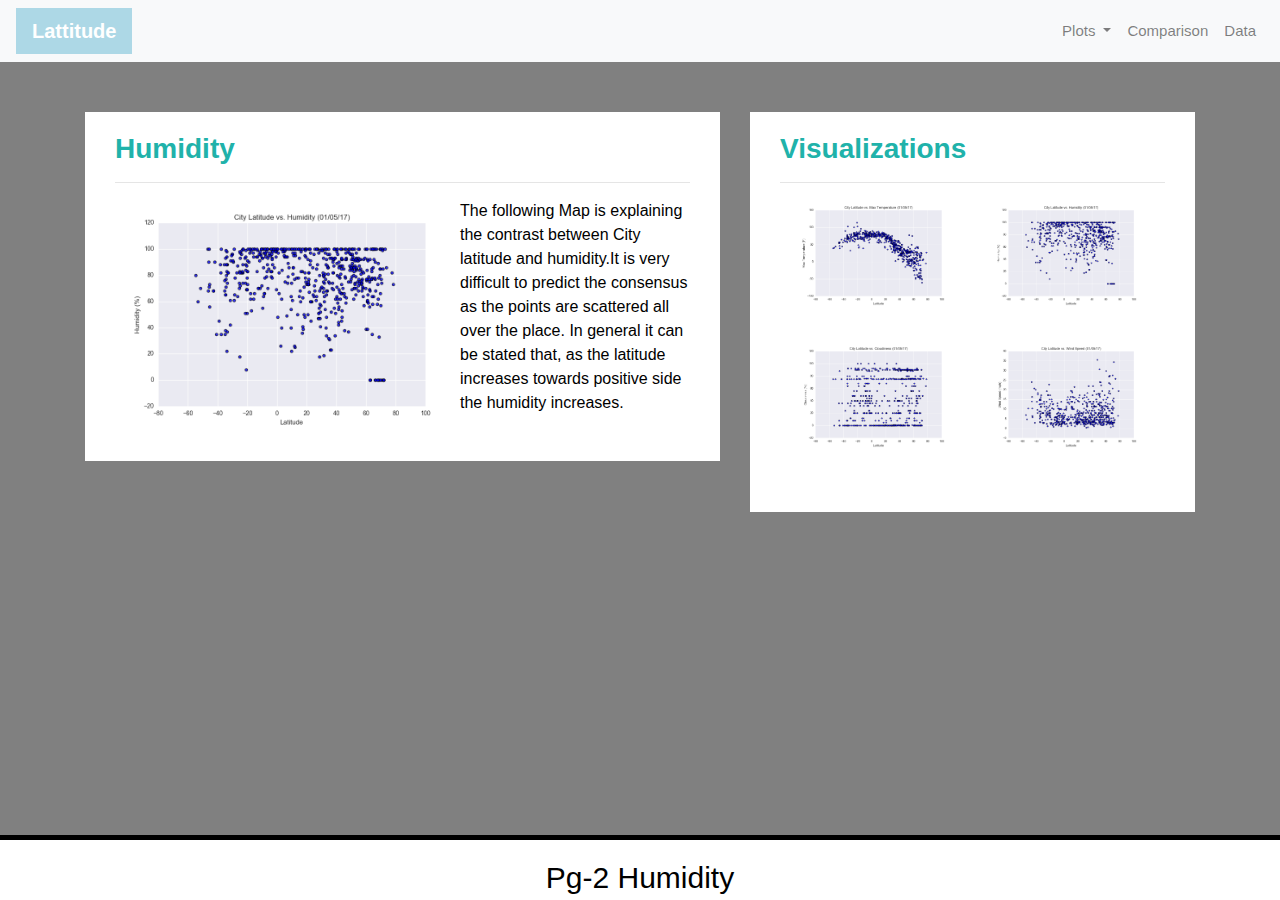
<file: humidity.html>
<!-- Humidity Page [3] -->

<!doctype html>

<html lang="en">

<head>

    <meta charset="utf-8">

    <meta http-equiv="X-UA-Compatible" content="IE=edge">

    <meta name="viewport" content="width=device-width, initial-scale=1">

    <link rel="stylesheet" href="https://stackpath.bootstrapcdn.com/bootstrap/4.3.1/css/bootstrap.min.css" integrity="sha384-ggOyR0iXCbMQv3Xipma34MD+dH/1fQ784/j6cY/iJTQUOhcWr7x9JvoRxT2MZw1T" crossorigin="anonymous">

    <link rel="stylesheet" type="text/css" href="style.css">

    <title>Humidity Page</title>

</head>

<body>

    <script src="https://code.jquery.com/jquery-3.3.1.slim.min.js" integrity="sha384-q8i/X+965DzO0rT7abK41JStQIAqVgRVzpbzo5smXKp4YfRvH+8abtTE1Pi6jizo" crossorigin="anonymous"></script>

    <script src="https://cdnjs.cloudflare.com/ajax/libs/popper.js/1.14.7/umd/popper.min.js" integrity="sha384-UO2eT0CpHqdSJQ6hJty5KVphtPhzWj9WO1clHTMGa3JDZwrnQq4sF86dIHNDz0W1" crossorigin="anonymous"></script>

    <script src="https://stackpath.bootstrapcdn.com/bootstrap/4.3.1/js/bootstrap.min.js" integrity="sha384-JjSmVgyd0p3pXB1rRibZUAYoIIy6OrQ6VrjIEaFf/nJGzIxFDsf4x0xIM+B07jRM" crossorigin="anonymous"></script>

    <div class="navigation">

        <nav class="navbar navbar-expand-lg navbar-light bg-light">

            <a class="navbar-brand" style="background-color:lightblue;" href="index.html">Lattitude</a>

            <button class="navbar-toggler" type="button" data-toggle="collapse" data-target="#navbarNavDropdown" aria-controls="navbarNavDropdown" aria-expanded="false" aria-label="Toggle navigation">

                <span class="navbar-toggler-icon"></span>

            </button>

            <div class="collapse navbar-collapse" id="navbarNavDropdown">

                <ul class="navbar-nav ml-auto">

                    <li class="nav-item dropdown">

                        <a class="nav-link dropdown-toggle" href="#" id="navbarDropdownMenuLink" role="button" data-toggle="dropdown" aria-haspopup="true" aria-expanded="false">

                            Plots

                        </a>

                        <div class="dropdown-menu" aria-labelledby="navbarDropdownMenuLink">

                            <a class="dropdown-item" href="temp.html">Max Temperature</a>

                            <a class="dropdown-item" href="humidity.html">Humidity</a>

                            <a class="dropdown-item" href="cloudiness.html">Cloudiness</a>

                            <a class="dropdown-item" href="wind_speed.html">Wind Speed</a>

                        </div>

                    </li>

                    <li class="nav-item">

                        <a class="nav-link" href="comparison.html">Comparison</a>

                    </li>

                    <li class="nav-item">

                        <a class="nav-link" href="data.html">Data</a>

                    </li>

                </ul>

            </div>

        </nav>

    </div>

    <div class="container">

        <div class="row">

            <div class="col-lg-7 col-md-12">

                <div class="box">

                    <h3 class="title">Humidity</h3>

                    <hr>

                    <img src="Resources/assets-iamges/Fig2.png" class="vizualization rounded float-left" alt="Humidity Graph">

                    <p>The following Map is explaining the contrast between City latitude and humidity.It is very difficult to predict the consensus as the points are scattered all over the place. In general it can be stated that, as the latitude increases towards positive side the humidity increases.</p>

                </div>

            </div>

            <div class="col-lg-5 col-md-12">

                <div class="box">

                    <h3 class="title">Visualizations</h3>

                    <hr>

                    <div class="container">

                        <div class="row" style="padding-bottom: 30px;">

                            <div class="col-6">

                                <!-- <p>Max Temperature</p>   -->

                                <a href="temp.html">

                                  

                                  <img class="panel" src="Resources/assets-iamges/Fig1.png" alt="Max Temperature Graph">

                                </a>

                            </div>

                            <div class="col-6">

                                <!-- <p>Humidity</p> -->

                                <a href="humidity.html">

                                    <img class="panel" src="Resources/assets-iamges/Fig2.png" alt="Humidity Graph">

                                </a>

                            </div>

                        </div>

                        <div class="row" style="padding-bottom: 30px;">

                            <div class="col-6">

                                <!-- <p>Cloudiness</p> -->

                                <a href="cloudiness.html">

                                    <img class="panel" src="Resources/assets-iamges/Fig3.png" alt="Cloudiness Graph">

                                </a>

                                <!-- <p>Cloudiness</p> -->

                            </div>

                            <div class="col-6">

                                <!-- <p>Humidity</p> -->

                                <a href="wind_speed.html">

                                    <img class="panel" src="Resources/assets-iamges/Fig4.png" alt="Wind Speed Graph">

                                </a>

                                <!-- <p>Wind Speed</p> -->

                            </div>

                        </div>

                    </div>

                </div>

            </div>

        </div>

    </div>



    <footer>Pg-2 Humidity </footer> 

        

</body>

</html>
</file>
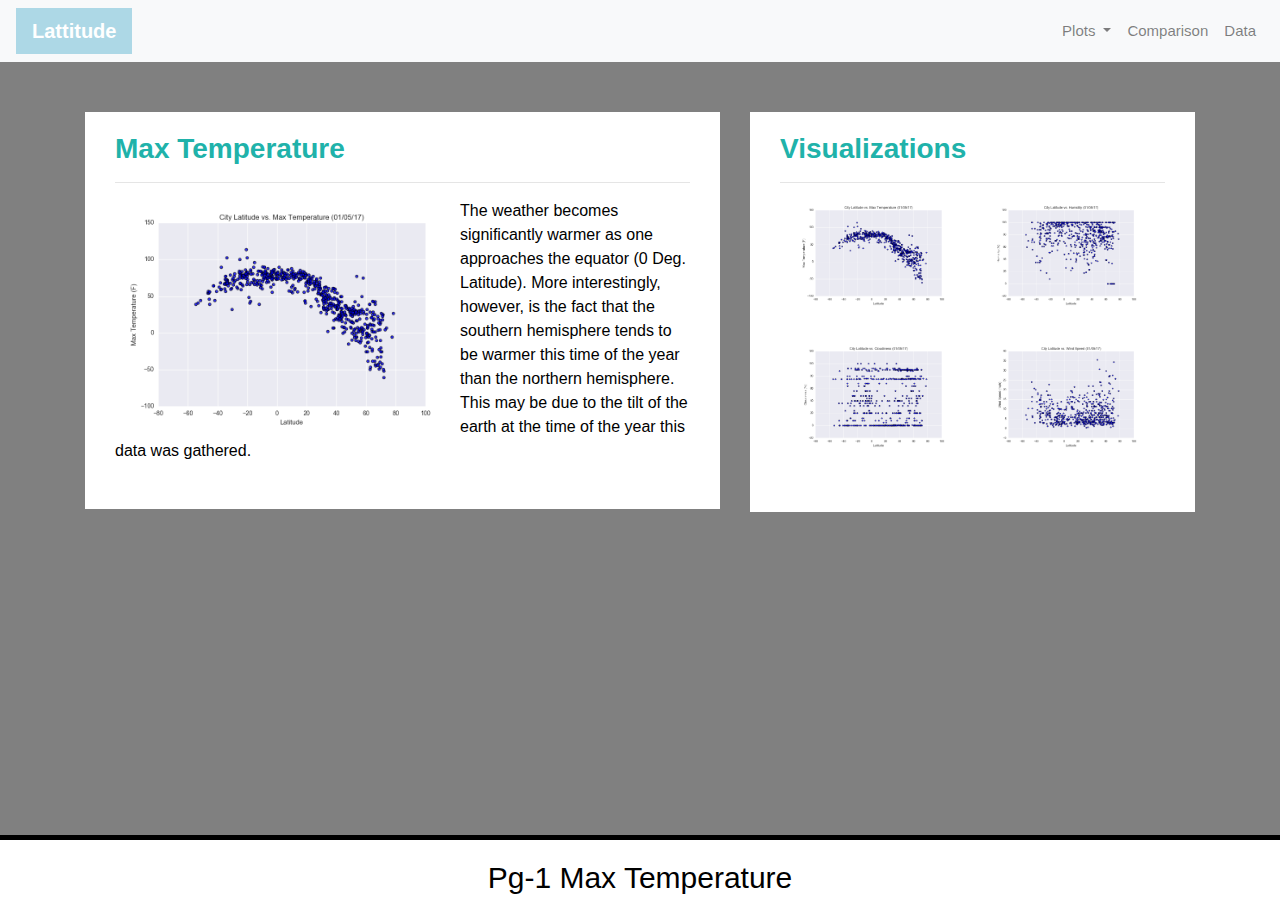
<file: temp.html>
<!-- Max Temperature Page [2] -->

<!doctype html>

<html lang="en">

<head>

    <meta charset="utf-8">

    <meta http-equiv="X-UA-Compatible" content="IE=edge">

    <meta name="viewport" content="width=device-width, initial-scale=1">

    <link rel="stylesheet" href="https://stackpath.bootstrapcdn.com/bootstrap/4.3.1/css/bootstrap.min.css" integrity="sha384-ggOyR0iXCbMQv3Xipma34MD+dH/1fQ784/j6cY/iJTQUOhcWr7x9JvoRxT2MZw1T" crossorigin="anonymous">

    <link rel="stylesheet" type="text/css" href="style.css">

    <title>Max Temperature Page</title>

</head>

<body>

    <script src="https://code.jquery.com/jquery-3.3.1.slim.min.js" integrity="sha384-q8i/X+965DzO0rT7abK41JStQIAqVgRVzpbzo5smXKp4YfRvH+8abtTE1Pi6jizo" crossorigin="anonymous"></script>

    <script src="https://cdnjs.cloudflare.com/ajax/libs/popper.js/1.14.7/umd/popper.min.js" integrity="sha384-UO2eT0CpHqdSJQ6hJty5KVphtPhzWj9WO1clHTMGa3JDZwrnQq4sF86dIHNDz0W1" crossorigin="anonymous"></script>

    <script src="https://stackpath.bootstrapcdn.com/bootstrap/4.3.1/js/bootstrap.min.js" integrity="sha384-JjSmVgyd0p3pXB1rRibZUAYoIIy6OrQ6VrjIEaFf/nJGzIxFDsf4x0xIM+B07jRM" crossorigin="anonymous"></script>

    <div class="navigation">

        <nav class="navbar navbar-expand-lg navbar-light bg-light">

            <a class="navbar-brand" style="background-color:lightblue;" href="index.html">Lattitude</a>

            <button class="navbar-toggler" type="button" data-toggle="collapse" data-target="#navbarNavDropdown" aria-controls="navbarNavDropdown" aria-expanded="false" aria-label="Toggle navigation">

                <span class="navbar-toggler-icon"></span>

            </button>

            <div class="collapse navbar-collapse" id="navbarNavDropdown">

                <ul class="navbar-nav ml-auto">

                    <li class="nav-item dropdown">

                        <a class="nav-link dropdown-toggle" href="#" id="navbarDropdownMenuLink" role="button" data-toggle="dropdown" aria-haspopup="true" aria-expanded="false">

                            Plots

                        </a>

                        <div class="dropdown-menu" aria-labelledby="navbarDropdownMenuLink">

                            <a class="dropdown-item" href="temp.html">Max Temperature</a>

                            <a class="dropdown-item" href="humidity.html">Humidity</a>

                            <a class="dropdown-item" href="cloudiness.html">Cloudiness</a>

                            <a class="dropdown-item" href="wind_speed.html">Wind Speed</a>

                        </div>

                    </li>

                    <li class="nav-item">

                        <a class="nav-link" href="comparison.html">Comparison</a>

                    </li>

                    <li class="nav-item">

                        <a class="nav-link" href="data.html">Data</a>

                    </li>

                </ul>

            </div>

        </nav>

    </div>

    <div class="container">

        <div class="row">

            <div class="col-lg-7 col-md-12">

                <div class="box">

                    <h3 class="title">Max Temperature</h3>

                    <hr>

                    <img src="Resources/assets-iamges/Fig1.png" class="vizualization rounded float-left" alt="Max Temperature Graph">

                    <p>The weather becomes significantly warmer as one approaches the equator (0 Deg. Latitude). 

                    More interestingly, however, is the fact that the southern hemisphere tends to be warmer this time of the year than the northern hemisphere. 

                    This may be due to the tilt of the earth at the time of the year this data was gathered.</p>

                </div>

            </div>

            <div class="col-lg-5 col-md-12">

                <div class="box">

                    <h3 class="title">Visualizations</h3>

                    <hr>

                    <div class="container">

                        <div class="row" style="padding-bottom: 30px;">

                            <div class="col-6">

                                <a href="max_temperature.html">

                                  <img class="panel" src="Resources/assets-iamges/Fig1.png" alt="Max Temperature Graph">

                                </a>

                            </div>

                            <div class="col-6">

                                <a href="humidity.html">

                                    <img class="panel" src="Resources/assets-iamges/Fig2.png" alt="Humidity Graph">

                                </a>

                            </div>

                        </div>

                        <div class="row" style="padding-bottom: 30px;">

                            <div class="col-6">

                                <a href="cloudiness.html">

                                    <img class="panel" src="Resources/assets-iamges/Fig3.png" alt="Cloudiness Graph">

                                </a>

                            </div>

                            <div class="col-6">

                                <a href="wind_speed.html">

                                    <img class="panel" src="Resources/assets-iamges/Fig4.png" alt="Wind Speed Graph">

                                </a>

                            </div>

                        </div>

                    </div>

                </div>

            </div>

        </div>

    </div>

    <footer>Pg-1 Max Temperature</footer>

</body>

</html>
</file>
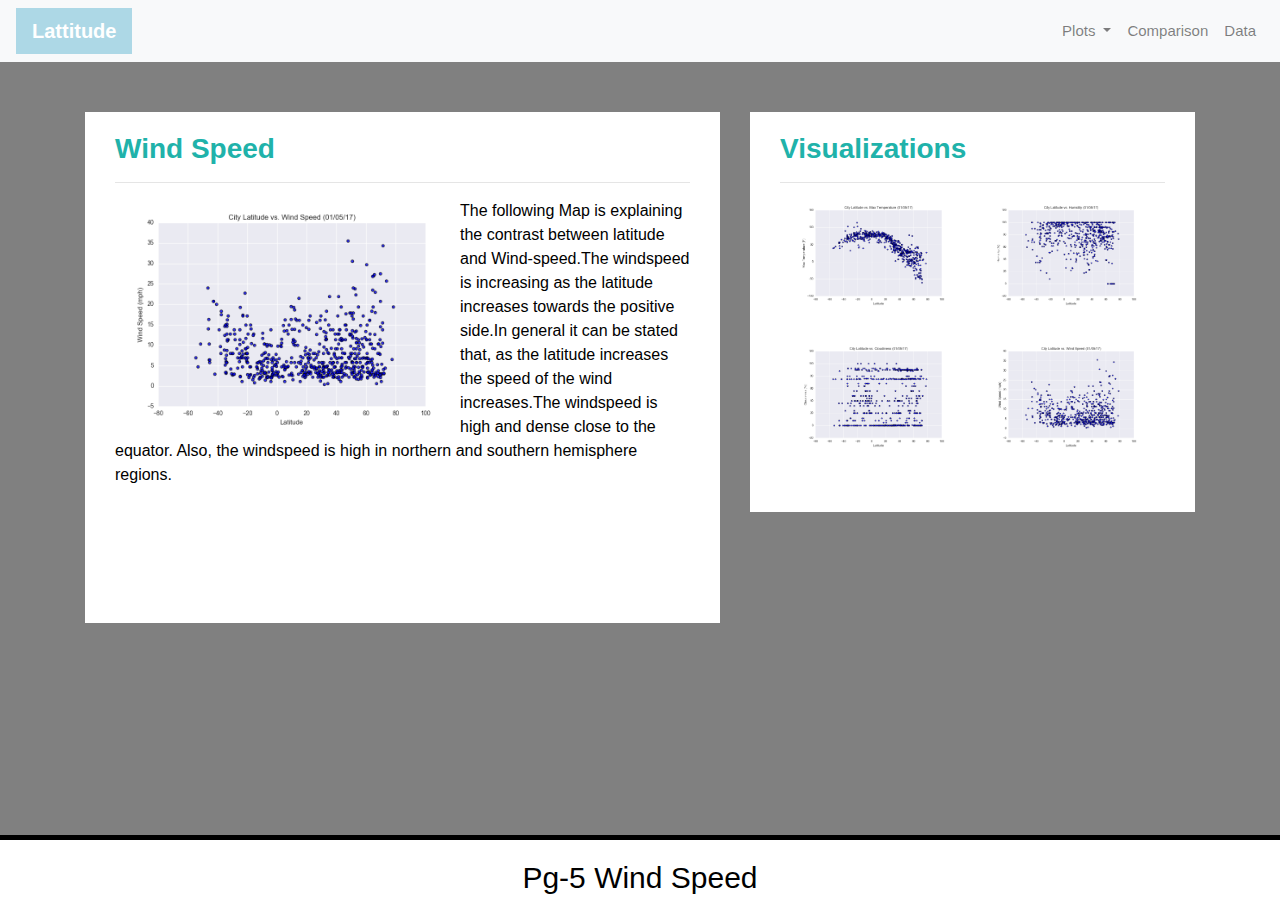
<file: wind_speed.html>
<!-- Wind Speed [5] -->

<!doctype html>

<html lang="en">

<head>

    <meta charset="utf-8">

    <meta http-equiv="X-UA-Compatible" content="IE=edge">

    <meta name="viewport" content="width=device-width, initial-scale=1">

    <link rel="stylesheet" href="https://stackpath.bootstrapcdn.com/bootstrap/4.3.1/css/bootstrap.min.css" integrity="sha384-ggOyR0iXCbMQv3Xipma34MD+dH/1fQ784/j6cY/iJTQUOhcWr7x9JvoRxT2MZw1T" crossorigin="anonymous">

    <link rel="stylesheet" type="text/css" href="style.css">

    <title>Wind Speed Page</title>

</head>

<body>

    <script src="https://code.jquery.com/jquery-3.3.1.slim.min.js" integrity="sha384-q8i/X+965DzO0rT7abK41JStQIAqVgRVzpbzo5smXKp4YfRvH+8abtTE1Pi6jizo" crossorigin="anonymous"></script>

    <script src="https://cdnjs.cloudflare.com/ajax/libs/popper.js/1.14.7/umd/popper.min.js" integrity="sha384-UO2eT0CpHqdSJQ6hJty5KVphtPhzWj9WO1clHTMGa3JDZwrnQq4sF86dIHNDz0W1" crossorigin="anonymous"></script>

    <script src="https://stackpath.bootstrapcdn.com/bootstrap/4.3.1/js/bootstrap.min.js" integrity="sha384-JjSmVgyd0p3pXB1rRibZUAYoIIy6OrQ6VrjIEaFf/nJGzIxFDsf4x0xIM+B07jRM" crossorigin="anonymous"></script>

    <div class="navigation">

        <nav class="navbar navbar-expand-lg navbar-light bg-light">

            <a class="navbar-brand" style="background-color: lightblue;" href="index.html">Lattitude</a>

            <button class="navbar-toggler" type="button" data-toggle="collapse" data-target="#navbarNavDropdown" aria-controls="navbarNavDropdown" aria-expanded="false" aria-label="Toggle navigation">

                <span class="navbar-toggler-icon"></span>

            </button>

            <div class="collapse navbar-collapse" id="navbarNavDropdown">

                <ul class="navbar-nav ml-auto">

                    <li class="nav-item dropdown">

                        <a class="nav-link dropdown-toggle" href="#" id="navbarDropdownMenuLink" role="button" data-toggle="dropdown" aria-haspopup="true" aria-expanded="false">

                            Plots

                        </a>

                        <div class="dropdown-menu" aria-labelledby="navbarDropdownMenuLink">

                            <a class="dropdown-item" href="temp.html">Max Temperature</a>

                            <a class="dropdown-item" href="humidity.html">Humidity</a>

                            <a class="dropdown-item" href="cloudiness.html">Cloudiness</a>

                            <a class="dropdown-item" href="wind_speed.html">Wind Speed</a>

                        </div>

                    </li>

                    <li class="nav-item">

                        <a class="nav-link" href="comparison.html">Comparison</a>

                    </li>

                    <li class="nav-item">

                        <a class="nav-link" href="data.html">Data</a>

                    </li>

                </ul>

            </div>

        </nav>

    </div>

    <div class="container">

        <div class="row">

            <div class="col-lg-7 col-md-12">

                <div class="box" style="padding-bottom: 120px;">

                    <h3 class="title">Wind Speed</h3>

                    <hr>

                    <img src="Resources/assets-iamges/Fig4.png" class="vizualization rounded float-left" alt="Wind Speed Graph">

                    <p>The following Map is explaining the contrast between latitude and Wind-speed.The windspeed is increasing as the latitude increases towards the positive side.In general it can be stated that, as the latitude increases the speed of the wind increases.The windspeed is high and dense close to the equator. Also, the windspeed is high in northern and southern hemisphere regions.
                        
                    </p>

                </div>

            </div>

            <div class="col-lg-5 col-md-12">

                <div class="box">

                    <h3 class="title">Visualizations</h3>

                    <hr>

                    <div class="container">

                        <div class="row" style="padding-bottom: 30px;">

                            <div class="col-6">

                                <a href="temp.html">

                                  <img class="panel" src="Resources/assets-iamges/Fig1.png" alt="Max Temperature Graph">

                                </a>

                            </div>

                            <div class="col-6">

                                <a href="humidity.html">

                                    <img class="panel" src="Resources/assets-iamges/Fig2.png" alt="Humidity Graph">

                                </a>

                            </div>

                        </div>

                        <div class="row" style="padding-bottom: 30px;">

                            <div class="col-6">

                                <a href="cloudiness.html">

                                    <img class="panel" src="Resources/assets-iamges/Fig3.png" alt="Cloudiness Graph">

                                </a>

                            </div>

                            <div class="col-6">

                                <a href="wind_speed.html">

                                    <img class="panel" src="Resources/assets-iamges/Fig4.png" alt="Wind Speed Graph">

                                </a>

                            </div>

                        </div>

                    </div>

                </div>

            </div>

        </div>

    </div>

    <footer>Pg-5 Wind Speed</footer>

</body>

</html>
</file>
<file: style.css>
/* 

CSS Style Sheet 

*/



/* Body */

body {

    
  
    height: 750px;
  
    background-position: center;
  
    background-repeat: repeat;
  
    background-size: cover;

    background-color:grey;
  
  }
  
  
  
  /* Navbar */
  
  .navbar {
  
    max-height: 70px;
  
  }
  
  .navigation .navbar-brand {
  
    color: White;
  
    margin-left: 0px;
  
    padding: inherit;
  
    font-weight: bold;
  
    background-color: rgb(255, 255, 255);
  
    font-family: Menlo, Arial, Helvetica, sans-serif;
  
  }
  
  .navbar {
  
    background-color: white;
  
    font-size: 200px; 
  
  }
  
  .active, .dropdown-menu .dropdown-item:active a:hover {
  
    background-color: white;
  
  }
  
  .dropdown-item {
  
    color:black;
  
  }
  
  .dropdown .dropdown-menu .dropdown-item:active, .dropdown .dropdown-menu .dropdown-item:hover {
  
    background-color:lightblue;
  
  }
  
  
  
  .nav-link:hover {
  
    background-color:lightseagreen;
  
   }
  
  
  
  .navbar-brand:hover {
  
  color: red;
  
  }
  
  a {
  
    color: #E7E7E7;
  
    font-size: 15px;
  
  }
  
  
  
  /* Images */
  
  img{
  
    width:100%;
  
    height:100%;
  
  }
  
  .active, .panel:hover {
  
    border-color:black;
  
    border-style: solid;
  
    
  
  }
  
  .vizualization {
  
    width:60%;
  
    height:50%;
  
  }
  
  
  
  /* Title */
  
  .title {
  
    color: lightseagreen;
  
    font-family: Menlo, Arial, Helvetica, sans-serif;
  
    font-weight: bolder;
  
    padding-top: 10px;
  
  }
  
  
  
  /* Paragraph */
  
  p {
  
  color:black;
  
  font-family: Menlo, Helvetica, sans-serif;
  
  font-size: 16px;
  
  }
  
  
  
  /* Box */
  
  .box {
  
    margin-top: 50px;
  
    margin-bottom: 60px;
  
    padding: 10px 30px 30px;
  
    color: #ffffff;
  
    background-color:white;
  
  
  
  }
  
  
  /* Table */
  
  .table {
  
    font-size: 15px;
  
    border-top-color: rgb(255, 255, 255);
  
  }
  
  
  
  /* Footer */
  
  footer {
  
  background-color:white;
  
  border-top-style: solid;
  
  border-top-width: 5px;
  
  
  
  color: black;
  
  min-height: 50px;
  
  font-family: Menlo, Helvetica, sans-serif;
  
  font-size: 30px;
  
  text-align: center;
  
  position: fixed;
  
  left: 0;
  
  bottom: 0;
  
  width: 100%;
  
  padding-top: 15px;
  
  }
  
  
  
  /* Media Queries */
  
  @media(max-width: 992px) {
  
    .navbar-expand-lg {
  
    background-color: #000000;
  
    }
  
    .navbar {
  
      max-height: none;
  
      padding: inherit;
  
    }
  
    .navbar div {
  
      margin: inherit;
  
      background-color: white;
  
    }
  
    .navbar-brand {
  
      padding: 10px;
  
    }
  
    button{
  
      margin-right: 30px;
  
    }
  
    button:focus {
  
      outline: 1px dotted;
  
      outline: auto 5px;
  
    }
  
  }
</file>
